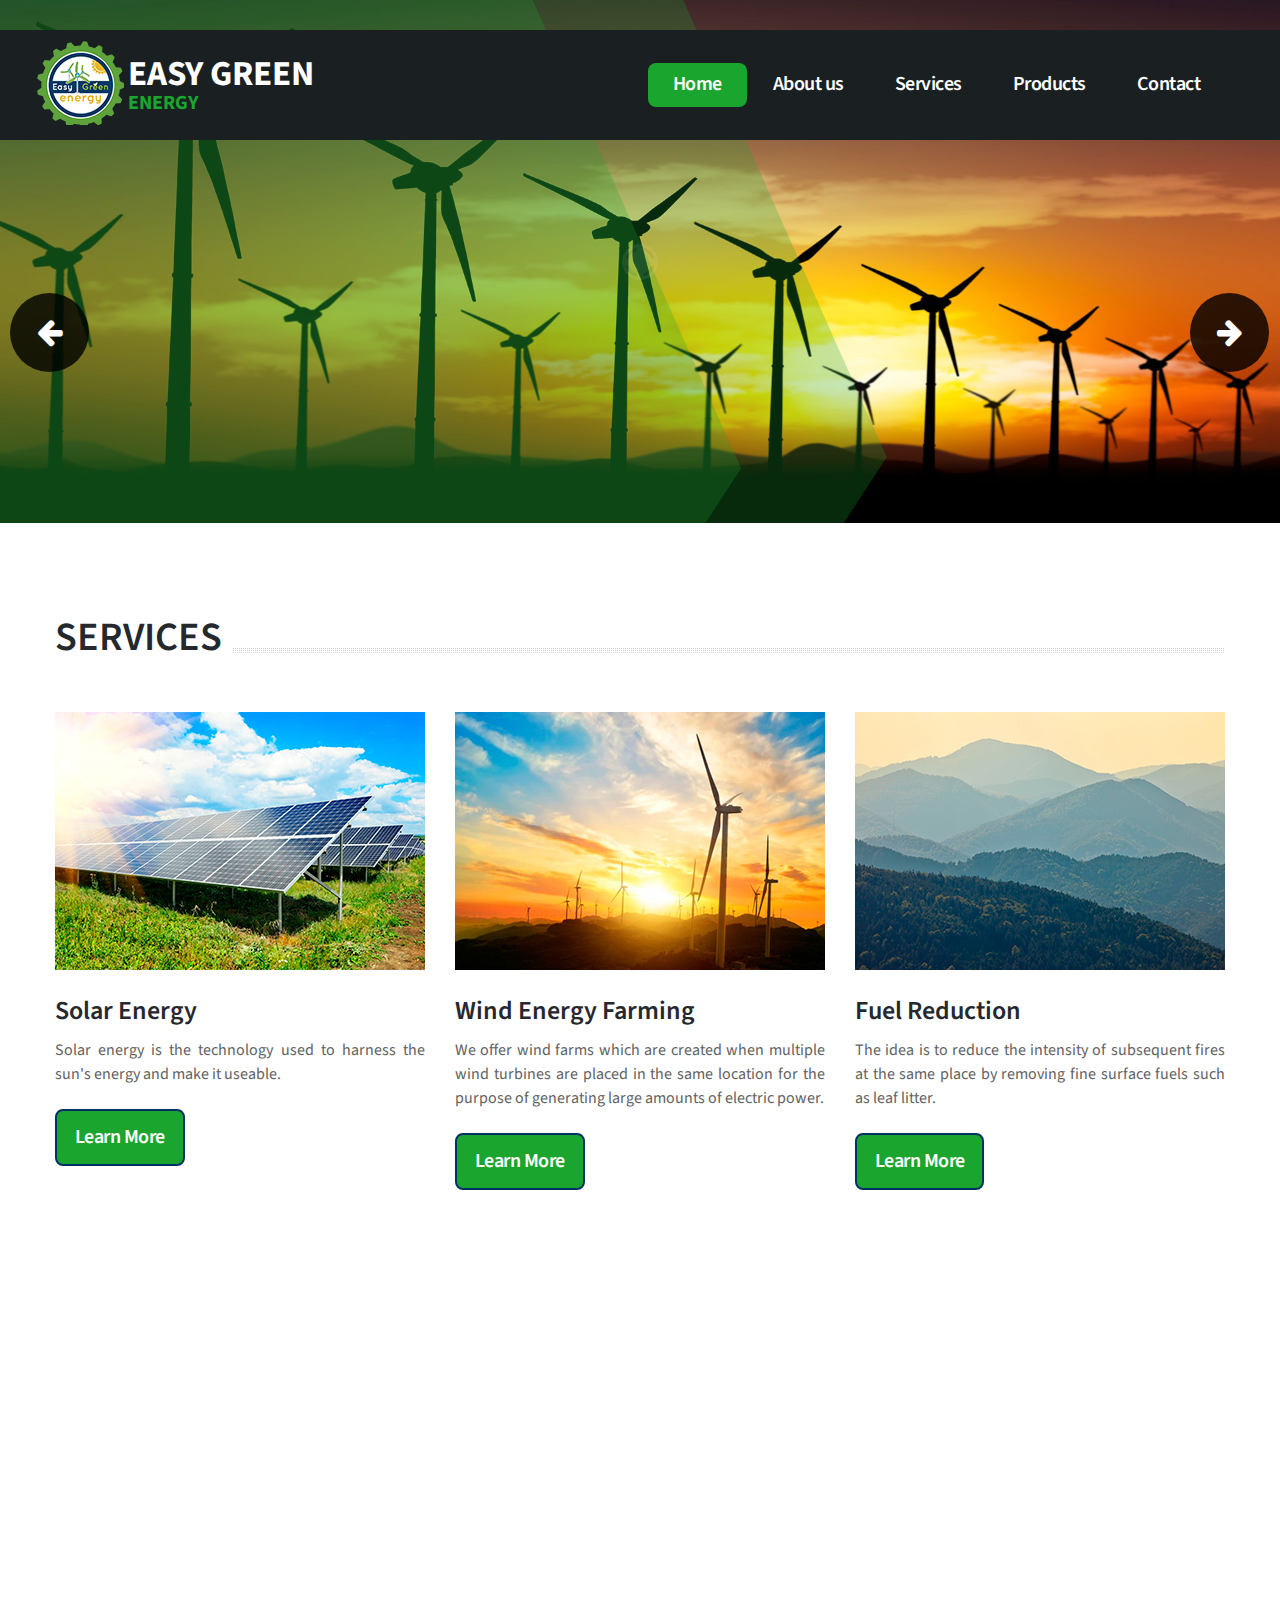
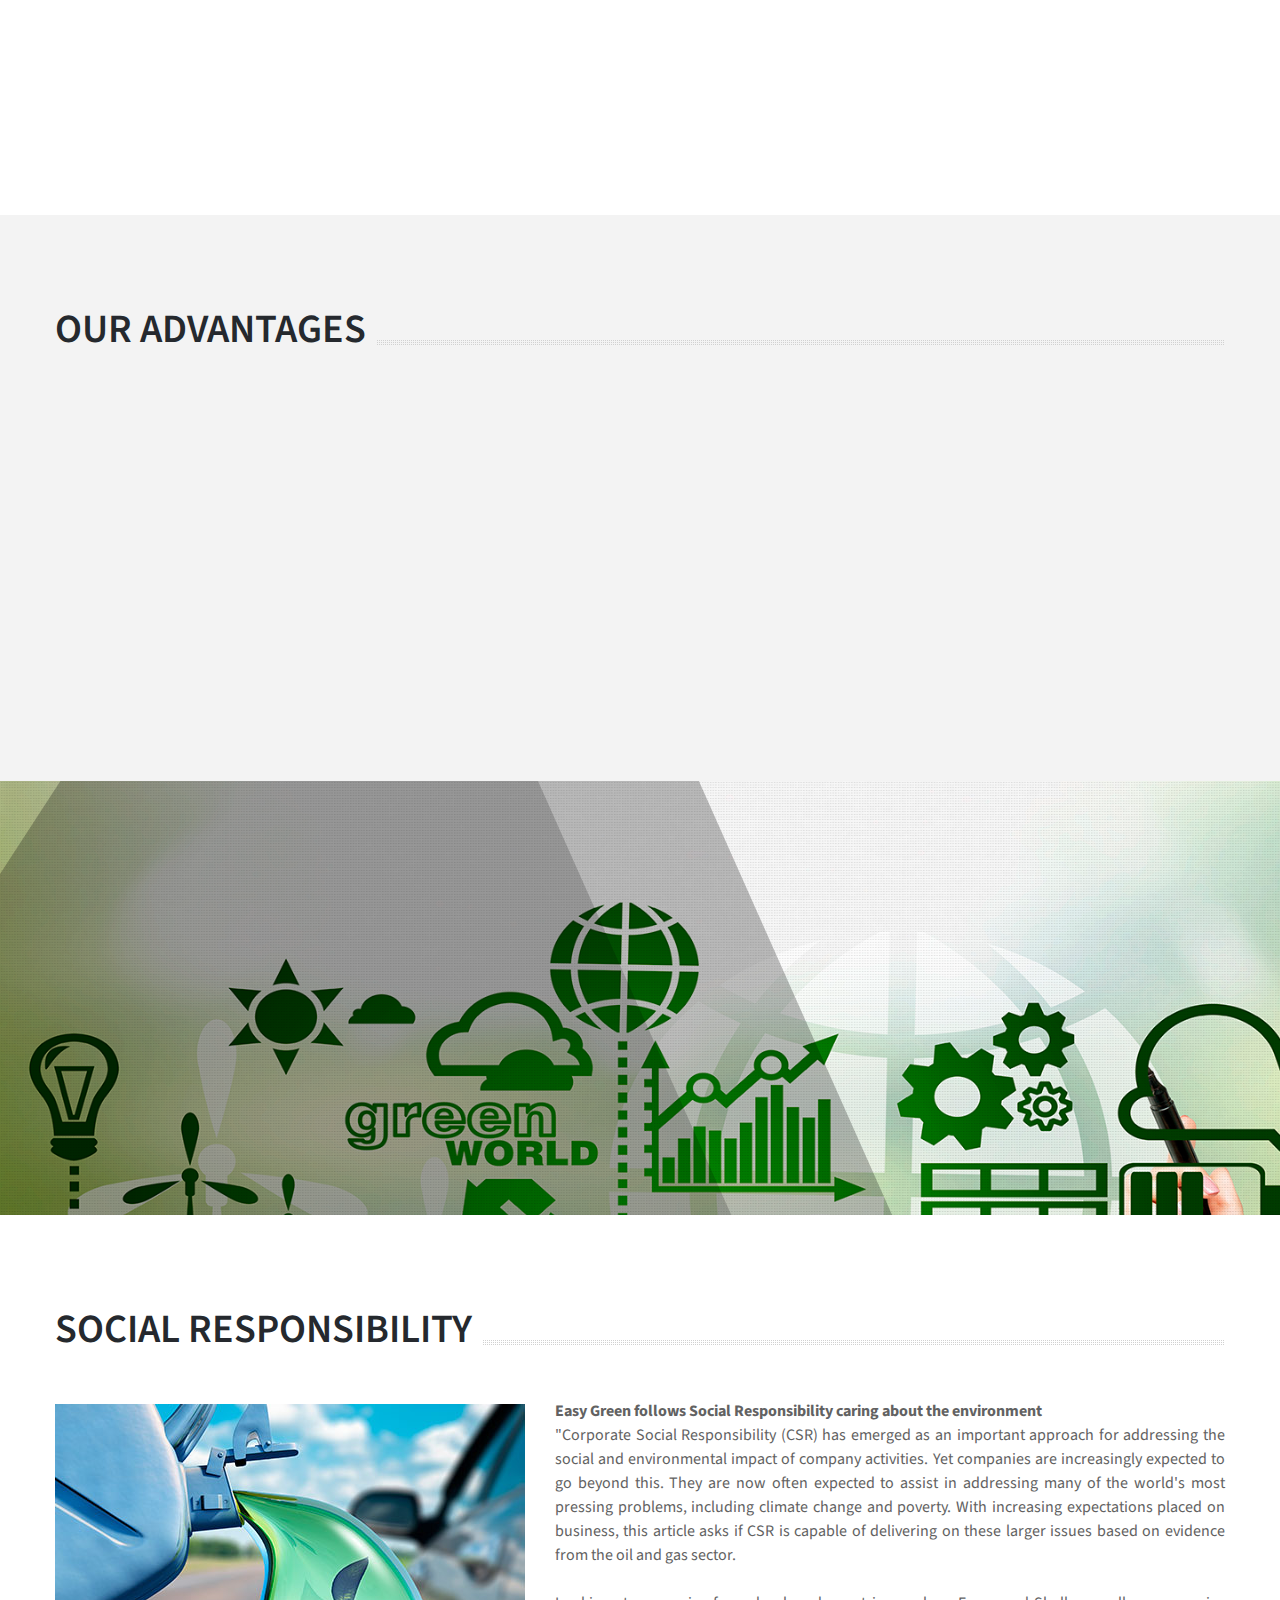
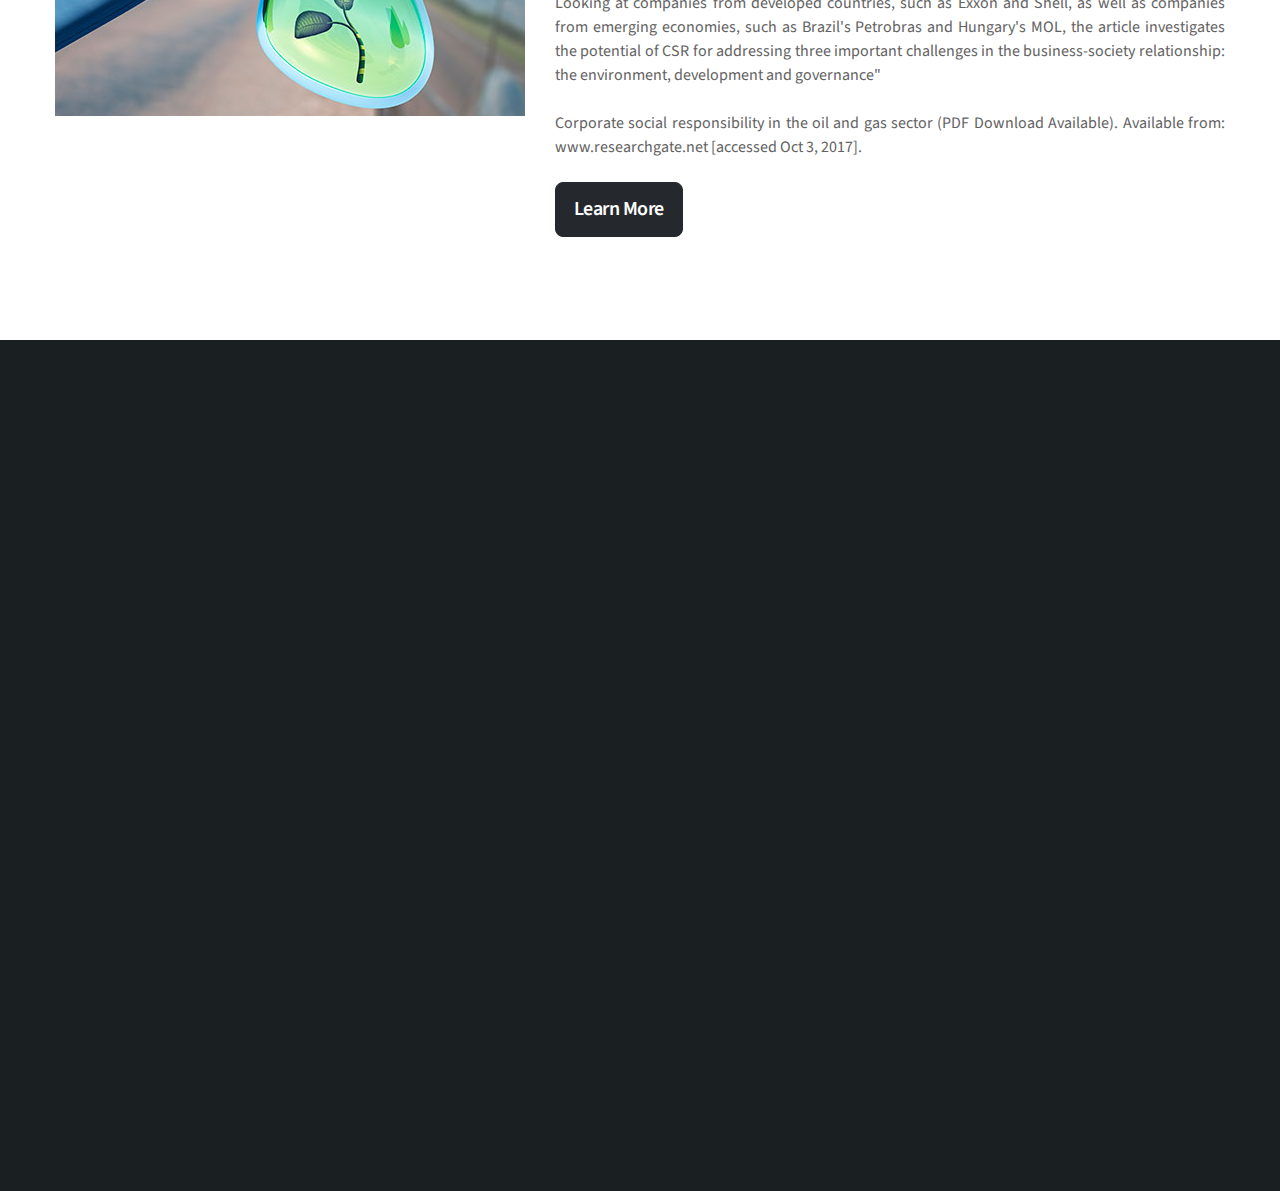
<file: index.html>
﻿<!DOCTYPE html>
<html lang="en">
<head>
    <title>Home</title>
    <meta charset="utf-8">
    <meta name="format-detection" content="telephone=no"/>
    <meta name="description" content="Easy Green is a unique group with a worldwide footprint. We have brought together the finest expertise and resources around the globe to provide our clients with the diversity needed to achieve the best solutions and results on exploration, exportation and financing oil gas and petroleum.">
    <meta name="keywords" content="Easy Green, Easy Green Energy, petroleum, gases, oil, exploration, exportation, financing, home">
    <meta name="author" content="Easy Green Energy">
    <meta name="copyright" content="Easy Green Energy">

     <meta property="og:image" content="http://easygreenenergy.net/images/miniatura.png">
     <meta property="og:type" content="website">
     <meta property="og:site_name" content="www.easygreenenergy.net">
     <meta property="og:title" content="Easy Green Energy">
     <meta property="og:url" content="http://www.easygreenenergy.net">
     <meta property="og:description" content="We set high standards of performance and ethical behaviors. we live up to our core values of honesty, integrity and respect for people.">
     <link rel="canonical" href="http://www.easygreenenergy.net/">


    <link rel="icon" href="images/favicon.ico" type="image/x-icon">
    
    <link rel="stylesheet" href="css/grid.css">
    <link rel="stylesheet" href="css/style.css">
    <link rel="stylesheet" href="css/camera.css">
    <link rel="stylesheet" href="css/google-map.css">

    <script src="js/jquery.js"></script>
    <script src="js/jquery-migrate-1.2.1.js"></script>

    <!--[if lt IE 9]>
    <html class="lt-ie9">
    <div style=' clear: both; text-align:center; position: relative;'>
        <a href="http://windows.microsoft.com/en-US/internet-explorer/..">
            <img src="images/ie8-panel/warning_bar_0000_us.jpg" border="0" height="42" width="820"
                 alt="You are using an outdated browser. For a faster, safer browsing experience, upgrade for free today."/>
        </a>
    </div>
    <script src="js/html5shiv.js"></script>
    <![endif]-->

    <script src='js/device.min.js'></script>
</head>
<body>
<div class="page">
    <!--========================================================
                              HEADER
    =========================================================-->
    <header>
        <div id="stuck_container" class="stuck_container">
            <div class="container">
                <div class="brand">
                    <h1 class="brand_name">
                        <a href="index.html">Easy Green</a>
                    </h1>
                    <p class="brand_slogan">
                        Energy
                    </p>
                </div>

                <nav class="nav">
                    <ul class="sf-menu" data-type="navbar">
                        <li class="active">
                            <a href="index.html">Home</a>
                        </li>
                        <li>
                            <a href="about-us.html">About us</a>
                           
                        </li>
                        <li>
                            <a href="services.html">Services</a>
                        </li>
                        <li>
                            <a href="products.html">Products</a>
                        </li>
                        <li>
                            <a href="contact.html">Contact</a>
                        </li>
                    </ul>
                </nav>
            </div>
        </div>

    </header>
    <!--========================================================
                              CONTENT
    =========================================================-->
    <main>
        <section>
            <div class="camera_container">
                <div id="camera" class="camera_wrap">
                    <div data-src="images/slide-2.jpg">
                        <!--<div class="camera_caption fadeIn">
                            <div class="container">
                                <p class="h6 text-uppercase">Find top construction products in the industry </p>

                                <p class="h1 text-uppercase">quality construction <br> materials</p>

                                <div class="btn-groups">
                                    <a href="#" class="btn btn__mod btn-default">Learn More</a>
                                    <a href="#" class="btn btn__mod btn-primary btn-primary__mod">Shop Now</a>
                                </div>
                            </div>
                        </div>-->
                    </div>
                    <div data-src="images/slide-1.jpg">
                        <!--<div class="camera_caption fadeIn">
                            <div class="container">
                                <p class="h6 text-uppercase">The biggest choice of building supplies</p>

                                <p class="h1 text-uppercase">We meet any taste <br> & budget</p>

                                <div class="btn-groups">
                                    <a href="#" class="btn btn__mod btn-default">Learn More</a>
                                    <a href="#" class="btn btn__mod btn-primary btn-primary__mod">Shop Now</a>
                                </div>
                            </div>
                        </div>-->
                    </div>
                    <div data-src="images/slide-3.jpg">
                        <!--<div class="camera_caption fadeIn">
                            <div class="container">
                                <p class="h6 text-uppercase">Sustainable & reliable building materials</p>

                                <p class="h1 text-uppercase">Find anything you <br> need!</p>

                                <div class="btn-groups">
                                    <a href="#" class="btn btn__mod btn-default">Learn More</a>
                                    <a href="#" class="btn btn__mod btn-primary btn-primary__mod">Shop Now</a>
                                </div>
                            </div>
                        </div>-->
                    </div>
                </div>
            </div>
        </section>

        <!--<section class="well bg-primary clr-default">
            <div class="container">
                <blockquote class="quote text-xs-center">

                    <div class="col-md-3 col-sm-3 quote_img">
                        <img class="img-circle" src="images/page-1_img01.jpg" alt=""/>
                    </div>

                    <div class="col-md-9 col-sm-9 quote_cnt">
                        <h3 class="clr-default">Clients Say</h3>
                        <q>
                            <span class="before">
                                <span class="clr-default">“</span>
                            </span>
                            Lorem ipsum dolor sit amet, coetuer adipiscing elit. Praesent vestibulum molestie lacus.
                            Aenean dis <br/>
                            parturient montes, nascetur ridiculus mus. Nulla dui. Fusce feugiat
                            malesuada odio. Morbi nunc odio, <br/> gravida at, cursus nec, luctus a, lorem.
                            <span class="after">
                                <span class="clr-default">”</span>
                            </span>
                        </q>
                        <cite>Mark Johnson, USA</cite>
                    </div>
                </blockquote>
            </div>
        </section>-->

        <section class="well2">
            <div class="container">
                <h2 class="text-xs-center">Services <span></span></h2>

                <div class="row">
                   <div class="col-md-4 col-sm-4 col-xs-12 text-xs-center wow fadeIn" data-wow-duration="2s" data-wow-delay="0.6s">
                        <article>
                            <img src="images/page-1_img06.jpg" alt=""/>
                            <h4>Solar Energy</h4>

                            <p style="text-align:justify;">Solar energy is the technology used to harness the sun's energy and make it useable. 


                             
</p>


                             <a href="services.html" class="btn btn-primary">Learn More</a>
                        </article>
                    </div>

                    <div class="col-md-4 col-sm-4 col-xs-12 text-xs-center wow fadeIn" data-wow-duration="2s" data-wow-delay="0.4s">
                        <article>
                            <img src="images/page-1_img07.jpg" alt=""/>
                            <h4>Wind Energy Farming</h4>

                            <p style="text-align:justify;">We offer wind farms which are created when multiple wind turbines are placed in the same location for the purpose of generating large amounts of electric power. </p>
                            <a href="services.html" class="btn btn-primary">Learn More</a>
                        </article>
                    </div>

                    <div class="col-md-4 col-sm-4 col-xs-12 text-xs-center wow fadeIn" data-wow-duration="2s" data-wow-delay="0.2s">
                        <article>
                            <img src="images/page-1_img08.jpg" alt=""/>
                            <h4>Fuel Reduction</h4>

                            <p style="text-align:justify;">The idea is to reduce the intensity of subsequent fires at the same place by removing fine surface fuels such as leaf litter. 

                           </p>

                            <a href="services.html" class="btn btn-primary">Learn More</a>
                        </article>
                    </div> 
                </div>
            </div>
        </section>


                <section class="well2" style="margin-top: -150px;">
            <div class="container">
                <div class="row">
                <div class="col-md-4 col-sm-4 col-xs-12 text-xs-center wow fadeIn" data-wow-duration="2s" data-wow-delay="0.6s">
                        <article>
                            <img src="images/page-1_img02.jpg" alt=""/>
                            <h4>Financing</h4>

                            <p style="text-align:justify;">Easy Green provides a full range of project finance solutions
                               designed to help energy companies create value and growth.
                               <!--We provide tailored solutions that answer the complex and 
                               challenging financing needs on large projects.-->
</p>


                            <a href="services.html" class="btn btn-primary">Learn More</a>
                        </article>
                    </div>

                    <div class="col-md-4 col-sm-4 col-xs-12 text-xs-center wow fadeIn" data-wow-duration="2s" data-wow-delay="0.4s">
                        <article>
                            <img src="images/page-1_img03.jpg" alt=""/>
                            <h4>Exportation</h4>

                            <p style="text-align:justify;">Easy Green is a global Export Trading and Logistics
                            Management firm. We plan, direct and coordinate process for Gas and Oil exportation.
                           <!-- Additionally, we oversee the financial transactions related to
                            logistics and help our clients navigate the documentation requirements for export. We work worldwide.--></p>
                            <a href="services.html" class="btn btn-primary">Learn More</a>
                        </article>
                    </div>

                    <div class="col-md-4 col-sm-4 col-xs-12 text-xs-center wow fadeIn" data-wow-duration="2s" data-wow-delay="0.2s">
                        <article>
                            <img src="images/page-1_img04.jpg" alt=""/>
                            <h4>Exploration</h4>

                            <p style="text-align:justify;">Hydrocarbon exploration (or oil and gas exploration) is the search by petroleum geologists and geophysicists for hydrocarbon deposits. <!--beneath the Earth's surface, such as oil and natural gas.<br>
<br>
Oil and gas exploration are grouped under the science of petroleum geology."--></p>

                            <a href="services.html" class="btn btn-primary">Learn More</a>
                        </article>
                    </div>
                
                
                
                    
                </div>
            </div>
        </section>



        <section class="well3 bg-secondary-2">
           <div class="container">
               <h2>our advantages <span></span></h2>

               <div class="row">
                   <div class="col-md-6 col-sm-6 col-xs-12">
                       <div class="icon-box wow fadeInLeft" data-wow-duration="2s" data-wow-delay="0.4s">
                           <div class="icon-box_aside">
                               <span class="icon linecons-pen3"></span>
                           </div>
                           <div class="icon-box_cnt">
                               <h6><a href="products.html">Marketing</a></h6>

                               <p style="text-align:justify;"> Easy Green created a global integrated network of reliable and efficient refineries and distribution centers that provides fuels, lubricants, feed stocks, and other high value products as well as reliable and efficient energy solution producers.
<br>
Our business model works with excellence and integration in order to utilize cost efficiencies and improve margins for all our clients.<!-- <br>
<br>
We plan all marketing strategies needed it to help you during the whole process, Easy green assures that our clients can rely on us.--></p>
<a href="products.html" class="btn btn-primary">Learn More</a>
                           </div>

                       </div>
                       <!--<div class="icon-box wow fadeInLeft"  data-wow-duration="2s" data-wow-delay="0.4s">
                           <div class="icon-box_aside">
                               <span class="icon linecons-settings3"></span>
                           </div>
                           <div class="icon-box_cnt">
                               <h6><a href="#">Responsability</a></h6>

                               <p> Lorem ipsum dolor sit amet, coetuer adipiscing elit. Praesent vestibulum molestie
                                   lacus. Aenean nonummy varius penatibus et magnis.</p>
                           </div>
                       </div>-->
                   </div>
                   <div class="col-md-6 col-sm-6 col-xs-12">
                       <div class="icon-box wow fadeInLeft" data-wow-duration="2s" data-wow-delay="0.4s">
                           <div class="icon-box_aside">
                               <span class="icon linecons-like"></span>
                           </div>
                           <div class="icon-box_cnt">
                               <h6><a href="products.html">Responsability</a></h6>

                               <p style="text-align:justify;"> Easy Green believes in doing the right thing, creating a relationship with our clients is our concerned, we invest in our community to help them grow, we create an environment where people feel comfortable, we care in the development of energy resources that won’t affect health and safety of our environment.<br>
We are truly believe on a win win negotiation, where the most important rule its our clients satisfaction.
<!--<br>
<br>
Easy Green believes in doing the right thing, creating a relationship with our clients is our concerned, we invest in our community to help them grow, we create an environment where people feel comfortable, we care in the development of energy resources that won’t affect health and safety of our environment. We are truly believe on a win win negotiation, where the most important rule its our clients satisfaction.--></p>
<a href="products.html" class="btn btn-primary">Learn More</a>
                           </div>

                       </div>
                       <!--<div class="icon-box wow fadeInLeft" data-wow-duration="2s" data-wow-delay="0.4s">
                           <div class="icon-box_aside" >
                               <span class="icon linecons-user12"></span>
                           </div>
                           <div class="icon-box_cnt">
                               <h6><a href="#">Nunc imperdiet, sapien</a></h6>

                               <p> Lorem ipsum dolor sit amet, coetuer adipiscing elit. Praesent vestibulum molestie
                                   lacus. Aenean nonummy varius penatibus et magnis.</p>
                           </div>
                       </div>-->
                   </div>
               </div>
           </div>
        </section>

        <section class="parallax " data-url="images/parallax1.png" data-mobile="true" data-speed="0.8">
            <div class="parallax parallax-mod well4" data-url="images/bg-img.png" data-mobile="true"
                 data-direction="inverse" data-speed="1">
                <div class="container text-xs-center clr-default wow fadeIn" data-wow-duration="2s" data-wow-delay="0.2s" style="    padding: 85px;">
                <!--<span class="h1">Social Environment  <br/>
                     Responsibility</span>-->

                    <!--<p>Suspendisse potenti. Nulla pretium orci vel massa convallis fermentum. Maecenas in convallis
                       magna.
                       Donec sem enim, congue non risus non, tincidunt viverra mauris. Mauris at dolor tempor, finibus
                       mi
                       sed, feugiat ex. Ut rhoncus velit eget lectus tempor interdum. Sed nec mi eu arcu ultrices
                       scelerisque in dignissim enim. </p>-->
                </div>
            </div>
        </section>

        <section class="well2">
            <div class="container">
                <h2>Social Responsibility <span></span></h2>
                <article class="row text-xs-center">
                    <div class="col-md-5 col-sm-6 col-xs-12">
                        <img src="images/page-1_img05.jpg" alt="">
                    </div>
                    <div class="col-md-7 col-sm-6 col-xs-12 mg-add">
                        <p style="text-align:justify;"> <strong>Easy Green follows Social Responsibility caring about the environment</strong><br>
"Corporate Social Responsibility (CSR) has emerged as an important approach for addressing the social and environmental impact of company activities. Yet companies are increasingly expected to go beyond this. They are now often expected to assist in addressing many of the world's most pressing problems, including climate change and poverty. With increasing expectations placed on business, this article asks if CSR is capable of delivering on these larger issues based on evidence from the oil and gas sector. <br>
<br>
Looking at companies from developed countries, such as Exxon and Shell, as well as companies from emerging economies, such as Brazil's Petrobras and Hungary's MOL, the article investigates the potential of CSR for addressing three important challenges in the business-society relationship: the environment, development and governance"<br>
<br>
Corporate social responsibility in the oil and gas sector (PDF Download Available). Available from: <a href="https://www.researchgate.net/publication/247577729_Corporate_social_responsibility_in_the_oil_and_gas_sector">www.researchgate.net</a> [accessed Oct 3, 2017].
                        </p>
                        <a href="about-us.html" class="btn btn-secondary">Learn More</a>
                    </div>
                </article>
            </div>
        </section>
    </main>

    <!--========================================================
                              FOOTER
    =========================================================-->
    <footer>
        <div class="container text-xs-center">
            <div class="row">
                <div class="col-lg-3 col-md-6 col-sm-6 col-xs-12 wow fadeIn" data-wow-duration="2s" data-wow-delay="0.8s">
                    <h5>Menu</h5>
                    <ul class="footer-menu">
                        <li class="active"><a href="index.html">Home</a></li>
                        <li><a href="about-us.html">About us</a></li>
                        <li><a href="services.html">Services</a></li>
                        <li><a href="products.html">Products</a></li>
                        <li><a href="contact.html">Contact</a></li>
                    </ul>
                </div>

                <div class="col-lg-3 col-md-6 col-sm-6 col-xs-12 wow fadeIn" data-wow-duration="2s" data-wow-delay="0.6s">
                    <h5>Services</h5>
                    <ul class="list">
                        <li><a href="services.html">Solar Energy</a></li>
                        <li><a href="services.html">Wind Energy Farming</a></li>
                        <li><a href="services.html">Fuel Reduction</a></li>
                        <li><a href="services.html">Financing</a></li>
                        <li><a href="services.html">Exportation</a></li>
                        <li><a href="services.html">Exploration</a></li>
                        
                    </ul>
                </div>

                <div class="col-lg-3 col-md-6 col-sm-6 col-xs-12 wow fadeIn" data-wow-duration="2s" data-wow-delay="0.4s">
                    <h5>Contact Us</h5>

                    <div class="contact-info">
                        <address><a href="https://www.google.com.co/maps/place/5030+Broadway+%23618,+New+York,+NY+10034,+EE.+UU./@40.8688503,-73.9188262,17z/data=!3m1!4b1!4m5!3m4!1s0x89c2f3f4778aa6db:0xa574a2ce6b646820!8m2!3d40.8688503!4d-73.9166375?hl=es">
                                 Easy Green Energy LLC<br>
                                 5030 Broadway Suite 618<br>
                                 New York, NY, 10034
                            </a>
                        </address>
                        <dl>
                            <dt>Telephone:</dt>
                            <dd>
                                <a href="tel:9177498886"><br>
                               (917)749-8886</a>
                            </dd>
                            <!--<dt>Telephone:</dt>
                            <dd>
                                <a href="callto:#"> +1 800 603 6035</a>
                            </dd>
                            <dt>FAX:</dt>
                            <dd>
                                <a href="callto:#"> +1 800 889 9898</a>
                            </dd>-->
                        </dl>
                        <dl>
                            <dt>E-mail:</dt>
                            <dd>
                                <a href="mailto:commodities@easygreenenergyllc.com">commodities@easygreenenergyllc.com</a>
                            </dd>
                            <dd>
                                <a href="mailto:easygreenenergyinfo@gmail.com">easygreenenergyinfo@gmail.com</a>
                            </dd>
                        </dl>
                    </div>
                </div>

                <div class="col-lg-3 col-md-6 col-sm-6 col-xs-12 wow fadeIn" data-wow-duration="2s" data-wow-delay="0.2s">
                    <div class="brand">
                    <h1 class="brand_name">
                        <a href="index.html" style="font-size:28px;">Easy Green</a>
                    </h1>
                    <p class="brand_slogan">
                        Energy
                    </p>
                </div>

                    <p class="copyright">
                        &#169; <span id="copyright-year"></span>.<br>
                        <a href="http://ajcreativestudios.com/index.php/en/">AJ Creative Studios</a><br>
                        <a href="http://discoveringnewyorkcity.com/" >Discovering New York City</a>
                    </p>

                    <ul class="inline-list">
                        <li><a class="fa fa-google-plus" href="https://plus.google.com/u/0/103750723561472130067"></a></li>
                        <li><a class="fa fa-linkedin" href="https://www.linkedin.com/company/25173847/"></a></li>
                        <li><a class="fa fa-facebook" href="https://www.facebook.com/Easy-Green-Energy-1986215678281271/"></a></li>
                    </ul>
                </div>
            </div>
        </div>

        <div >
            <iframe src="https://www.google.com/maps/embed?pb=!1m18!1m12!1m3!1d3017.137787908623!2d-73.9188261845902!3d40.86885027931512!2m3!1f0!2f0!3f0!3m2!1i1024!2i768!4f13.1!3m3!1m2!1s0x89c2f3f4778aa6db%3A0xa574a2ce6b646820!2s5030+Broadway+%23618%2C+New+York%2C+NY+10034%2C+EE.+UU.!5e0!3m2!1ses!2sco!4v1511471908894" width="1600" height="450" frameborder="0" style="border:0" allowfullscreen style="max-width: 100%;"></iframe>
    </footer>
</div>

<script src="js/script.js"></script>
</body>
</html>
</file>
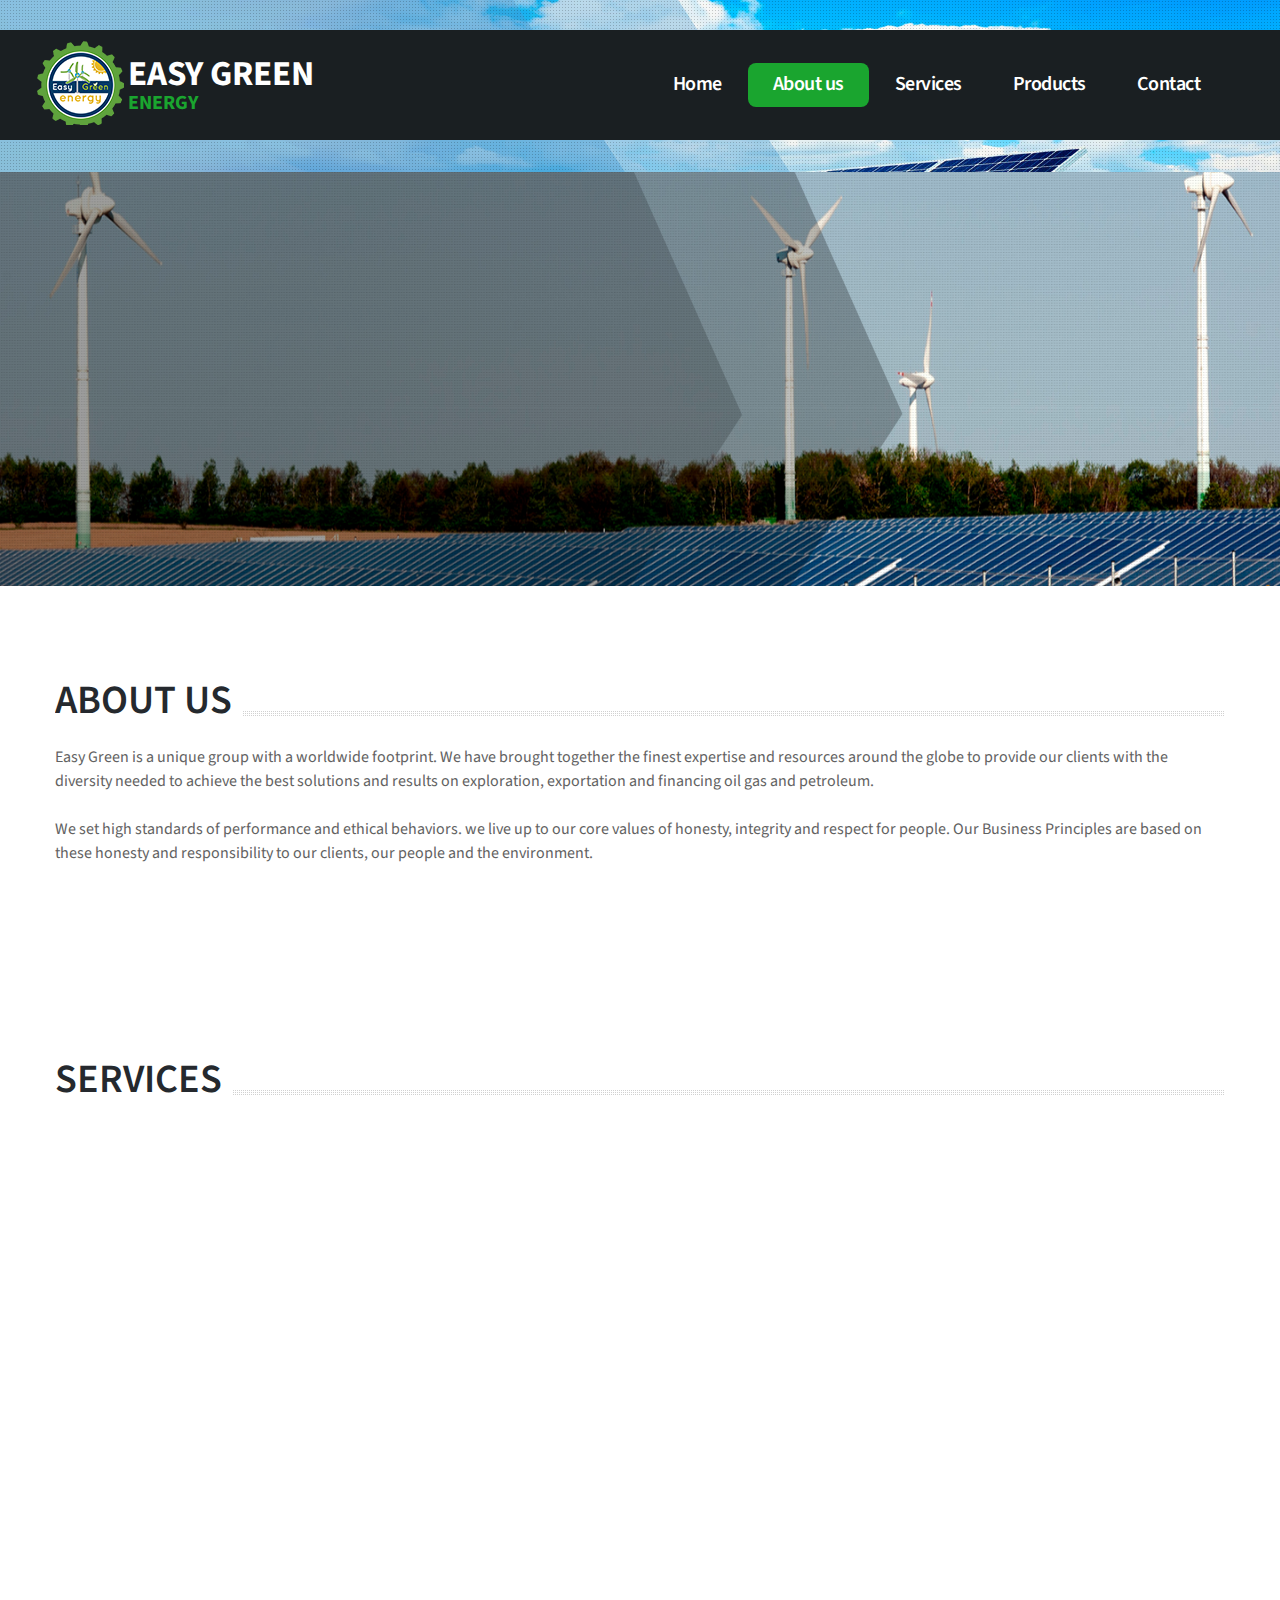
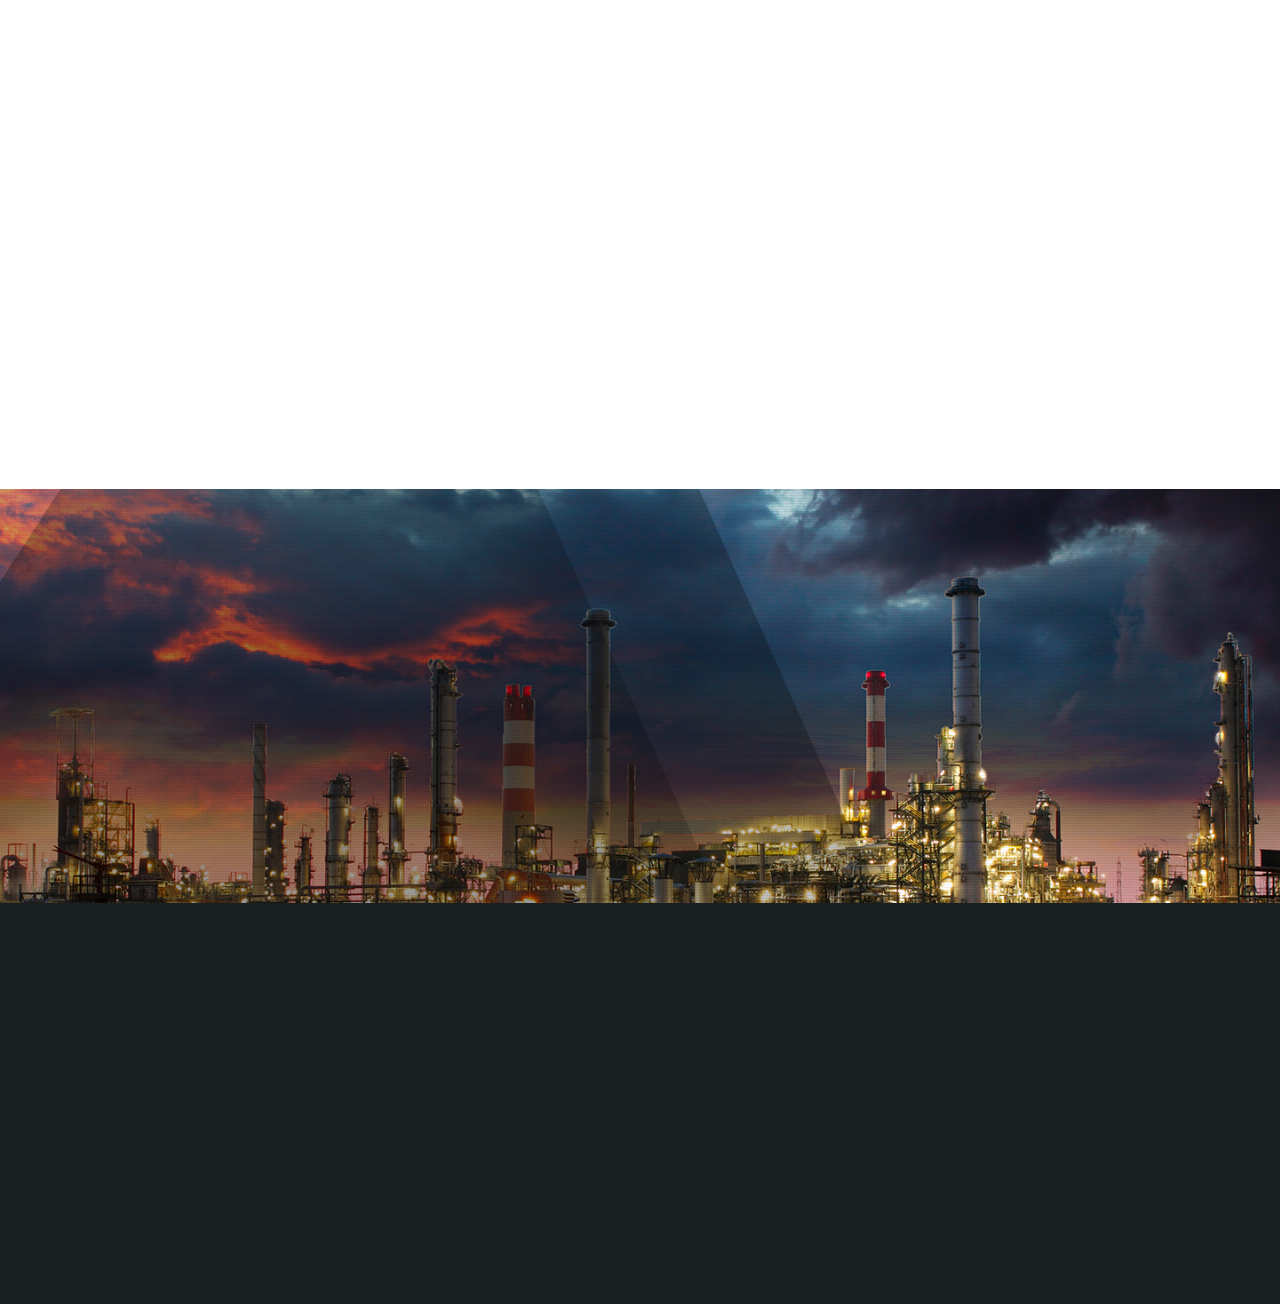
<file: about-us.html>
﻿<!DOCTYPE html>
<html lang="en">
<head>
    <title>About Us</title>
    <meta charset="utf-8">
    <meta name="format-detection" content="telephone=no"/>
    <meta name="description" content="Easy Green is a unique group with a worldwide footprint. We have brought together the finest expertise and resources around the globe to provide our clients with the diversity needed to achieve the best solutions and results on exploration, exportation and financing oil gas and petroleum.">
    <meta name="keywords" content="Easy Green, Easy Green Energy, petroleum, gases, oil, exploration, exportation, financing, about us">
    <meta name="author" content="Easy Green Energy">
    <meta name="copyright" content="Easy Green Energy">

       <meta property="og:image" content="http://easygreenenergy.net/images/miniatura.png">
     <meta property="og:type" content="website">
     <meta property="og:site_name" content="www.easygreenenergy.net">
     <meta property="og:title" content="Easy Green Energy">
     <meta property="og:url" content="http://www.easygreenenergy.net">
     <meta property="og:description" content="We set high standards of performance and ethical behaviors. we live up to our core values of honesty, integrity and respect for people.">
     <link rel="canonical" href="http://www.easygreenenergy.net/">


    <link rel="icon" href="images/favicon.ico" type="image/x-icon">

    <link rel="stylesheet" href="css/grid.css">
    <link rel="stylesheet" href="css/style.css">

    <script src="js/jquery.js"></script>
    <script src="js/jquery-migrate-1.2.1.js"></script>

    <!--[if lt IE 9]>
    <html class="lt-ie9">
    <div style=' clear: both; text-align:center; position: relative;'>
        <a href="http://windows.microsoft.com/en-US/internet-explorer/..">
            <img src="images/ie8-panel/warning_bar_0000_us.jpg" border="0" height="42" width="820"
                 alt="You are using an outdated browser. For a faster, safer browsing experience, upgrade for free today."/>
        </a>
    </div>
    <script src="js/html5shiv.js"></script>
    <![endif]-->

    <script src='js/device.min.js'></script>
</head>
<body>
<div class="page">
    <!--========================================================
                              HEADER
    =========================================================-->
   <header>
        <div id="stuck_container" class="stuck_container">
            <div class="container">
                <div class="brand">
                    <h1 class="brand_name">
                        <a href="index.html">Easy Green</a>
                    </h1>
                    <p class="brand_slogan">
                        Energy
                    </p>
                </div>

                <nav class="nav">
                    <ul class="sf-menu" data-type="navbar">
                        <li>
                            <a href="index.html">Home</a>
                        </li>
                        <li class="active">
                            <a href="about-us.html">About us</a>
                           <!--<ul>
                                <li>
                                    <a href="#">Quisque nulla</a>
                                </li>
                                <li>
                                    <a href="#">Vestibulum libero nis</a>
                                    <ul>
                                        <li>
                                            <a href="#">Vestibulum libero nis</a>
                                        </li>
                                        <li>
                                            <a href="#">Porta vel sceleris</a>
                                        </li>
                                        <li>
                                            <a href="#">Malesuada at neque</a>
                                        </li>
                                        <li>
                                            <a href="#">Etiam cursus leo</a>
                                        </li>
                                    </ul>
                                </li>
                                <li>
                                    <a href="#">Porta vel sceleris</a>
                                </li>
                                <li>
                                    <a href="#">Malesuada at neque</a>
                                </li>
                                <li>
                                    <a href="#">Vivamus eget</a>
                                </li>
                            </ul>-->
                        </li>
                        <li>
                            <a href="services.html">Services</a>
                        </li>
                        <li>
                            <a href="products.html">Products</a>
                        </li>
                        <li>
                            <a href="contact.html">Contact</a>
                        </li>
                    </ul>
                </nav>
            </div>
        </div>

    </header>
    <!--========================================================
                              CONTENT
    =========================================================-->
    <main>
        <section class="bg-subpage-top">
            <div class="overlay"></div>
        </section>
<section class="parallax " data-url="images/parallax2.png" data-mobile="true" data-speed="0.8">
            <div class="parallax parallax-mod well4" data-url="images/bg-img.png" data-mobile="true"
                 data-direction="inverse" data-speed="1">
                <div class="container text-xs-center clr-default wow fadeIn" data-wow-duration="2s" data-wow-delay="0.2s" style="padding-bottom:150px;">
               <!-- <span class="h1">About Us</span>-->

                    <!--<p>Suspendisse potenti. Nulla pretium orci vel massa convallis fermentum. Maecenas in convallis
                       magna.
                       Donec sem enim, congue non risus non, tincidunt viverra mauris. Mauris at dolor tempor, finibus
                       mi
                       sed, feugiat ex. Ut rhoncus velit eget lectus tempor interdum. Sed nec mi eu arcu ultrices
                       scelerisque in dignissim enim. </p>-->
                </div>
            </div>
        </section>
        
        <section class="well3">
            <div class="container">
                <div class="row">
                    <div class="col-md-12 col-sm-12 col-xs-12">
                        <h2>About Us
                            <span></span>
                        </h2>
                       <!-- <img src="images/page-2_img01.jpg" alt="" class="img-style">
                        <h4>
                            Mauris commodo turpis quis felis posuere, a sceleris.
                        </h4>-->


                        <p>
                            Easy Green  is a unique group with a worldwide footprint. We have brought together the finest expertise and resources around the globe to provide our clients with the diversity needed to achieve the best solutions and results on exploration, exportation and financing oil gas and petroleum.<br>
<br>
We set high standards of performance and ethical behaviors. we live up to our core values of honesty, integrity and respect for people. Our Business Principles are based on these honesty and responsibility to our clients, our people and the environment.
                        </p>
                    </div>
                   <!-- <div class="col-md-4 col-sm-6 col-xs-12">
                        <h2>Our History
                            <span></span>
                        </h2>

                        <div class="block">
                            <time datetime="2015-01-01">01.02.2010</time>
                            <h6>Curabitur cursus dui sed felis</h6>

                            <p>Suspendisse tristique, dui non dignissim fringilla, nibh lacus consequat urna, ac
                               tincidunt est nunc eget ligula. Nulla scelerisque consequat velit ac dignissim.</p>
                        </div>

                        <div class="block">
                            <time datetime="2015-01-01">02.03.2012</time>
                            <h6>Cursus dui sed felis aliquet </h6>

                            <p>Suspendisse tristique, dui non dignissim fringilla, nibh lacus consequat urna, ac
                               tincidunt est nunc eget ligula. Nulla scelerisque consequat velit ac dignissim.</p>
                        </div>

                        <div class="block">
                            <time datetime="2015-01-01">03.04.2015</time>
                            <h6>Quisque a quam dictum</h6>

                            <p>Suspendisse tristique, dui non dignissim fringilla, nibh lacus consequat urna, ac
                               tincidunt est nunc eget ligula. Nulla scelerisque consequat velit ac dignissim.</p>
                        </div>

                    </div>
                    <div class="col-md-4 col-sm-6 col-xs-12">
                        <h2>principles
                            <span></span>
                        </h2>

                        <h6>
                            Quis porta ligula porta quis
                        </h6>

                        <p class="p__mod">
                            Lorem ipsum dolor sit amet, coetuer adipiscing elit. Praesent vestibulum molestie lacus.
                            Aenean nonummy varius penatibus et magnis.
                        </p>
                        <ul class="marked-list">
                            <li>
                                <a href="#">Vestibulum placerat</a>
                            </li>
                            <li>
                                <a href="#">Vehicula tortor</a>
                            </li>
                            <li>
                                <a href="#">Fusce sed elit ac nulla</a>
                            </li>
                            <li>
                                <a href="#">Non sit amet nisl integer lobortis</a>
                            </li>
                            <li>
                                <a href="#">Fermentum hendrerit integer nec odio</a>
                            </li>
                            <li>
                                <a href="#">Vivamus pellentesque risus vitae</a>
                            </li>
                            <li>
                                <a href="#">Endrerit ultricies</a>
                            </li>
                            <li>
                                <a href="#">Accumsan leo, a bibendum felis</a>
                            </li>
                            <li>
                                <a href="#">Praesent adipiscing quis sem in lobortis</a>
                            </li>
                        </ul>
                    </div>-->
                </div>
            </div>
        </section>
        <section class="well2">
            <div class="container">
                <h2 class="text-xs-center">Services <span></span></h2>

                <div class="row">
                    <div class="col-md-4 col-sm-4 col-xs-12 text-xs-center wow fadeIn" data-wow-duration="2s" data-wow-delay="0.6s">
                        <article>
                            <img src="images/page-1_img02.jpg" alt=""/>
                            <h4>Financing</h4>

                         <!--   <p style="text-align:justify;">Easy Green provides a full range of project finance solutions
                               designed to help energy companies create value and growth.<br><br>
                               We provide tailored solutions that answer the complex and 
                               challenging financing needs on large projects. </p>  --> 
                           <a href="services.html" class="btn btn-primary">Learn More</a>

                            
                        </article>
                    </div>

                    <div class="col-md-4 col-sm-4 col-xs-12 text-xs-center wow fadeIn" data-wow-duration="2s" data-wow-delay="0.4s">
                        <article>
                            <img src="images/page-1_img03.jpg" alt=""/>
                            <h4>Exportation</h4>

                            <!-- <p style="text-align:justify;">Easy Green is a global Export Trading and Logistics
                            Management firm. We plan, direct and coordinate process for Gas and Oil exportation.<br><br>
                            Additionally, we oversee the financial transactions related to
                            logistics and help our clients navigate the documentation requirements for export. We work worldwide.</p> -->
                            <a href="services.html" class="btn btn-primary">Learn More</a>
                            
                        </article>
                    </div>

                    <div class="col-md-4 col-sm-4 col-xs-12 text-xs-center wow fadeIn" data-wow-duration="2s" data-wow-delay="0.2s">
                        <article>
                            <img src="images/page-1_img04.jpg" alt=""/>
                            <h4>Exploration</h4>

                          <!--    <p style="text-align:justify;">Hydrocarbon exploration (or oil and gas exploration) is the search by petroleum geologists and geophysicists for hydrocarbon deposits beneath the Earth's surface, such as oil and natural gas.<br>-->
                         
                            <a href="services.html" class="btn btn-primary">Learn More</a>
                           <!--Oil and gas exploration are grouped under the science of petroleum geology."</p> --><br>

                            
                        </article>
                    </div>
                </div>
            </div>
        </section>

        <section class="well2" style="margin-top: -150px;">
            <div class="container">
                <div class="row">
                    <div class="col-md-4 col-sm-4 col-xs-12 text-xs-center wow fadeIn" data-wow-duration="2s" data-wow-delay="0.6s">
                        <article>
                            <img src="images/page-1_img06.jpg" alt=""/>
                            <h4>Solar Energy</h4>

                          <!--   <p style="text-align:justify;">Solar energy is the technology used to harness the sun's energy and make it useable. As of 2011, the technology produced less than one tenth of one percent of global energy demand.</p>-->


                             <a href="services.html" class="btn btn-primary">Learn More</a>
                        </article>
                    </div>

                    <div class="col-md-4 col-sm-4 col-xs-12 text-xs-center wow fadeIn" data-wow-duration="2s" data-wow-delay="0.4s">
                        <article>
                            <img src="images/page-1_img07.jpg" alt=""/>
                            <h4>Wind Energy Farming</h4>

                           <!--  <p style="text-align:justify;">We offer wind farms which are created when multiple wind turbines are placed in the same location for the purpose of generating large amounts of electric power. Due to rising energy prices and the resultant search for alternatives, there are now thousands of wind farms in many countries around the world.

                           </p>-->
                             <a href="services.html" class="btn btn-primary">Learn More</a>
                        </article>
                    </div>

                    <div class="col-md-4 col-sm-4 col-xs-12 text-xs-center wow fadeIn" data-wow-duration="2s" data-wow-delay="0.2s">
                        <article>
                            <img src="images/page-1_img08.jpg" alt=""/>
                            <h4>Fuel Reduction</h4>

                            <!-- <p style="text-align:justify;">The idea is to reduce the intensity of subsequent fires at the same place by removing fine surface fuels such as leaf litter. Reducing these hazards increases the window of opportunity for fire fighters to control bushfires.

                            The technique can only be applied to open flammable vegetation. </p>-->

                             <a href="services.html" class="btn btn-primary">Learn More</a>
                        </article>
                    </div>
                </div>
            </div>
        </section>

        <!--<section class="well6 bg-primary">
            <div class="container text-xs-center">
                <h2 class="clr-default">work team
                    <span></span>
                </h2>

                <div class="row  text-center">
                    <div class="col-md-3 col-sm-6 col-xs-12 wow fadeInRight" data-wow-duration="2s" data-wow-delay="0.2s">
                        <img class="img-circle" src="images/page-2_img02.jpg" alt="">
                        <h4 class="clr-default">Eva Adamson</h4>

                        <p class="clr-default">
                            Lorem ipsum dolor sit amet, coetuer adipiscing elit. Praesent vestibulum.
                        </p>
                    </div>
                    <div class="col-md-3 col-sm-6 col-xs-12 wow fadeInRight" data-wow-duration="2s" data-wow-delay="0.4s">
                        <img class="img-circle" src="images/page-2_img03.jpg" alt="">
                        <h4 class="clr-default">
                            David Austin
                        </h4>

                        <p class="clr-default">
                            Lorem ipsum dolor sit amet, coetuer adipiscing elit. Praesent vestibulum.
                        </p>
                    </div>
                    <div class="col-md-3 col-md-release col-sm-6 col-sm-clear col-xs-12 wow fadeInRight" data-wow-duration="2s"
                         data-wow-delay="0.6s">
                        <img class="img-circle" src="images/page-2_img04.jpg" alt="">
                        <h4 class="clr-default">
                            Natalie Barnes
                        </h4>

                        <p class="clr-default">
                            Lorem ipsum dolor sit amet, coetuer adipiscing elit. Praesent vestibulum.
                        </p>
                    </div>
                    <div class="col-md-3 col-sm-6 col-xs-12 wow fadeInRight" data-wow-duration="2s" data-wow-delay="0.8s">
                        <img class="img-circle" src="images/page-2_img05.jpg" alt="">
                        <h4 class="clr-default">
                            Thomas Bishop
                        </h4>

                        <p class="clr-default">
                            Lorem ipsum dolor sit amet, coetuer adipiscing elit. Praesent vestibulum.
                        </p>
                    </div>
                </div>
            </div>
        </section>

        <section class="well6 bg-secondary-2">
            <div class="container">
                <div class="row">
                    <div class="col-md-4 col-sm-12">
                        <h2>our values
                            <span></span>
                        </h2>
                        <ul class="index-list">
                            <li>
                                <h6>
                                    <a href="#">
                                        Maecenas mattis ultric
                                    </a>
                                </h6>

                                <p class="p__mod">
                                    Nam tempus semper, mattis dui quis, sociosqu ad litora torquent per conubia nostra,
                                    per inceptos himenaeos. Aenean arcu ipsum, varius.
                                </p>
                            </li>

                            <li>
                                <h6>
                                    <a href="#">
                                        Ultricies dolor, in dignis
                                    </a>
                                </h6>

                                <p class="p__mod">
                                    Nam tempus semper, mattis dui quis, sociosqu ad litora torquent per conubia nostra,
                                    per inceptos himenaeos. Aenean arcu ipsum, varius.
                                </p>
                            </li>

                            <li>
                                <h6>
                                    <a href="#">
                                        Ultricies dolor, in dig
                                    </a>
                                </h6>

                                <p class="p__mod">
                                    Nam tempus semper, mattis dui quis, sociosqu ad litora torquent per conubia nostra,
                                    per inceptos himenaeos. Aenean arcu ipsum, varius.
                                </p>
                            </li>
                        </ul>
                    </div>

                    <div class="col-md-4 col-sm-6">
                        <h2>standards
                            <span></span>
                        </h2>

                        <h6>
                            Quisque a quam dictum, rutrum
                        </h6>

                        <p class="p__mod">
                            Lorem ipsum dolor sit amet, coetuer adipiscing elit. Praesent vestibulum molestie lacus.
                            Aenean nonummy varius penatibus et magnis.
                        </p>
                        <ul class="marked-list">
                            <li>
                                <a href="#">Fermentum hendrerit integer nec odio</a>
                            </li>
                            <li>
                                <a href="#">Vivamus pellentesque risus vitae</a>
                            </li>
                            <li>
                                <a href="#">Endrerit ultricies</a>
                            </li>
                            <li>
                                <a href="#">Accumsan leo, a bibendum felis</a>
                            </li>
                            <li>
                                <a href="#">Praesent adipiscing quis sem in lobortis</a>
                            </li>
                            <li>
                                <a href="#">Nunc in ornare augue, et lobortis</a>
                            </li>
                            <li>
                                <a href="#">Integer vulputate ligula in elit ultricies</a>
                            </li>
                            <li>
                                <a href="#">Non sit amet nisl integer lobortis</a>
                            </li>
                        </ul>
                    </div>


                    <div class="col-md-4 col-sm-6">
                        <h2>testimonials

                            <span></span>
                        </h2>
                        <blockquote class="quote">
                            <div class="quote_cnt">
                                <q>
                                    <span class="before">
                                        <span>“</span>
                                    </span>
                                    Lorem ipsum dolor sit amet, coetuer adipiscing elit. Praesent
                                    vestibulum
                                    molestie lacus. Aenean dis parturient montes, nascetur malesuada odio. Morbi
                                    nunc odio, gravida at, cursus nec, luctus a, lorem.
                                    <span class="after">
                                        <span>”</span>
                                    </span>
                                </q>

                                <cite class="clr-secondary">
                                    Monica Higgins, Client
                                </cite>
                            </div>
                        </blockquote>
                        <blockquote class="quote">
                            <div class="quote_cnt">
                                <q>
                                    <span class="before">
                                        <span>“</span>
                                    </span>
                                    Lorem ipsum dolor sit amet, coetuer adipiscing elit. Praesent
                                    vestibulum
                                    molestie lacus. Aenean dis parturient montes, nascetur malesuada odio. Morbi
                                    nunc odio, gravida at, cursus nec, luctus a, lorem.
                                    <span class="after">
                                        <span>”</span>
                                    </span>
                                </q>

                                <cite class="clr-secondary">
                                    Olivia Grosh, Client
                                </cite>
                            </div>
                        </blockquote>
                    </div>
                </div>
            </div>
        </section>-->
        <section class="parallax " data-url="images/parallax6.png" data-mobile="true" data-speed="0.8">
            <div class="parallax parallax-mod well4" data-url="images/bg-img.png" data-mobile="true"
                 data-direction="inverse" data-speed="1">
                <div class="container text-xs-center clr-default wow fadeIn" data-wow-duration="2s" data-wow-delay="0.2s" style="padding-top: 150px;">
                <!--<span class="h1">About Us</span>

                    <p>Suspendisse potenti. Nulla pretium orci vel massa convallis fermentum. Maecenas in convallis
                       magna.
                       Donec sem enim, congue non risus non, tincidunt viverra mauris. Mauris at dolor tempor, finibus
                       mi
                       sed, feugiat ex. Ut rhoncus velit eget lectus tempor interdum. Sed nec mi eu arcu ultrices
                       scelerisque in dignissim enim. </p>-->
                </div>
            </div>
        </section>
    </main>

    <!--========================================================
                              FOOTER
    =========================================================-->
    <footer>
        <div class="container text-xs-center">
            <div class="row">
                <div class="col-lg-3 col-md-6 col-sm-6 col-xs-12 wow fadeIn" data-wow-duration="2s" data-wow-delay="0.8s">
                    <h5>Menu</h5>
                    <ul class="footer-menu">
                        <li><a href="index.html">Home</a></li>
                        <li class="active"><a href="about-us.html">About us</a></li>
                        <li><a href="services.html">Services</a></li>
                        <li><a href="products.html">Products</a></li>
                        <li><a href="contact.html">Contact</a></li>
                    </ul>
                </div>

                <div class="col-lg-3 col-md-6 col-sm-6 col-xs-12 wow fadeIn" data-wow-duration="2s" data-wow-delay="0.6s">
                    <h5>Services</h5>
                    <ul class="list">
                        <li><a href="services.html">Solar Energy</a></li>
                        <li><a href="services.html">Wind Energy Farming</a></li>
                        <li><a href="services.html">Fuel Reduction</a></li>
                        <li><a href="services.html">Financing</a></li>
                        <li><a href="services.html">Exportation</a></li>
                        <li><a href="services.html">Exploration</a></li>
                        
                    </ul>
                </div>

                <div class="col-lg-3 col-md-6 col-sm-6 col-xs-12 wow fadeIn" data-wow-duration="2s" data-wow-delay="0.4s">
                    <h5>Contact Us</h5>

                    <div class="contact-info">
                        <address><a href="https://www.google.com.co/maps/place/5030+Broadway+%23618,+New+York,+NY+10034,+EE.+UU./@40.8688503,-73.9188262,17z/data=!3m1!4b1!4m5!3m4!1s0x89c2f3f4778aa6db:0xa574a2ce6b646820!8m2!3d40.8688503!4d-73.9166375?hl=es">
                                 Easy Green Energy LLC<br>
                                 5030 Broadway Suite 618<br>
                                 New York, NY, 10034
                            </a>
                        </address>
                        <dl>
                            <dt>Telephone:</dt>
                            <dd>
                                <a href="tel:9177498886"><br>
                               (917)749-8886</a>
                            </dd>
                            <!--<dt>Telephone:</dt>
                            <dd>
                                <a href="callto:#"> +1 800 603 6035</a>
                            </dd>
                            <dt>FAX:</dt>
                            <dd>
                                <a href="callto:#"> +1 800 889 9898</a>
                            </dd>-->
                        </dl>
                        <dl>
                            <dt>E-mail:</dt>
                            <dd>
                                <a href="mailto:commodities@easygreenenergyllc.com">commodities@easygreenenergyllc.com</a>
                            </dd>
                            <dd>
                                <a href="mailto:easygreenenergyinfo@gmail.com">easygreenenergyinfo@gmail.com</a>
                            </dd>
                        </dl>
                    </div>
                </div>

                <div class="col-lg-3 col-md-6 col-sm-6 col-xs-12 wow fadeIn" data-wow-duration="2s" data-wow-delay="0.2s">
                    <div class="brand">
                    <h1 class="brand_name">
                        <a href="index.html" style="font-size:28px;">Easy Green</a>
                    </h1>
                    <p class="brand_slogan">
                        Energy
                    </p>
                </div>

                    <p class="copyright">
                        &#169; <span id="copyright-year"></span>.<br>
                        <a href="http://ajcreativestudios.com/index.php/en/">AJ Creative Studios</a><br>
                        <a href="http://discoveringnewyorkcity.com/" >Discovering New York City</a>
                    </p>

                    <ul class="inline-list">
                        <li><a class="fa fa-google-plus" href="https://plus.google.com/u/0/103750723561472130067"></a></li>
                        <li><a class="fa fa-linkedin" href="https://www.linkedin.com/company/25173847/"></a></li>
                        <li><a class="fa fa-facebook" href="https://www.facebook.com/Easy-Green-Energy-1986215678281271/"></a></li>
                    </ul>
                </div>
            </div>
        </div>

        
    </footer>
</div>

<script src="js/script.js"></script>
</body>
</html>
</file>
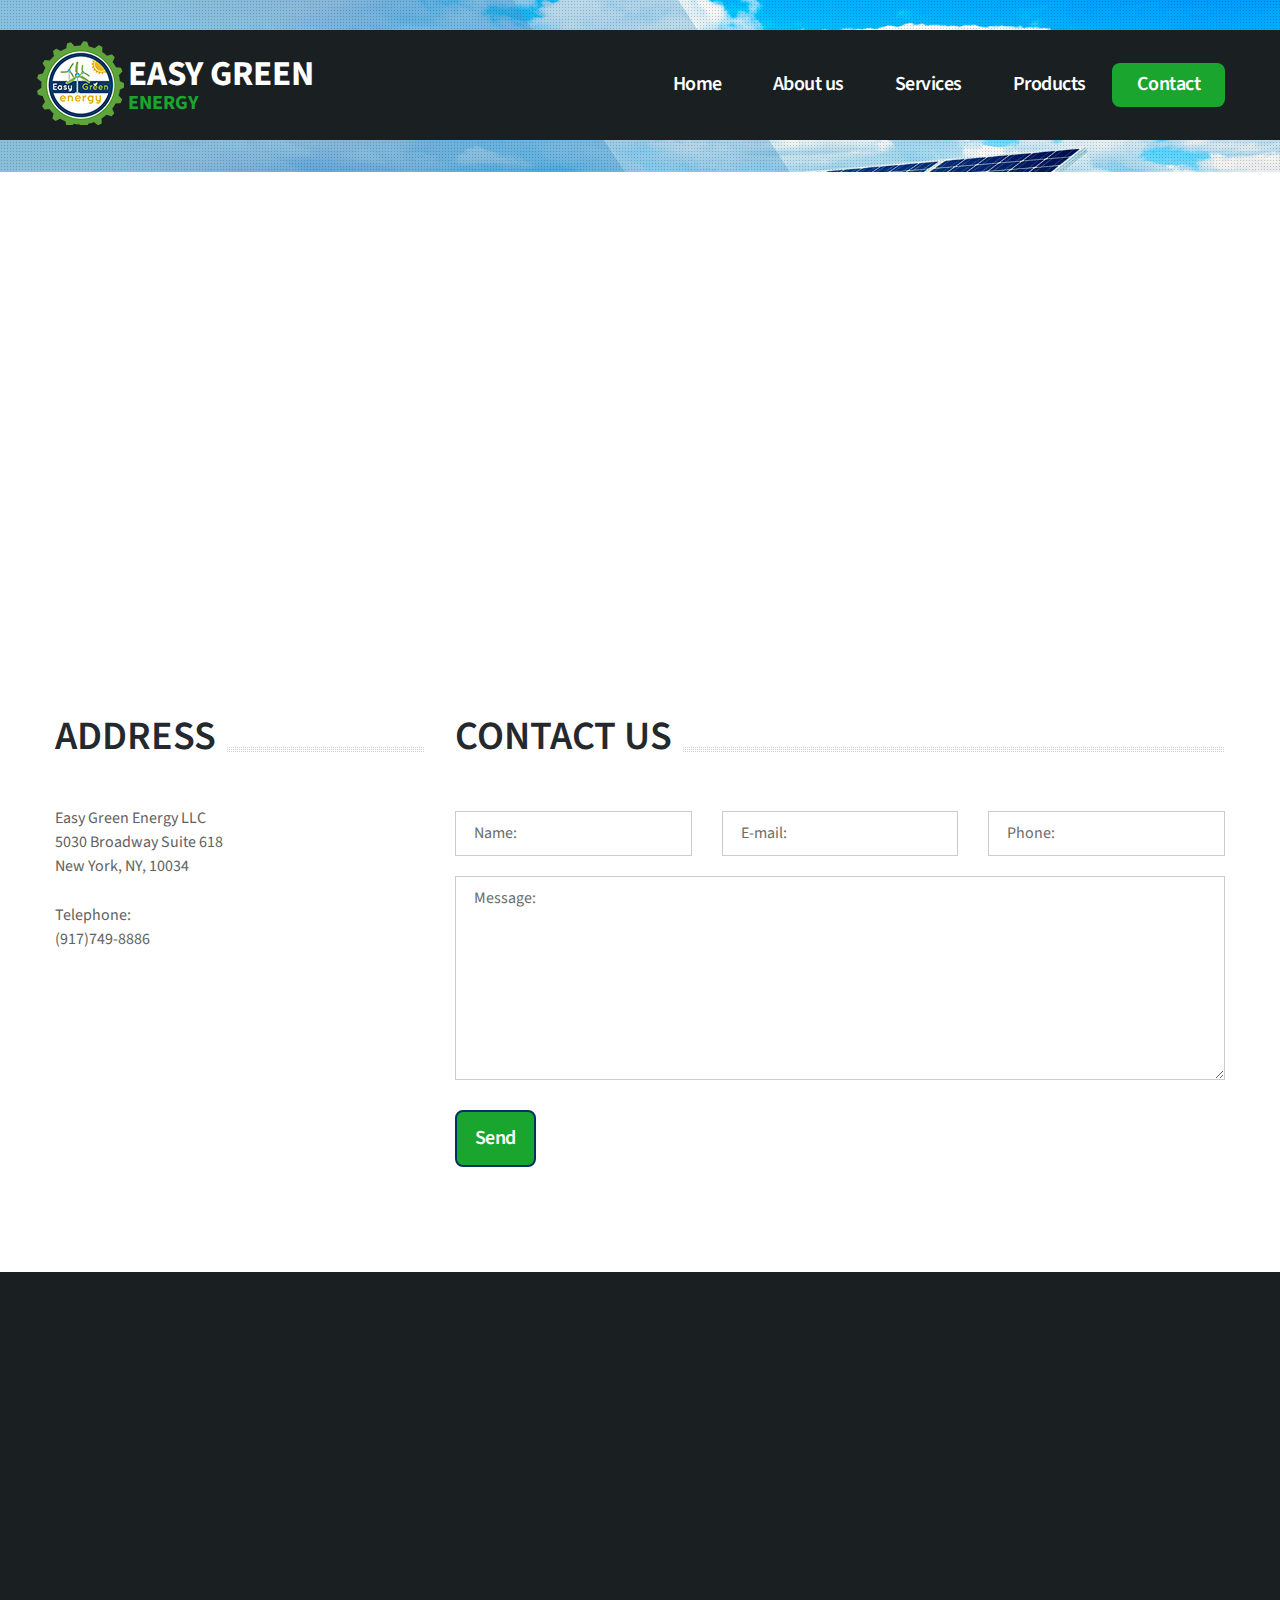
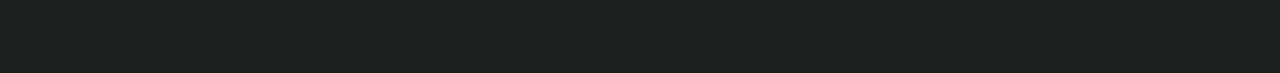
<file: contact.html>
﻿<!DOCTYPE html>
<html lang="en">
<head>
    <title>Contact</title>
    <meta charset="utf-8">
    <meta name="format-detection" content="telephone=no"/>
    <meta name="description" content="Easy Green is a unique group with a worldwide footprint. We have brought together the finest expertise and resources around the globe to provide our clients with the diversity needed to achieve the best solutions and results on exploration, exportation and financing oil gas and petroleum.">
    <meta name="keywords" content="Easy Green, Easy Green Energy, petroleum, gases, oil, exploration, exportation, financing, contact">
    <meta name="author" content="Easy Green Energy">
    <meta name="copyright" content="Easy Green Energy">

     <meta property="og:image" content="http://easygreenenergy.net/images/miniatura.png">
     <meta property="og:type" content="website">
     <meta property="og:site_name" content="www.easygreenenergy.net">
     <meta property="og:title" content="Easy Green Energy">
     <meta property="og:url" content="http://www.easygreenenergy.net">
     <meta property="og:description" content="We set high standards of performance and ethical behaviors. we live up to our core values of honesty, integrity and respect for people.">
     <link rel="canonical" href="http://www.easygreenenergy.net/">

    <link rel="icon" href="images/favicon.ico" type="image/x-icon">

    <link rel="stylesheet" href="css/grid.css">
    <link rel="stylesheet" href="css/style.css">
    <link rel="stylesheet" href="css/google-map.css">
    <link rel="stylesheet" href="css/mailform.css">

    <script src="js/jquery.js"></script>
    <script src="js/jquery-migrate-1.2.1.js"></script>

    <!--[if lt IE 9]>
    <html class="lt-ie9">
    <div style=' clear: both; text-align:center; position: relative;'>
        <a href="http://windows.microsoft.com/en-US/internet-explorer/..">
            <img src="images/ie8-panel/warning_bar_0000_us.jpg" border="0" height="42" width="820"
                 alt="You are using an outdated browser. For a faster, safer browsing experience, upgrade for free today."/>
        </a>
    </div>
    <script src="js/html5shiv.js"></script>
    <![endif]-->

    <script src='js/device.min.js'></script>
</head>
<body>
<div class="page">
    <!--========================================================
                              HEADER
    =========================================================-->
    <header>
        <div id="stuck_container" class="stuck_container">
            <div class="container">
                <div class="brand">
                    <h1 class="brand_name">
                        <a href="index.html">Easy Green</a>
                    </h1>
                    <p class="brand_slogan">
                        Energy
                    </p>
                </div>

                <nav class="nav">
                    <ul class="sf-menu" data-type="navbar">
                        <li>
                            <a href="index.html">Home</a>
                        </li>
                        <li>
                            <a href="about-us.html">About us</a>
                           
                        </li>
                        <li>
                            <a href="services.html">Services</a>
                        </li>
                        <li>
                            <a href="products.html">Products</a>
                        </li>
                        <li class="active">
                            <a href="contact.html">Contact</a>
                        </li>
                    </ul>
                </nav>
            </div>
        </div>

    </header>
    <!--========================================================
                              CONTENT
    =========================================================-->
    <main>
        <section class="bg-subpage-top">
            <div class="overlay"></div>
        </section>

        <section>
            <iframe src="https://www.google.com/maps/embed?pb=!1m18!1m12!1m3!1d3017.137787908623!2d-73.9188261845902!3d40.86885027931512!2m3!1f0!2f0!3f0!3m2!1i1024!2i768!4f13.1!3m3!1m2!1s0x89c2f3f4778aa6db%3A0xa574a2ce6b646820!2s5030+Broadway+%23618%2C+New+York%2C+NY+10034%2C+EE.+UU.!5e0!3m2!1ses!2sco!4v1511471908894" width="1600" height="450" frameborder="0" style="border:0" allowfullscreen style="max-width: 100%;"></iframe>
        </section>

        <section class="well3 text-xs-center">
            <div class="container">
                <div class="row">
                    <div class="col-md-4 col-sm-4 col-xs-12 wow fadeInLeft" data-wow-duration="2s" data-wow-delay="0.2s">
                        <h2>Address <span></span></h2>

                        <div class="contact-info2">
                           

                            <address> 
                            	<a href="https://www.google.com/maps/place/39-26+218th+St,+Bayside,+NY+11361,+EE.+UU./@40.765455,-73.765289,18z/data=!4m5!3m4!1s0x89c28a098113bb11:0x38c3d31330c8322d!8m2!3d40.7654437!4d-73.7653596?hl=es-ES">
                        	     Easy Green Energy LLC<br>
                                 5030 Broadway Suite 618<br>
                                 New York, NY, 10034
                                </a>
                            </address>

                            <dl class="phone">
                                <dt>Telephone:</dt>
                                    <dd><a href="tel:9177498886">(917)749-8886</a></dd>
                                    
                            </dl>                            

                        </div>

                    </div>

                    <div class="col-md-8 col-sm-8 col-xs-12">
                        <h2>
                            Contact Us
                            <span></span>
                        </h2>

                        <form class='mailform' method="post" action="bat/rd-mailform.php">
                            <input type="hidden" name="form-type" value="contact"/>
                            <fieldset>
                                <div class="row">
                                    <div class="col-lg-4 col-md-12 col-sm-12">
                                        <label data-add-placeholder="">
                                            <input type="text"
                                                   name="name"
                                                   placeholder="Name:"
                                                   data-constraints="@LettersOnly @NotEmpty"/>
                                        </label>
                                    </div>
                                    <div class="col-lg-4 col-md-12 col-sm-12">
                                        <label data-add-placeholder="">
                                            <input type="text"
                                                   name="email"
                                                   placeholder="E-mail:"
                                                   data-constraints="@Email @NotEmpty"/>
                                        </label>
                                    </div>
                                    <div class="col-lg-4 col-md-12 col-sm-12">
                                        <label data-add-placeholder="">
                                            <input type="text"
                                                   name="phone"
                                                   placeholder="Phone:"
                                                   data-constraints="@Phone"/>
                                        </label>
                                    </div>
                                    <div class="col-lg-12 col-md-12 col-sm-12">
                                        <label class="textarea" data-add-placeholder="">
                                            <textarea name="message" placeholder="Message:"
                                                      data-constraints="@NotEmpty"></textarea>
                                        </label>
                                    </div>
                                    <div class="col-lg-12 col-md-12 col-sm-12">
                                        <div class="mfControls">
                                            <button class="btn btn-primary" type="submit">Send</button>
                                            <!--<button class="btn btn-secondary" type="reset">Reset</button>-->
                                        </div>
                                    </div>
                                </div>
                            </fieldset>
                        </form>
                    </div>
                </div>
            </div>
        </section>
    </main>

    <!--========================================================
                              FOOTER
    =========================================================-->
    <footer>
        <div class="container text-xs-center">
            <div class="row">
                <div class="col-lg-3 col-md-6 col-sm-6 col-xs-12 wow fadeIn" data-wow-duration="2s" data-wow-delay="0.8s">
                    <h5>Menu</h5>
                    <ul class="footer-menu">
                        <li><a href="index.html">Home</a></li>
                        <li><a href="about-us.html">About us</a></li>
                        <li><a href="services.html">Services</a></li>
                        <li><a href="products.html">Products</a></li>
                        <li class="active"><a href="contact.html">Contact</a></li>
                    </ul>
                </div>

                <div class="col-lg-3 col-md-6 col-sm-6 col-xs-12 wow fadeIn" data-wow-duration="2s" data-wow-delay="0.6s">
                    <h5>Services</h5>
                    <ul class="list">
                        <li><a href="services.html">Solar Energy</a></li>
                        <li><a href="services.html">Wind Energy Farming</a></li>
                        <li><a href="services.html">Fuel Reduction</a></li>
                        <li><a href="services.html">Financing</a></li>
                        <li><a href="services.html">Exportation</a></li>
                        <li><a href="services.html">Exploration</a></li>
                        
                    </ul>
                </div>

                <div class="col-lg-3 col-md-6 col-sm-6 col-xs-12 wow fadeIn" data-wow-duration="2s" data-wow-delay="0.4s">
                    <h5>Contact Us</h5>

                    <div class="contact-info">
                        <address>
                        	<a href="https://www.google.com.co/maps/place/5030+Broadway+%23618,+New+York,+NY+10034,+EE.+UU./@40.8688503,-73.9188262,17z/data=!3m1!4b1!4m5!3m4!1s0x89c2f3f4778aa6db:0xa574a2ce6b646820!8m2!3d40.8688503!4d-73.9166375?hl=es">
                        	     Easy Green Energy LLC<br>
                                 5030 Broadway Suite 618<br>
                                 New York, NY, 10034
                            </a>
                        </address>
                        <dl>
                            <dt>Telephone:</dt>
                            <dd>
                                <a href="tel:9177498886"><br>
                               (917)749-8886</a>
                            </dd>
                            <!--<dt>Telephone:</dt>
                            <dd>
                                <a href="callto:#"> +1 800 603 6035</a>
                            </dd>
                            <dt>FAX:</dt>
                            <dd>
                                <a href="callto:#"> +1 800 889 9898</a>
                            </dd>-->
                        </dl>
                        <dl>
                            <dt>E-mail:</dt>
                            <dd>
                                <a href="mailto:commodities@easygreenenergyllc.com">commodities@easygreenenergyllc.com</a>
                            </dd>
                            <dd>
                                <a href="mailto:easygreenenergyinfo@gmail.com">easygreenenergyinfo@gmail.com</a>
                            </dd>
                        </dl>
                    </div>
                </div>

                <div class="col-lg-3 col-md-6 col-sm-6 col-xs-12 wow fadeIn" data-wow-duration="2s" data-wow-delay="0.2s">
                    <div class="brand">
                    <h1 class="brand_name">
                        <a href="index.html" style="font-size:28px;">Easy Green</a>
                    </h1>
                    <p class="brand_slogan">
                        Energy
                    </p>
                </div>

                    <p class="copyright">
                        &#169; <span id="copyright-year"></span>.<br>
                        <a href="http://ajcreativestudios.com/index.php/en/">AJ Creative Studios</a><br>
                        <a href="http://discoveringnewyorkcity.com/" >Discovering New York City</a>
                    </p>

                    <ul class="inline-list">
                        <li><a class="fa fa-google-plus" href="https://plus.google.com/u/0/103750723561472130067"></a></li>
                        <li><a class="fa fa-linkedin" href="https://www.linkedin.com/company/25173847/"></a></li>
                        <li><a class="fa fa-facebook" href="https://www.facebook.com/Easy-Green-Energy-1986215678281271/"></a></li>
                    </ul>
                </div>
            </div>
        </div>

        
    </footer>
</div>

<script src="js/script.js"></script>
</body>
</html>
</file>
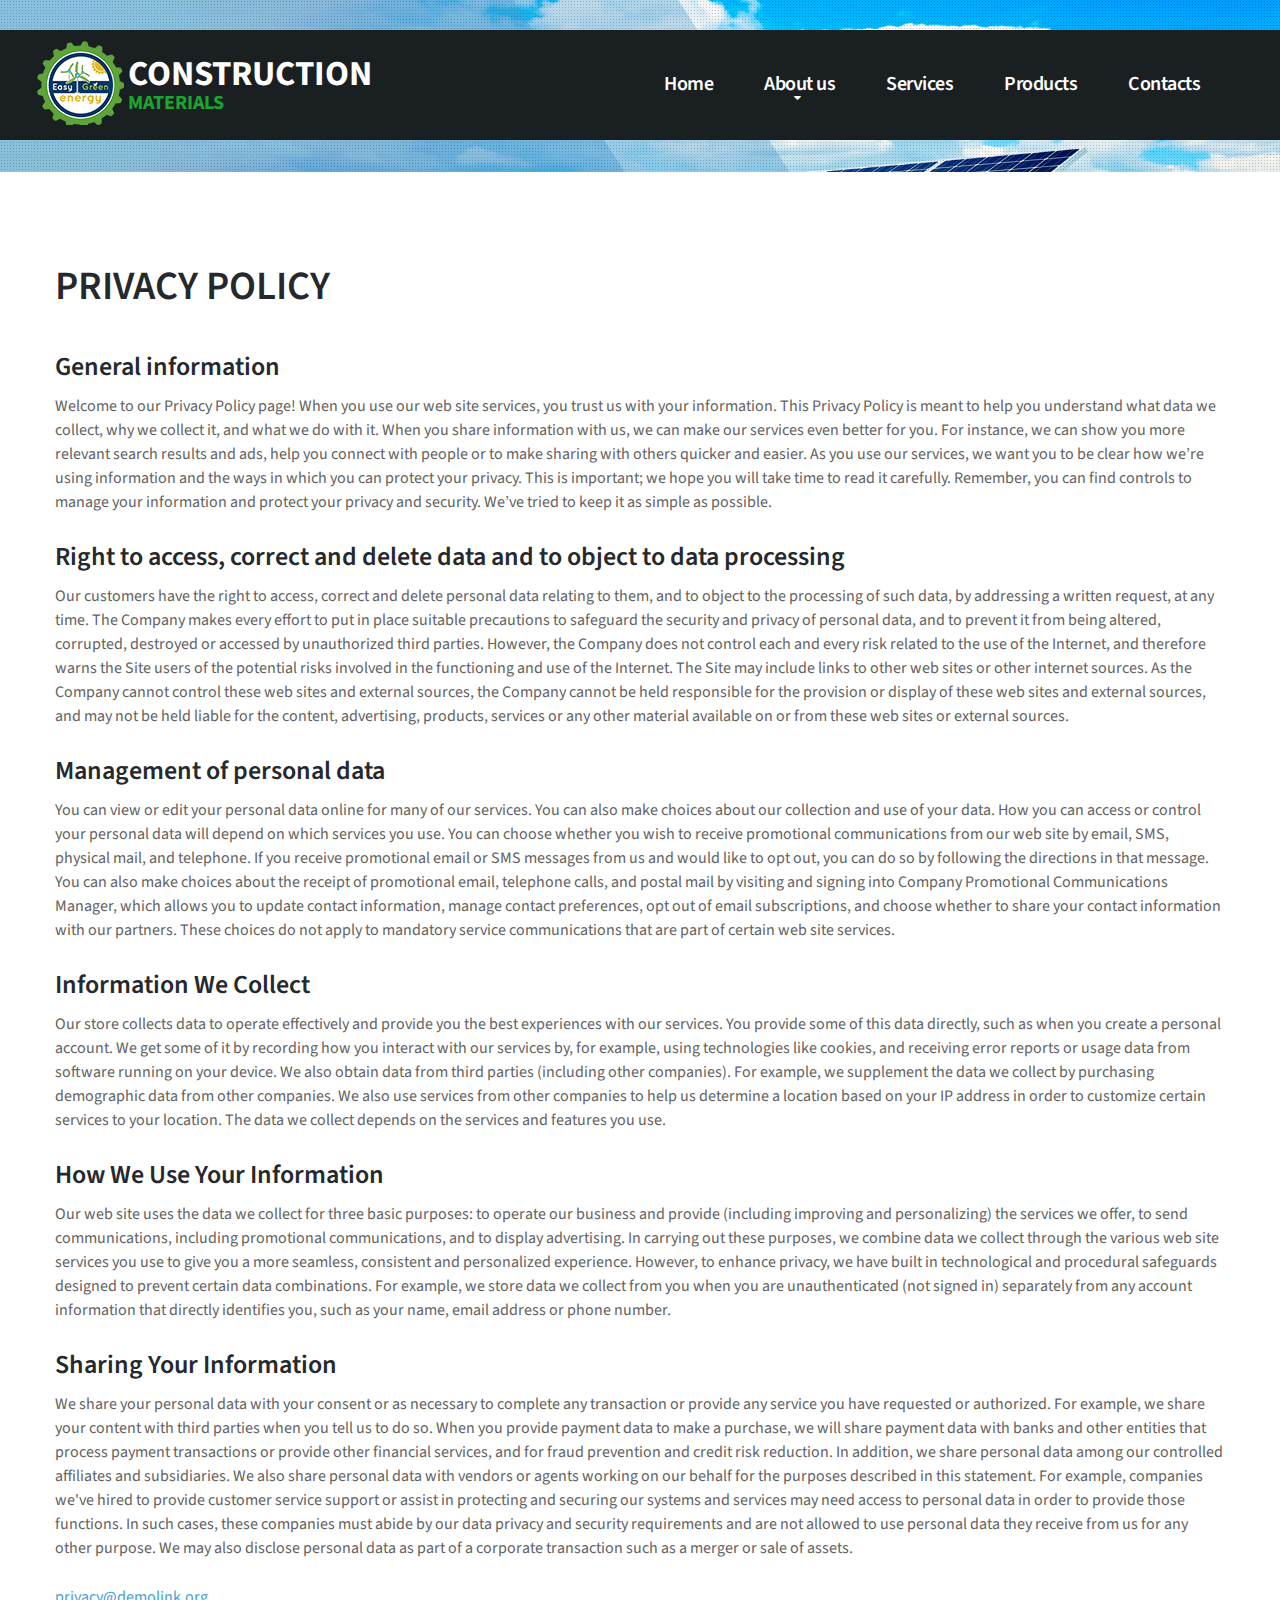
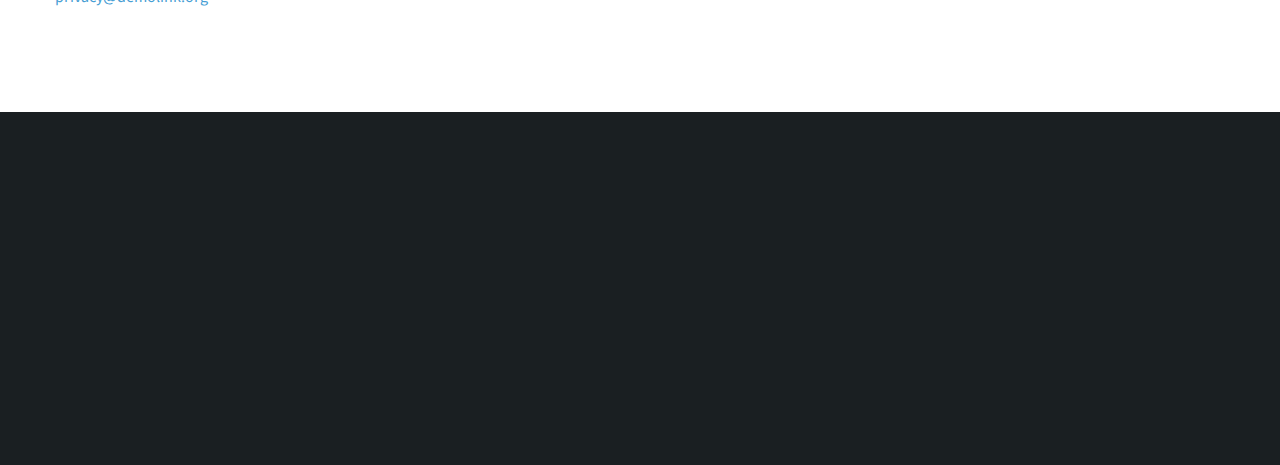
<file: policy.html>
﻿<!DOCTYPE html>
<html lang="en">
<head>
    <title>Privacy policy</title>
    <meta charset="utf-8">
    <meta name="format-detection" content="telephone=no"/>
    <link rel="icon" href="images/favicon.ico" type="image/x-icon">

    <link rel="stylesheet" href="css/grid.css">
    <link rel="stylesheet" href="css/style.css">

    <script src="js/jquery.js"></script>
    <script src="js/jquery-migrate-1.2.1.js"></script>

    <!--[if lt IE 9]>
    <html class="lt-ie9">
    <div style=' clear: both; text-align:center; position: relative;'>
        <a href="http://windows.microsoft.com/en-US/internet-explorer/..">
            <img src="images/ie8-panel/warning_bar_0000_us.jpg" border="0" height="42" width="820"
                 alt="You are using an outdated browser. For a faster, safer browsing experience, upgrade for free today."/>
        </a>
    </div>
    <script src="js/html5shiv.js"></script>
    <![endif]-->

    <script src='js/device.min.js'></script>
</head>
<body>
<div class="page">
    <!--========================================================
                              HEADER
    =========================================================-->
    <header>
        <div id="stuck_container" class="stuck_container">
            <div class="container">
                <div class="brand">
                    <h1 class="brand_name">
                        <a href="./">Construction</a>
                    </h1>

                    <p class="brand_slogan">
                        Materials
                    </p>
                </div>

                <nav class="nav">
                    <ul class="sf-menu" data-type="navbar">
                        <li>
                            <a href="./">Home</a>
                        </li>
                        <li>
                            <a href="index-1.html">About us</a>
                            <ul>
                                <li>
                                    <a href="#">Quisque nulla</a>
                                </li>
                                <li>
                                    <a href="#">Vestibulum libero nis</a>
                                    <ul>
                                        <li>
                                            <a href="#">Vestibulum libero nis</a>
                                        </li>
                                        <li>
                                            <a href="#">Porta vel sceleris</a>
                                        </li>
                                        <li>
                                            <a href="#">Malesuada at neque</a>
                                        </li>
                                        <li>
                                            <a href="#">Etiam cursus leo</a>
                                        </li>
                                    </ul>
                                </li>
                                <li>
                                    <a href="#">Porta vel sceleris</a>
                                </li>
                                <li>
                                    <a href="#">Malesuada at neque</a>
                                </li>
                                <li>
                                    <a href="#">Vivamus eget</a>
                                </li>
                            </ul>
                        </li>
                        <li>
                            <a href="index-2.html">Services</a>
                        </li>
                        <li>
                            <a href="index-3.html">Products</a>
                        </li>
                        <li>
                            <a href="index-4.html">Contacts</a>
                        </li>
                    </ul>
                </nav>
            </div>
        </div>

    </header>
    <!--========================================================
                              CONTENT
    =========================================================-->
    <main>
        <section class="bg-subpage-top">
            <div class="overlay"></div>
        </section>

        <section class="well2">
            <div class="container">

                <h2>Privacy policy</h2>

                <div class="terms-list">
                    <dl>
                        <dt class="h4">General information</dt>

                        <dd>Welcome to our Privacy Policy page! When you use our web site services, you trust us with your
                            information. This Privacy Policy is meant to help you understand what data we collect, why we
                            collect it, and what we do with it. When you share information with us, we can make our services
                            even better for you. For instance, we can show you more relevant search results and ads, help
                            you connect with people or to make sharing with others quicker and easier. As you use our
                            services, we want you to be clear how we’re using information and the ways in which you can
                            protect your privacy. This is important; we hope you will take time to read it carefully.
                            Remember, you can find controls to manage your information and protect your privacy and
                            security. We’ve tried
                            to keep it as simple as possible.
                        </dd>

                        <dt class="h4">Right to access, correct and delete data and to object to data processing</dt>

                        <dd>Our customers have the right to access, correct and delete personal data relating to them, and
                            to object to the processing of such data, by addressing a written request, at any time. The
                            Company makes every effort to put in place suitable precautions to safeguard the security and
                            privacy of personal data, and to prevent it from being altered, corrupted, destroyed or accessed
                            by unauthorized third parties. However, the Company does not control each and every risk related
                            to the use of the Internet, and therefore warns the Site users of the potential risks involved
                            in the functioning and use of the Internet. The Site may include links to other web sites or
                            other internet sources. As the Company cannot control these web sites and external sources, the
                            Company cannot be held responsible for the provision or display of these web sites and external
                            sources, and may not be held liable for the content, advertising, products, services or any
                            other material available on or from these web sites or external sources.
                        </dd>

                        <dt class="h4">Management of personal data</dt>

                        <dd>You can view or edit your personal data online for many of our services. You can also make
                            choices about our collection and use of your data. How you can access or control your personal
                            data will depend on which services you use. You can choose whether you wish to receive
                            promotional communications from our web site by email, SMS, physical mail, and telephone. If you
                            receive promotional email or SMS messages from us and would like to opt out, you can do so by
                            following the directions in that message. You can also make choices about the receipt of
                            promotional email, telephone calls, and postal mail by visiting and signing into Company
                            Promotional Communications Manager, which allows you to update contact information, manage
                            contact preferences, opt out of email subscriptions, and choose whether to share your contact
                            information with our partners. These choices do not apply to mandatory service communications
                            that are part of certain web site services.
                        </dd>

                        <dt class="h4">Information We Collect</dt>

                        <dd>Our store collects data to operate effectively and provide you the best experiences with our
                            services. You provide some of this data directly, such as when you create a personal account.
                            We get some of it by recording how you interact with our services by, for example, using
                            technologies like cookies, and receiving error reports or usage data from software running on
                            your device. We also obtain data from third parties (including other companies). For example, we
                            supplement the data we collect by purchasing demographic data from other companies. We also use
                            services from other companies to help us determine a location based on your IP address in order
                            to customize certain services to your location. The data we collect depends on the services
                            and features you use.
                        </dd>

                        <dt class="h4">How We Use Your Information</dt>

                        <dd>Our web site uses the data we collect for three basic purposes: to operate our business and
                            provide (including improving and personalizing) the services we offer, to send communications,
                            including promotional communications, and to display advertising. In carrying out these
                            purposes, we combine data we collect through the various web site services you use to give you a
                            more seamless, consistent and personalized experience. However, to enhance privacy, we have
                            built in technological and procedural safeguards designed to prevent certain data combinations.
                            For example, we store data we collect from you when you are unauthenticated (not signed in)
                            separately from any account information that directly identifies you, such as your name, email
                            address or phone number.
                        </dd>

                        <dt class="h4">Sharing Your Information</dt>

                        <dd>We share your personal data with your consent or as necessary to complete any transaction or
                            provide any service you have requested or authorized. For example, we share your content with
                            third parties when you tell us to do so. When you provide payment data to make a purchase, we
                            will share payment data with banks and other entities that process payment transactions or
                            provide other financial services, and for fraud prevention and credit risk reduction. In
                            addition, we share personal data among our controlled affiliates and subsidiaries. We also share
                            personal data with vendors or agents working on our behalf for the purposes described in this
                            statement. For example, companies we've hired to provide customer service support or assist in
                            protecting and securing our systems and services may need access to personal data in order to
                            provide those functions. In such cases, these companies must abide by our data privacy and
                            security requirements and are not allowed to use personal data they receive from us for any
                            other purpose. We may also disclose personal data as part of a corporate transaction such as a
                            merger
                            or sale of assets.
                        </dd>
                    </dl>
                    <a href="mailto:#">privacy@demolink.org</a>
                </div>

            </div>

        </section>

    </main>

    <!--========================================================
                              FOOTER
    =========================================================-->
    <footer>
        <div class="container text-xs-center">
            <div class="row">
                <div class="col-lg-3 col-md-6 col-sm-6 col-xs-12 wow fadeIn" data-wow-duration="2s"
                     data-wow-delay="0.8s">
                    <h5>Menu</h5>
                    <ul class="footer-menu">
                        <li>
                            <a href="./">Home</a>
                        </li>
                        <li>
                            <a href="index-1.html">About us</a>
                        </li>
                        <li>
                            <a href="index-2.html">Services</a>
                        </li>
                        <li>
                            <a href="index-3.html">Products</a>
                        </li>
                        <li>
                            <a href="index-4.html">Contacts</a>
                        </li>
                    </ul>
                </div>

                <div class="col-lg-3 col-md-6 col-sm-6 col-xs-12 wow fadeIn" data-wow-duration="2s"
                     data-wow-delay="0.6s">
                    <h5>Industry Links</h5>
                    <ul class="list">
                        <li>
                            <a href="#">Vestibulum placerat</a>
                        </li>
                        <li>
                            <a href="#">Ehicula tortor quis</a>
                        </li>
                        <li>
                            <a href="#">Fusce sed elit ac nulla</a>
                        </li>
                        <li>
                            <a href="#">Convallis fringilla</a>
                        </li>
                        <li>
                            <a href="#">Non sit amet nisl integer</a>
                        </li>
                    </ul>
                </div>

                <div class="col-lg-3 col-md-6 col-sm-6 col-xs-12 wow fadeIn" data-wow-duration="2s"
                     data-wow-delay="0.4s">
                    <h5>Get in Touch</h5>

                    <div class="contact-info">
                        <address>8901 Marmora Road, <br/>
                            Glasgow, D04 89GR.
                        </address>
                        <dl>
                            <dt>Freephone:</dt>
                            <dd>
                                <a href="callto:#"> +1 800 559 6580</a>
                            </dd>
                            <dt>Telephone:</dt>
                            <dd>
                                <a href="callto:#"> +1 800 603 6035</a>
                            </dd>
                            <dt>FAX:</dt>
                            <dd>
                                <a href="callto:#"> +1 800 889 9898</a>
                            </dd>
                        </dl>
                        <dl>
                            <dt>E-mail:</dt>
                            <dd>
                                <a href="mailto:#"> mail@demolink.org</a>
                            </dd>
                        </dl>
                    </div>
                </div>

                <div class="col-lg-3 col-md-6 col-sm-6 col-xs-12 wow fadeIn" data-wow-duration="2s"
                     data-wow-delay="0.2s">
                    <div class="brand brand__footer">
                        <h1 class="brand_name">
                            <a href="./">Construction</a>
                        </h1>

                        <p class="brand_slogan">
                            Materials
                        </p>
                    </div>

                    <p class="copyright">
                        &#169; <span id="copyright-year"></span> All Rights Reserved.
                        <a href="index-5.html">Privacy policy</a>
                    </p>

                    <ul class="inline-list">
                        <li>
                            <a class="fa fa-google-plus" href="#"></a>
                        </li>
                        <li>
                            <a class="fa fa-twitter" href="#"></a>
                        </li>
                        <li>
                            <a class="fa fa-facebook" href="#"></a>
                        </li>
                    </ul>
                </div>
            </div>
        </div>
    </footer>
</div>

<script src="js/script.js"></script>
<!--coded by photon-->
</body>
</html>
</file>
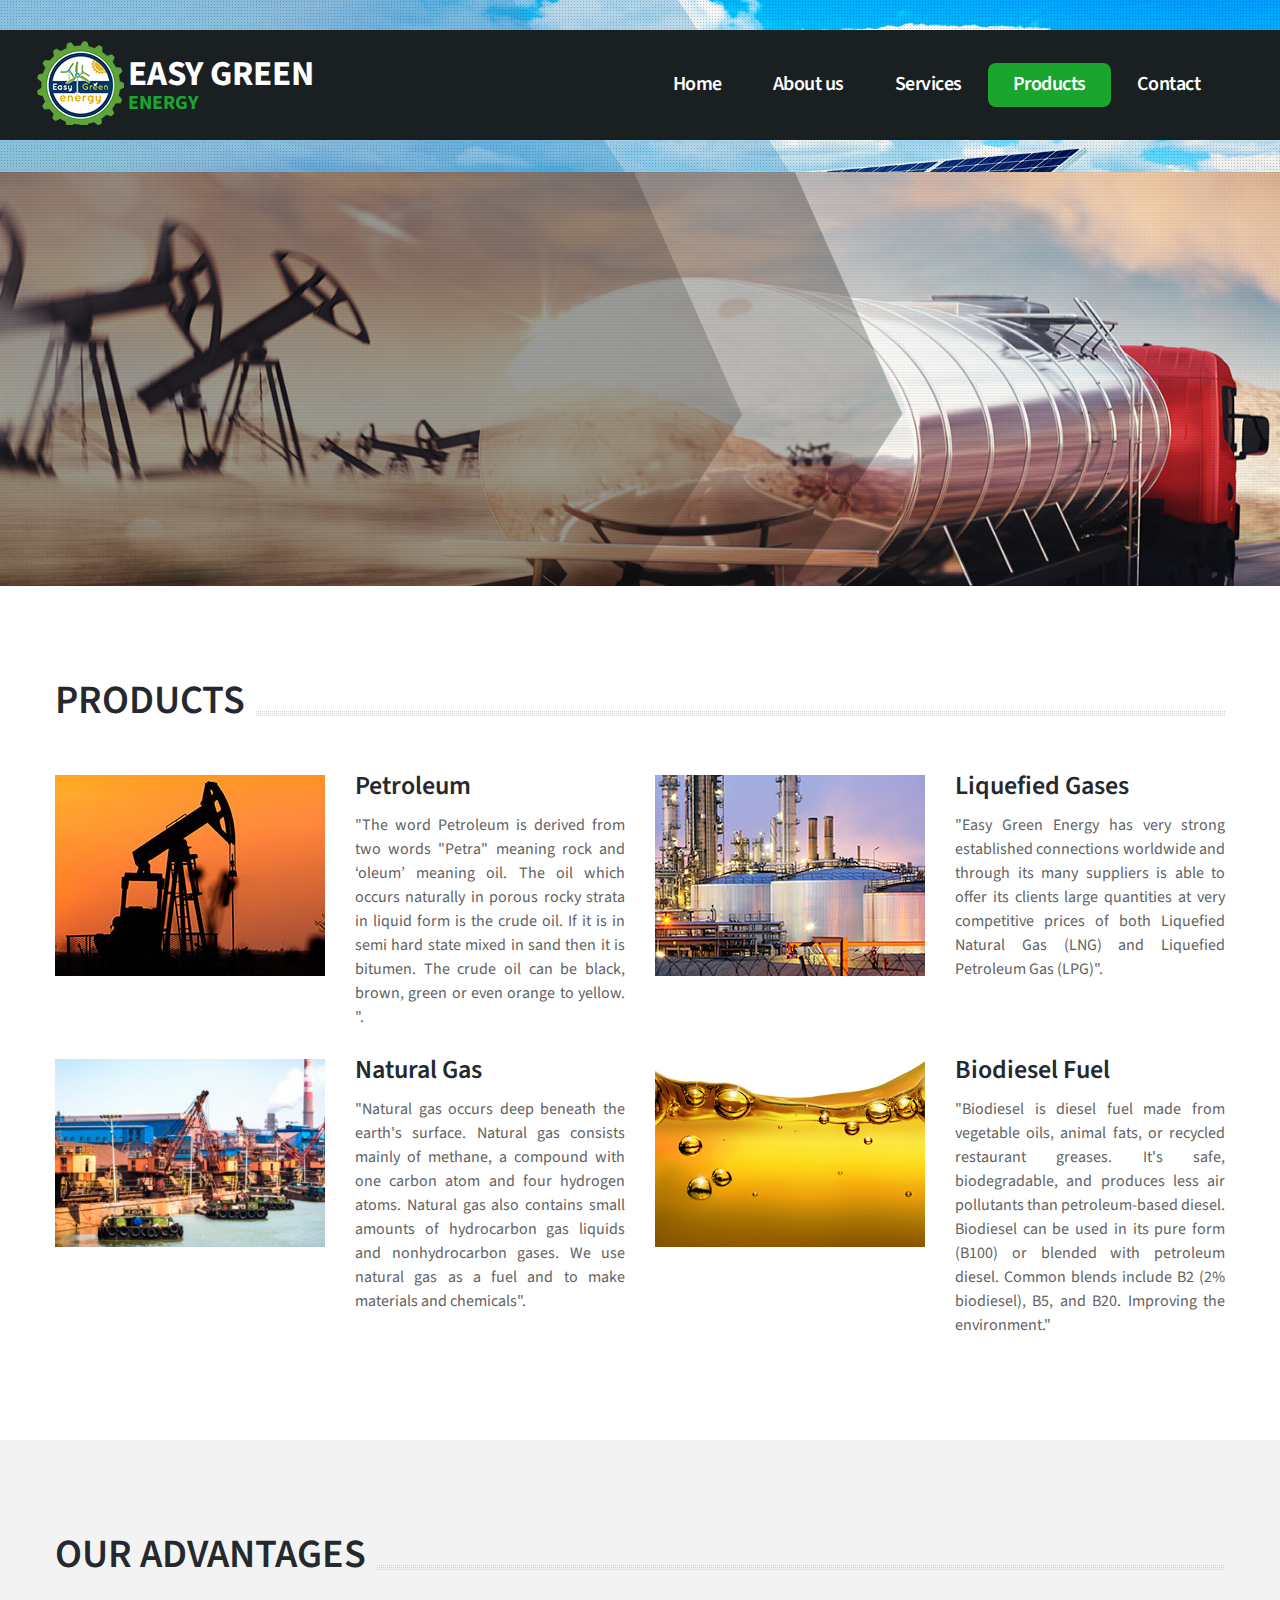
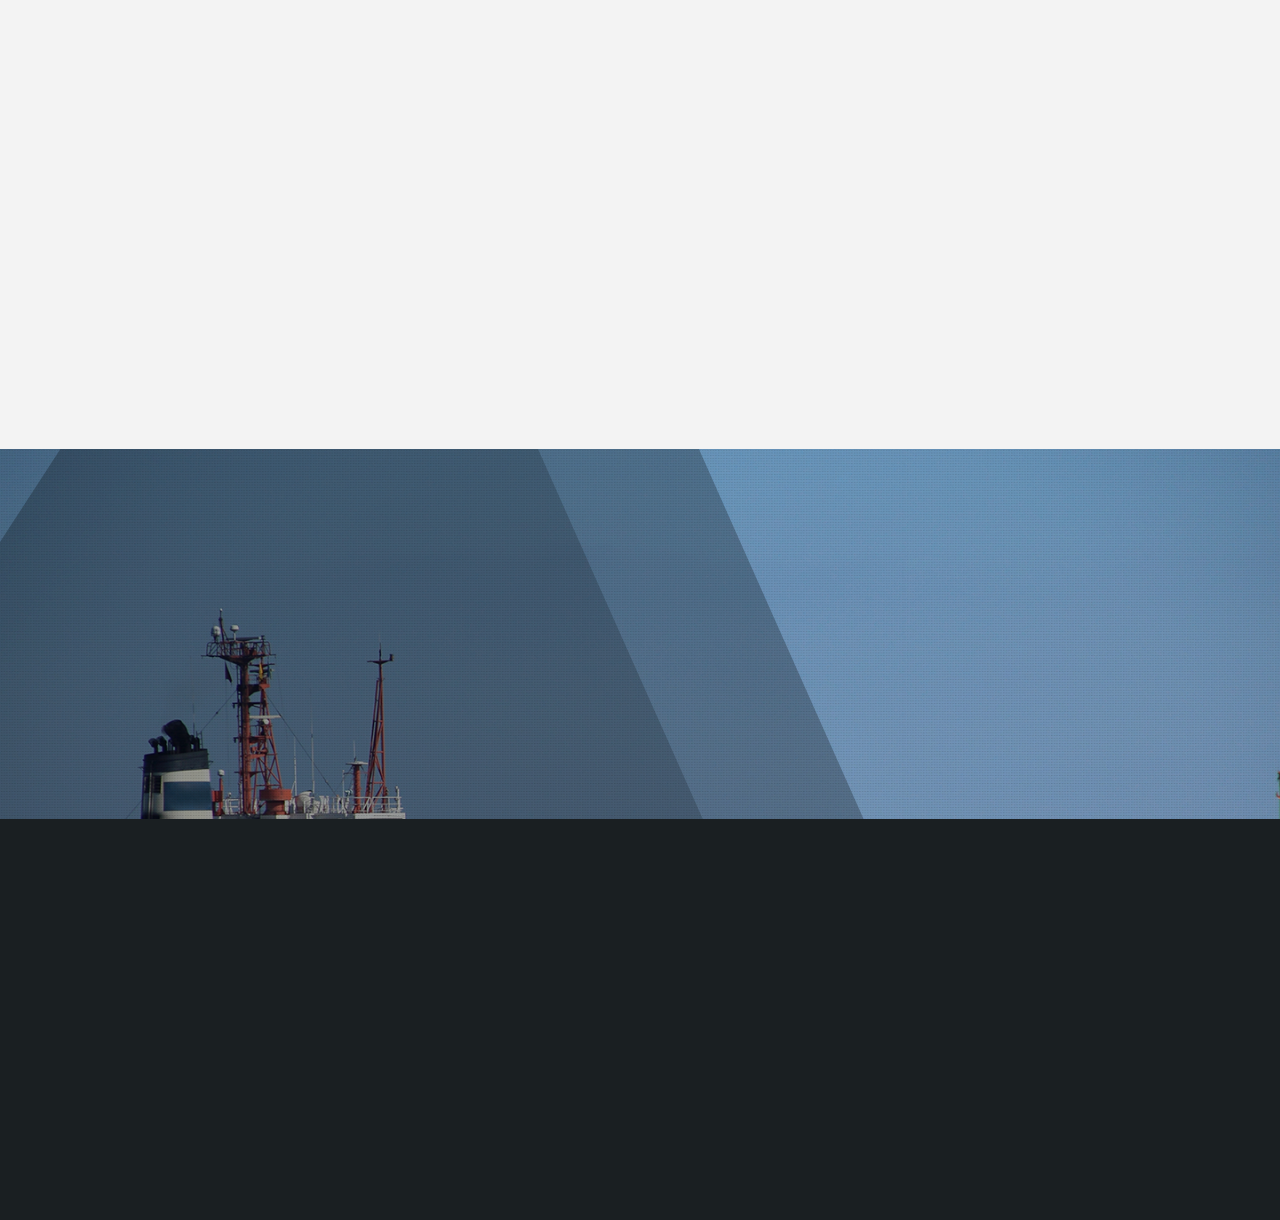
<file: products.html>
﻿<!DOCTYPE html>
<html lang="en">
<head>
    <title>Products</title>
    <meta charset="utf-8">
    <meta name="format-detection" content="telephone=no"/>
    <meta name="description" content="Easy Green is a unique group with a worldwide footprint. We have brought together the finest expertise and resources around the globe to provide our clients with the diversity needed to achieve the best solutions and results on exploration, exportation and financing oil gas and petroleum.">
    <meta name="keywords" content="Easy Green, Easy Green Energy, petroleum, gases, oil, exploration, exportation, financing, prodcuts">
    <meta name="author" content="Easy Green Energy">
    <meta name="copyright" content="Easy Green Energy">

       <meta property="og:image" content="http://easygreenenergy.net/images/miniatura.png">
     <meta property="og:type" content="website">
     <meta property="og:site_name" content="www.easygreenenergy.net">
     <meta property="og:title" content="Easy Green Energy">
     <meta property="og:url" content="http://www.easygreenenergy.net">
     <meta property="og:description" content="We set high standards of performance and ethical behaviors. we live up to our core values of honesty, integrity and respect for people.">
     <link rel="canonical" href="http://www.easygreenenergy.net/">


    <link rel="icon" href="images/favicon.ico" type="image/x-icon">

    <link rel="stylesheet" href="css/grid.css">
    <link rel="stylesheet" href="css/style.css">
    <link rel="stylesheet" href="css/touch-touch.css">

    <script src="js/jquery.js"></script>
    <script src="js/jquery-migrate-1.2.1.js"></script>

    <!--[if lt IE 9]>
    <html class="lt-ie9">
    <div style=' clear: both; text-align:center; position: relative;'>
        <a href="http://windows.microsoft.com/en-US/internet-explorer/..">
            <img src="images/ie8-panel/warning_bar_0000_us.jpg" border="0" height="42" width="820"
                 alt="You are using an outdated browser. For a faster, safer browsing experience, upgrade for free today."/>
        </a>
    </div>
    <script src="js/html5shiv.js"></script>
    <![endif]-->

    <script src='js/device.min.js'></script>
</head>
<body>
<div class="page">
    <!--========================================================
                              HEADER
    =========================================================-->
    <header>
        <div id="stuck_container" class="stuck_container">
            <div class="container">
                <div class="brand">
                    <h1 class="brand_name">
                        <a href="index.html">Easy Green</a>
                    </h1>
                    <p class="brand_slogan">
                        Energy
                    </p>
                </div>

                <nav class="nav">
                    <ul class="sf-menu" data-type="navbar">
                        <li>
                            <a href="index.html">Home</a>
                        </li>
                        <li>
                            <a href="about-us.html">About us</a>                          
                        </li>
                        <li>
                            <a href="services.html">Services</a>
                        </li>
                        <li class="active">
                            <a href="products.html">Products</a>
                        </li>
                        <li>
                            <a href="contact.html">Contact</a>
                        </li>
                    </ul>
                </nav>
            </div>
        </div>

    </header>
    <!--========================================================
                              CONTENT
    =========================================================-->
    <main>
        <section class="bg-subpage-top">
            <div class="overlay"></div>
        </section>
        <section class="parallax " data-url="images/parallax4.png" data-mobile="true" data-speed="0.8">
            <div class="parallax parallax-mod well4" data-url="images/bg-img.png" data-mobile="true"
                 data-direction="inverse" data-speed="1">
                <div class="container text-xs-center clr-default wow fadeIn" data-wow-duration="2s" data-wow-delay="0.2s" style="padding-bottom: 150px;">
                <!--<span class="h1">About Us</span>

                    <p>Suspendisse potenti. Nulla pretium orci vel massa convallis fermentum. Maecenas in convallis
                       magna.
                       Donec sem enim, congue non risus non, tincidunt viverra mauris. Mauris at dolor tempor, finibus
                       mi
                       sed, feugiat ex. Ut rhoncus velit eget lectus tempor interdum. Sed nec mi eu arcu ultrices
                       scelerisque in dignissim enim. </p>-->
                </div>
            </div>
        </section>
        <section class="well2">
            <div class="container text-xs-center">
                <h2>Products <span></span></h2>

                <div class="row">
                    <article class="col-md-6 col-sm-12 col-xs-12">
                        <div class="row">
                            <div class="col-md-6 col-sm-5 col-xs-12">
                                <img src="images/page-3_img01.jpg" alt=""/>
                            </div>
                            <div class="col-md-6 col-sm-7 col-xs-12 mg-add">
                                <h4>
                                    Petroleum
                                </h4>

                                <p style="text-align:justify;">"The word Petroleum is derived from two words "Petra" meaning rock and ‘oleum’ meaning oil. The oil which occurs naturally in porous rocky strata in liquid form is the crude oil. If it is in semi hard state mixed in sand then it is bitumen. The crude oil can be black, brown, green or even orange to yellow. ".</p>
                            </div>
                        </div>
                    </article>

                    <article class="col-md-6 col-sm-12 col-xs-12">
                        <div class="row">
                            <div class="col-md-6 col-sm-5 col-xs-12">
                                <img src="images/page-3_img02.jpg" alt=""/>
                            </div>
                            <div class="col-md-6 col-sm-7 col-xs-12 mg-add">
                                <h4>
                                    Liquefied Gases
                                </h4>

                                <p style="text-align:justify;">"Easy Green Energy has very strong established connections worldwide and through its many suppliers is able to offer its clients large quantities at very competitive prices of both Liquefied Natural Gas (LNG) and Liquefied Petroleum Gas (LPG)".</p>
                            </div>
                        </div>
                    </article>

                   </div>








                    <div class="row">
                    <article class="col-md-6 col-sm-12 col-xs-12">
                        <div class="row">
                            <div class="col-md-6 col-sm-5 col-xs-12">
                                <img src="images/page-1_img033.jpg" alt=""/>
                            </div>
                            <div class="col-md-6 col-sm-7 col-xs-12 mg-add">
                                <h4>
                                    Natural Gas
                                </h4>

                                <p style="text-align:justify;">"Natural gas occurs deep beneath the earth's surface. Natural gas consists mainly of methane, a compound with one carbon atom and four hydrogen atoms. Natural gas also contains small amounts of hydrocarbon gas liquids and nonhydrocarbon gases. We use natural gas as a fuel and to make materials and chemicals".</p>
                            </div>
                        </div>
                    </article>

                    <article class="col-md-6 col-sm-12 col-xs-12">
                        <div class="row">
                            <div class="col-md-6 col-sm-5 col-xs-12">
                                <img src="images/page-1_img34.jpg" alt=""/>
                            </div>
                            <div class="col-md-6 col-sm-7 col-xs-12 mg-add">
                                <h4>
                                    Biodiesel Fuel
                                </h4>

                                <p style="text-align:justify;">"Biodiesel is diesel fuel made from vegetable oils, animal fats, or recycled restaurant greases. It's safe, biodegradable, and produces less air pollutants than petroleum-based diesel.

                                 Biodiesel can be used in its pure form (B100) or blended with petroleum diesel. Common blends include B2 (2% biodiesel), B5, and B20. Improving the environment."</p>
                            </div>
                        </div>
                    </article>

                   </div>

                    

               <!-- <div class="row offs2">
                    <article class="col-md-6 col-sm-12 col-xs-12">
                        <div class="row">
                            <div class="col-md-6 col-sm-5 col-xs-12">
                                <img src="images/page-3_img03.jpg" alt=""/>
                            </div>
                            <div class="col-md-6 col-sm-7 col-xs-12 mg-add">
                                <h4>
                                    <a href="#">Maecenas non libero
                                        semper, mattis.</a>
                                </h4>

                                <p>Lorem ipsum dolor sit amet, coetuer
                                    ridiculus mus. Nulla dui. Fusce feugiat amet eros. Lorem ipsum dolor sit amet,
                                    fermentum dictum magna. Sed laoreet aliquam leo. </p>
                            </div>
                        </div>

                    </article>

                    <article class="col-md-6 col-sm-12 col-xs-12">
                        <div class="row">
                            <div class="col-md-6 col-sm-5 col-xs-12">
                                <img src="images/page-3_img04.jpg" alt=""/>
                            </div>
                            <div class="col-md-6 col-sm-7 col-xs-12 mg-add">
                                <h4>
                                    <a href="#">Curabitur cursus dui sed
                                        aliquet placerat.</a>
                                </h4>

                                <p>Lorem ipsum dolor sit amet, coetuer
                                    ridiculus mus. Nulla dui. Fusce feugiat amet eros. Lorem ipsum dolor sit amet,
                                    fermentum dictum magna. Sed laoreet aliquam leo. </p>
                            </div>
                        </div>
                    </article>
                </div>-->
            </div>
        </section>
         <section class="well3 bg-secondary-2">
           <div class="container">
               <h2>our advantages <span></span></h2>

               <div class="row">
                   <div class="col-md-6 col-sm-6 col-xs-12">
                       <div class="icon-box wow fadeInLeft" data-wow-duration="2s" data-wow-delay="0.4s">
                           <div class="icon-box_aside">
                               <span class="icon linecons-pen3"></span>
                           </div>
                           <div class="icon-box_cnt">
                               <h6>Marketing</h6>

                               <p style="text-align:justify;"> Easy Green created a global integrated network of reliable and efficient refineries and distribution centers that provides fuels, lubricants, feed stocks, and other high value products as well as reliable and efficient energy solution producers.<br>
                                  <br>
                                Our business model works with excellence and integration in order to utilize cost efficiencies and improve margins for all our clients. <br>
                                <br>
                                We plan all marketing strategies needed it to help you during the whole process, Easy green assures that our clients can rely on us.</p>
                           </div>

                       </div>
                       <!--<div class="icon-box wow fadeInLeft"  data-wow-duration="2s" data-wow-delay="0.4s">
                           <div class="icon-box_aside">
                               <span class="icon linecons-settings3"></span>
                           </div>
                           <div class="icon-box_cnt">
                               <h6><a href="#">Responsability</a></h6>

                               <p> Lorem ipsum dolor sit amet, coetuer adipiscing elit. Praesent vestibulum molestie
                                   lacus. Aenean nonummy varius penatibus et magnis.</p>
                           </div>
                       </div>-->
                   </div>
                   <div class="col-md-6 col-sm-6 col-xs-12">
                       <div class="icon-box wow fadeInLeft" data-wow-duration="2s" data-wow-delay="0.4s">
                           <div class="icon-box_aside">
                               <span class="icon linecons-like"></span>
                           </div>
                           <div class="icon-box_cnt">
                               <h6>Responsability</h6>

                               <p style="text-align:justify;"> Easy Green believes in doing the right thing, creating a relationship with our clients is our concerned, we invest in our community to help them grow, we create an environment where people feel comfortable, we care in the development of energy resources that won’t affect health and safety of our environment.<br>
We are truly believe on a win win negotiation, where the most important rule its our clients satisfaction.
<br>
<br>
Easy Green believes in doing the right thing, creating a relationship with our clients is our concerned, we invest in our community to help them grow, we create an environment where people feel comfortable, we care in the development of energy resources that won’t affect health and safety of our environment. We are truly believe on a win win negotiation, where the most important rule its our clients satisfaction.</p>
                           </div>

                       </div>
                       <!--<div class="icon-box wow fadeInLeft" data-wow-duration="2s" data-wow-delay="0.4s">
                           <div class="icon-box_aside" >
                               <span class="icon linecons-user12"></span>
                           </div>
                           <div class="icon-box_cnt">
                               <h6><a href="#">Nunc imperdiet, sapien</a></h6>

                               <p> Lorem ipsum dolor sit amet, coetuer adipiscing elit. Praesent vestibulum molestie
                                   lacus. Aenean nonummy varius penatibus et magnis.</p>
                           </div>
                       </div>-->
                   </div>
               </div>
           </div>
        </section>

        <!--<section class="well2">
            <div class="container">
                <h2>our products<span></span></h2>

                <div class="row">
                    <article class="col-md-4 col-sm-4 col-xs-12 wow fadeInLeft" data-wow-duration="2s" data-wow-delay="0.6s">
                        <a class="thumb" data-fancybox-group="1" href="images/page-4_img01_original.jpg">
                            <img src="images/page-4_img01.jpg" alt=""/>

                            <span class="thumb_overlay"></span>
                        </a>
                        <div class="thumb_caption">
                            <h6><a href="#">Petroleum</a> </h6>

                            <p class="p__mod">Lorem ipsum dolor sit amet, coetuer adipiscing elit. Praesent
                                vestibulum molestie nonummy varius. </p>
                        </div>
                    </article>

                    <article class="col-md-4 col-sm-4 col-xs-12 wow fadeInLeft" data-wow-duration="2s" data-wow-delay="0.4s">
                        <a class="thumb" data-fancybox-group="1" href="images/page-4_img02_original.jpg">
                            <img src="images/page-4_img02.jpg" alt=""/>

                            <span class="thumb_overlay"></span>
                        </a>
                        <div class="thumb_caption">
                            <h6><a href="#">Liquified Gases</a> </h6>

                            <p class="p__mod">Lorem ipsum dolor sit amet, coetuer adipiscing elit. Praesent
                                vestibulum molestie nonummy varius. </p>
                        </div>
                    </article>

                    <article class="col-md-4 col-sm-4 col-xs-12 wow fadeInLeft" data-wow-duration="2s" data-wow-delay="0.2s">
                        <a class="thumb" data-fancybox-group="1" href="images/page-4_img03_original.jpg">
                            <img src="images/page-4_img03.jpg" alt=""/>

                            <span class="thumb_overlay"></span>
                        </a>
                        <div class="thumb_caption">
                            <h6><a href="#">In velit tortor, varius vel varius</a></h6>

                            <p class="p__mod">Lorem ipsum dolor sit amet, coetuer adipiscing elit. Praesent
                                vestibulum molestie nonummy varius. </p>
                        </div>
                    </article>
                </div>

                <div class="row">
                    <article class="col-md-4 col-sm-4 col-xs-12 wow fadeInRight" data-wow-duration="2s" data-wow-delay="0.2s">
                        <a class="thumb" data-fancybox-group="1" href="images/page-4_img04_original.jpg">
                            <img src="images/page-4_img04.jpg" alt=""/>

                            <span class="thumb_overlay"></span>
                        </a>
                        <div class="thumb_caption">
                            <h6><a href="#">Varius vel varius vel, dapibus</a> </h6>

                            <p class="p__mod">Lorem ipsum dolor sit amet, coetuer adipiscing elit. Praesent
                                vestibulum molestie nonummy varius. </p>
                        </div>
                    </article>

                    <article class="col-md-4 col-sm-4 col-xs-12 wow fadeInRight" data-wow-duration="2s" data-wow-delay="0.4s">
                        <a class="thumb" data-fancybox-group="1" href="images/page-4_img05_original.jpg">
                            <img src="images/page-4_img05.jpg" alt=""/>

                            <span class="thumb_overlay"></span>
                        </a>
                        <div class="thumb_caption">
                            <h6><a href="#">Maecenas non libero semper</a></h6>

                            <p class="p__mod">Lorem ipsum dolor sit amet, coetuer adipiscing elit. Praesent
                                vestibulum molestie nonummy varius. </p>
                        </div>
                    </article>

                    <article class="col-md-4 col-sm-4 col-xs-12 wow fadeInRight" data-wow-duration="2s" data-wow-delay="0.6s">
                        <a class="thumb" data-fancybox-group="1" href="images/page-4_img06_original.jpg">
                            <img src="images/page-4_img06.jpg" alt=""/>

                            <span class="thumb_overlay"></span>
                        </a>
                        <div class="thumb_caption">
                            <h6><a href="#">Semper, mattis dui quis, males</a></h6>

                            <p class="p__mod">Lorem ipsum dolor sit amet, coetuer adipiscing elit. Praesent
                                vestibulum molestie nonummy varius. </p>
                        </div>
                    </article>
                </div>

                <div class="row">
                    <article class="col-md-4 col-sm-4 col-xs-12 wow fadeInLeft" data-wow-duration="2s" data-wow-delay="0.6s">
                        <a class="thumb" data-fancybox-group="1" href="images/page-4_img07_original.jpg">
                            <img src="images/page-4_img07.jpg" alt=""/>

                            <span class="thumb_overlay"></span>
                        </a>
                        <div class="thumb_caption">
                            <h6><a href="#">Nostra, per inceptos himenaeos</a></h6>

                            <p class="p__mod">Lorem ipsum dolor sit amet, coetuer adipiscing elit. Praesent
                                vestibulum molestie nonummy varius. </p>
                        </div>
                    </article>

                    <article class="col-md-4 col-sm-4 col-xs-12 wow fadeInLeft" data-wow-duration="2s" data-wow-delay="0.4s">
                        <a class="thumb" data-fancybox-group="1" href="images/page-4_img08_original.jpg">
                            <img src="images/page-4_img08.jpg" alt=""/>

                            <span class="thumb_overlay"></span>
                        </a>
                        <div class="thumb_caption">
                            <h6><a href="#">Sociosqu ad litora torquent per</a> </h6>

                            <p class="p__mod">Lorem ipsum dolor sit amet, coetuer adipiscing elit. Praesent
                                vestibulum molestie nonummy varius. </p>
                        </div>
                    </article>

                    <article class="col-md-4 col-sm-4 col-xs-12 wow fadeInLeft" data-wow-duration="2s" data-wow-delay="0.2s">
                        <a class="thumb" data-fancybox-group="1" href="images/page-4_img09_original.jpg">
                            <img src="images/page-4_img09.jpg" alt=""/>

                            <span class="thumb_overlay"></span>
                        </a>
                        <div class="thumb_caption">
                            <h6><a href="#">Class aptent taciti sociosqu ad</a> </h6>

                            <p class="p__mod">Lorem ipsum dolor sit amet, coetuer adipiscing elit. Praesent
                                vestibulum molestie nonummy varius. </p>
                        </div>
                    </article>
                </div>
            </div>
        </section>-->

        <section class="parallax" data-url="images/parallax5.png" data-mobile="true" data-speed="0.8">
            <div class="parallax parallax-mod well4" data-url="images/bg-img.png" data-mobile="true"
                 data-direction="inverse" data-speed="1" style="padding-bottom:250px;">
                <div class="container text-xs-center">
                   <!-- <span class="h1">We work hard  <br/> for your satisfaction!</span>

                    <p>Suspendisse potenti. Nulla pretium orci vel massa convallis fermentum. Maecenas in convallis
                        magna.
                        Donec sem enim, congue non risus non, tincidunt viverra mauris. Mauris at dolor tempor, finibus
                        mi
                        sed, feugiat ex. Ut rhoncus velit eget lectus tempor interdum. Sed nec mi eu arcu ultrices
                        scelerisque in dignissim enim. </p>-->
                </div>
            </div>
        </section>

    </main>

    <!--========================================================
                              FOOTER
    =========================================================-->
    <footer>
        <div class="container text-xs-center">
            <div class="row">
                <div class="col-lg-3 col-md-6 col-sm-6 col-xs-12 wow fadeIn" data-wow-duration="2s" data-wow-delay="0.8s">
                    <h5>Menu</h5>
                    <ul class="footer-menu">
                        <li><a href="index.html">Home</a></li>
                        <li><a href="about-us.html">About us</a></li>
                        <li><a href="services.html">Services</a></li>
                        <li class="active"><a href="products.html">Products</a></li>
                        <li><a href="contact.html">Contact</a></li>
                    </ul>
                </div>

                <div class="col-lg-3 col-md-6 col-sm-6 col-xs-12 wow fadeIn" data-wow-duration="2s" data-wow-delay="0.6s">
                    <h5>Services</h5>
                    <ul class="list">
                        <li><a href="services.html">Solar Energy</a></li>
                        <li><a href="services.html">Wind Energy Farming</a></li>
                        <li><a href="services.html">Fuel Reduction</a></li>
                        <li><a href="services.html">Financing</a></li>
                        <li><a href="services.html">Exportation</a></li>
                        <li><a href="services.html">Exploration</a></li>
                        
                    </ul>
                </div>

                <div class="col-lg-3 col-md-6 col-sm-6 col-xs-12 wow fadeIn" data-wow-duration="2s" data-wow-delay="0.4s">
                    <h5>Contact Us</h5>

                    <div class="contact-info">
                        <address><a href="https://www.google.com.co/maps/place/5030+Broadway+%23618,+New+York,+NY+10034,+EE.+UU./@40.8688503,-73.9188262,17z/data=!3m1!4b1!4m5!3m4!1s0x89c2f3f4778aa6db:0xa574a2ce6b646820!8m2!3d40.8688503!4d-73.9166375?hl=es">
                               Easy Green Energy LLC<br>
                                 5030 Broadway Suite 618<br>
                                 New York, NY, 10034
                            </a>
                        </address>
                        <dl>
                            <dt>Telephone:</dt>
                            <dd>
                                <a href="tel:9177498886"><br>
                               (917)749-8886</a>
                            </dd>
                            <!--<dt>Telephone:</dt>
                            <dd>
                                <a href="callto:#"> +1 800 603 6035</a>
                            </dd>
                            <dt>FAX:</dt>
                            <dd>
                                <a href="callto:#"> +1 800 889 9898</a>
                            </dd>-->
                        </dl>
                        <dl>
                            <dt>E-mail:</dt>
                            <dd>
                                <a href="mailto:commodities@easygreenenergyllc.com">commodities@easygreenenergyllc.com</a>
                            </dd>
                            <dd>
                                <a href="mailto:easygreenenergyinfo@gmail.com">easygreenenergyinfo@gmail.com</a>
                            </dd>
                        </dl>
                    </div>
                </div>

                <div class="col-lg-3 col-md-6 col-sm-6 col-xs-12 wow fadeIn" data-wow-duration="2s" data-wow-delay="0.2s">
                    <div class="brand">
                    <h1 class="brand_name">
                        <a href="index.html" style="font-size:28px;">Easy Green</a>
                    </h1>
                    <p class="brand_slogan">
                        Energy
                    </p>
                </div>

                    <p class="copyright">
                        &#169; <span id="copyright-year"></span>.<br>
                        <a href="http://ajcreativestudios.com/index.php/en/">AJ Creative Studios</a><br>
                        <a href="http://discoveringnewyorkcity.com/" >Discovering New York City</a>
                    </p>

                    <ul class="inline-list">
                        <li><a class="fa fa-google-plus" href="https://plus.google.com/u/0/103750723561472130067"></a></li>
                        <li><a class="fa fa-linkedin" href="https://www.linkedin.com/company/25173847/"></a></li>
                        <li><a class="fa fa-facebook" href="https://www.facebook.com/Easy-Green-Energy-1986215678281271/"></a></li>
                    </ul>
                </div>
            </div>
        </div>

        
    </footer>
</div>

<script src="js/script.js"></script>
</body>
</html>
</file>
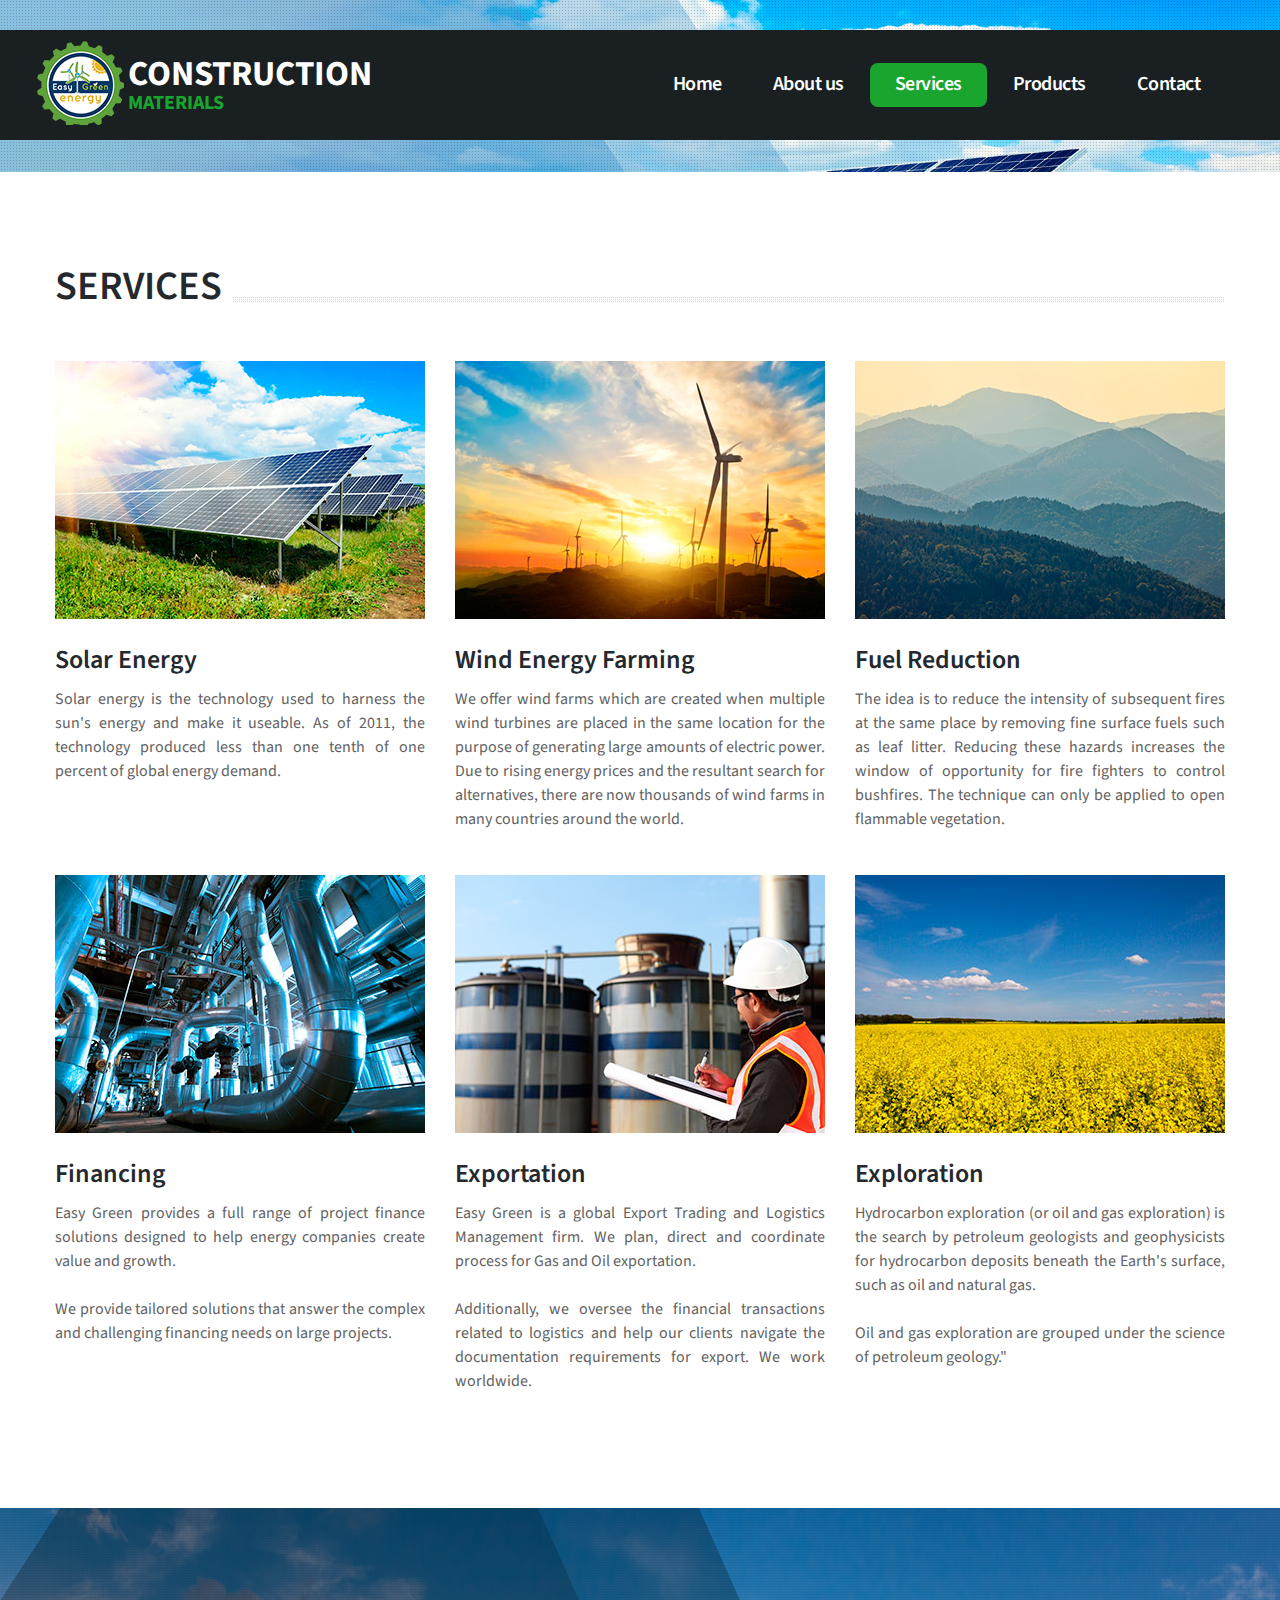
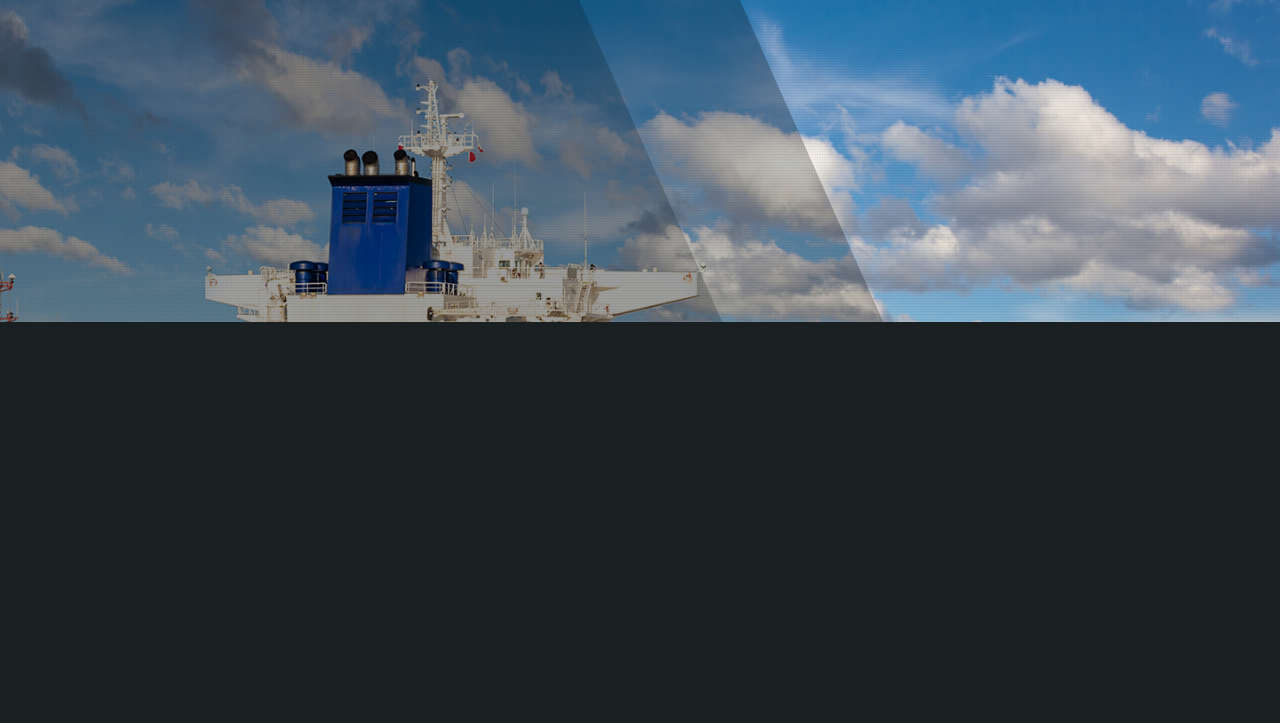
<file: services.html>
﻿<!DOCTYPE html>
<html lang="en">
<head>
    <title>Services</title>
    <meta charset="utf-8">
    <meta name="format-detection" content="telephone=no"/>
    <meta name="description" content="Easy Green is a unique group with a worldwide footprint. We have brought together the finest expertise and resources around the globe to provide our clients with the diversity needed to achieve the best solutions and results on exploration, exportation and financing oil gas and petroleum.">
    <meta name="keywords" content="Easy Green, Easy Green Energy, petroleum, gases, oil, exploration, exportation, financing, services">
    <meta name="author" content="Easy Green Energy">
    <meta name="copyright" content="Easy Green Energy">

       <meta property="og:image" content="http://easygreenenergy.net/images/miniatura.png">
     <meta property="og:type" content="website">
     <meta property="og:site_name" content="www.easygreenenergy.net">
     <meta property="og:title" content="Easy Green Energy">
     <meta property="og:url" content="http://www.easygreenenergy.net">
     <meta property="og:description" content="We set high standards of performance and ethical behaviors. we live up to our core values of honesty, integrity and respect for people.">
     <link rel="canonical" href="http://www.easygreenenergy.net/">


    <link rel="icon" href="images/favicon.ico" type="image/x-icon">

    <link rel="stylesheet" href="css/grid.css">
    <link rel="stylesheet" href="css/style.css">

    <script src="js/jquery.js"></script>
    <script src="js/jquery-migrate-1.2.1.js"></script>

    <!--[if lt IE 9]>
    <html class="lt-ie9">
    <div style=' clear: both; text-align:center; position: relative;'>
        <a href="http://windows.microsoft.com/en-US/internet-explorer/..">
            <img src="images/ie8-panel/warning_bar_0000_us.jpg" border="0" height="42" width="820"
                 alt="You are using an outdated browser. For a faster, safer browsing experience, upgrade for free today."/>
        </a>
    </div>
    <script src="js/html5shiv.js"></script>
    <![endif]-->

    <script src='js/device.min.js'></script>
</head>
<body>
<div class="page">
    <!--========================================================
                              HEADER
    =========================================================-->
    <header>
        <div id="stuck_container" class="stuck_container">
            <div class="container">
                <div class="brand">
                    <h1 class="brand_name">
                        <a href="./">Construction</a>
                    </h1>

                    <p class="brand_slogan">
                        Materials
                    </p>
                </div>

                <nav class="nav">
                    <ul class="sf-menu" data-type="navbar">
                        <li>
                            <a href="index.html">Home</a>
                        </li>

                        <li>
                            <a href="about-us.html">About us</a>
                       </li>
                        <li class="active">
                            <a href="services.html">Services</a>
                        </li>
                        <li>
                            <a href="products.html">Products</a>
                        </li>
                        <li>
                            <a href="contact.html">Contact</a>
                        </li>
                    </ul>
                </nav>
            </div>
        </div>

    </header>
    <!--========================================================
                              CONTENT
    =========================================================-->
    <main>
        <section class="bg-subpage-top">
            <div class="overlay"></div>
        </section>

        <section class="well2">
            <div class="container">
                <h2 class="text-xs-center">Services <span></span></h2>

                <div class="row">
                    
                    
                    
                    <div class="col-md-4 col-sm-4 col-xs-12 text-xs-center wow fadeIn" data-wow-duration="2s" data-wow-delay="0.6s">
                        <article>
                            <img src="images/page-1_img06.jpg" alt=""/>
                            <h4>Solar Energy</h4>

                            <p style="text-align:justify;">Solar energy is the technology used to harness the sun's energy and make it useable. As of 2011, the technology produced less than one tenth of one percent of global energy demand.


                               <!--We provide tailored solutions that answer the complex and 
                               challenging financing needs on large projects.-->
</p>


                            <!-- <a href="index-1.html" class="btn btn-primary">Learn More</a>-->
                        </article>
                    </div>

                    <div class="col-md-4 col-sm-4 col-xs-12 text-xs-center wow fadeIn" data-wow-duration="2s" data-wow-delay="0.4s">
                        <article>
                            <img src="images/page-1_img07.jpg" alt=""/>
                            <h4>Wind Energy Farming</h4>

                            <p style="text-align:justify;">We offer wind farms which are created when multiple wind turbines are placed in the same location for the purpose of generating large amounts of electric power. Due to rising energy prices and the resultant search for alternatives, there are now thousands of wind farms in many countries around the world.

                           <!-- Additionally, we oversee the financial transactions related to
                            logistics and help our clients navigate the documentation requirements for export. We work worldwide.--></p>
                            <!-- <a href="index-1.html" class="btn btn-primary">Learn More</a>-->
                        </article>
                    </div>

                    <div class="col-md-4 col-sm-4 col-xs-12 text-xs-center wow fadeIn" data-wow-duration="2s" data-wow-delay="0.2s">
                        <article>
                            <img src="images/page-1_img08.jpg" alt=""/>
                            <h4>Fuel Reduction</h4>

                            <p style="text-align:justify;">The idea is to reduce the intensity of subsequent fires at the same place by removing fine surface fuels such as leaf litter. Reducing these hazards increases the window of opportunity for fire fighters to control bushfires.

                            The technique can only be applied to open flammable vegetation. <!--beneath the Earth's surface, such as oil and natural gas.<br>
<br>
Oil and gas exploration are grouped under the science of petroleum geology."--></p>

                            <!-- <a href="index-1.html" class="btn btn-primary">Learn More</a>-->
                        </article>
                    </div>
                    
                    
                </div>
            </div>
        </section>


        <section class="well2" style="margin-top: -150px;">
            <div class="container">
                <div class="row">
                   <div class="col-md-4 col-sm-4 col-xs-12 text-xs-center wow fadeIn" data-wow-duration="2s" data-wow-delay="0.6s">
                        <article>
                            <img src="images/page-1_img02.jpg" alt=""/>
                            <h4>Financing</h4>

                            <p style="text-align:justify;">Easy Green provides a full range of project finance solutions
                               designed to help energy companies create value and growth.<br><br>
                               We provide tailored solutions that answer the complex and 
                               challenging financing needs on large projects.
                               <!--We provide tailored solutions that answer the complex and 
                               challenging financing needs on large projects.-->
</p>


                           <!-- <a href="index-1.html" class="btn btn-primary">Learn More</a>-->
                        </article>
                    </div>

                    <div class="col-md-4 col-sm-4 col-xs-12 text-xs-center wow fadeIn" data-wow-duration="2s" data-wow-delay="0.4s">
                        <article>
                            <img src="images/page-1_img03.jpg" alt=""/>
                            <h4>Exportation</h4>

                            <p style="text-align:justify;">Easy Green is a global Export Trading and Logistics
                            Management firm. We plan, direct and coordinate process for Gas and Oil exportation.<br><br>
                            Additionally, we oversee the financial transactions related to
                            logistics and help our clients navigate the documentation requirements for export. We work worldwide.</p>
                           <!-- Additionally, we oversee the financial transactions related to
                            logistics and help our clients navigate the documentation requirements for export. We work worldwide.--></p>
                            <!-- <a href="index-1.html" class="btn btn-primary">Learn More</a>-->
                        </article>
                    </div>

                    <div class="col-md-4 col-sm-4 col-xs-12 text-xs-center wow fadeIn" data-wow-duration="2s" data-wow-delay="0.2s">
                        <article>
                            <img src="images/page-1_img04.jpg" alt=""/>
                            <h4>Exploration</h4>

                            <p style="text-align:justify;">Hydrocarbon exploration (or oil and gas exploration) is the search by petroleum geologists and geophysicists for hydrocarbon deposits beneath the Earth's surface, such as oil and natural gas.<br>
                            <br>
                            Oil and gas exploration are grouped under the science of petroleum geology."</p>
<!--beneath the Earth's surface, such as oil and natural gas.<br>
<br>
Oil and gas exploration are grouped under the science of petroleum geology."--></p>

                           <!-- <a href="index-1.html" class="btn btn-primary">Learn More</a>-->
                        </article>
                    </div> 
                </div>
            </div>
        </section>

        <!--<section class="well2 bg-primary">
            <div class="container text-xs-center">
                <h2 class="clr-default">Services List <span></span></h2>

                <div class="row offs2">
                    <div class="col-md-4 col-sm-4 col-xs-12 wow fadeInUp" data-wow-duration="2s" data-wow-delay="0.2s">
                        <ul class="marked-list marked-list__mod text-xs-center">
                            <li><a href="#">Vestibulum placerat</a></li>
                            <li><a href="#">Vehicula tortor</a></li>
                            <li><a href="#">Fusce sed elit ac nulla</a></li>
                            <li><a href="#">Non sit amet nisl integer lobortis</a></li>
                            <li><a href="#">Fermentum hendrerit integer nec odio</a></li>
                            <li><a href="#">Vivamus pellentesque risus vitae</a></li>
                        </ul>
                    </div>

                    <div class="col-md-4 col-sm-4 col-xs-12 wow fadeInUp" data-wow-duration="2s" data-wow-delay="0.4s">
                        <ul class="marked-list marked-list__mod text-xs-center">
                            <li><a href="#">Aliquam quis fringilla lacus</a></li>
                            <li><a href="#">Curabitur placerat condimentum</a></li>
                            <li><a href="#">Mauris sit amet lacus eget erat</a></li>
                            <li><a href="#">Incidunt sodales non</a></li>
                            <li><a href="#">Cras ornare erat nec iaculis porttitor</a></li>
                            <li><a href="#">Vestibulum molestie condimentum</a></li>
                        </ul>
                    </div>

                    <div class="col-md-4 col-sm-4 col-xs-12 wow fadeInUp" data-wow-duration="2s" data-wow-delay="0.6s">
                        <ul class="marked-list marked-list__mod text-xs-center">
                            <li><a href="#">Endrerit ultricies</a></li>
                            <li><a href="#">Accumsan leo, a bibendum felis</a></li>
                            <li><a href="#">Praesent adipiscing quis sem in lobortis</a></li>
                            <li><a href="#">Nunc in ornare augue, et lobortis</a></li>
                            <li><a href="#">Integer vulputate ligula in elit ultricies</a></li>
                            <li><a href="#">Aliquam quis fringilla lacus</a></li>
                        </ul>
                    </div>
                </div>
            </div>
        </section>

        <section class="well3  bg-secondary-2">
            <div class="container">
                <h2>featured services <span></span></h2>

                <div class="row offs2">
                    <div class="col-md-4 col-sm-12 col-xs-12 wow fadeInLeft" data-wow-duration="2s"
                         data-wow-delay="0.6s">
                        <div class="icon-box icon-box__mod">
                            <div class="icon-box_aside">
                                <span class="icon linecons-like "></span>
                            </div>
                            <div class="icon-box_cnt">
                                <h6><a href="#">Aliquam quis fringilla lacus,
                                    sit amet tempor</a></h6>

                                <p> Nam tempus semper, mattis dui quis, sociosqu ad litora torquent per conubia nostra,
                                    per inceptos himenaeos. Aenean
                                    Suspendisse ut elit imperdiet, imperdiet dis parturient montes, nascetur ridiculus
                                    nec, luctus a, lorem.</p>
                            </div>

                        </div>
                    </div>

                    <div class="col-md-4 col-sm-12 col-xs-12 wow fadeInLeft" data-wow-duration="2s"
                         data-wow-delay="0.4s">
                        <div class="icon-box icon-box__mod">
                            <div class="icon-box_aside">
                                <span class="icon linecons-data3 "></span>
                            </div>
                            <div class="icon-box_cnt">
                                <h6><a href="#">Curabitur cursus dui sed
                                    felis aliquet placerat</a></h6>

                                <p>Nam tempus semper, mattis dui quis, sociosqu ad litora torquent per conubia nostra,
                                    per inceptos himenaeos. Aenean
                                    Suspendisse ut elit imperdiet, imperdiet dis parturient montes, nascetur ridiculus
                                    nec, luctus a, lorem.</p>
                            </div>

                        </div>
                    </div>

                    <div class="col-md-4 col-sm-12 col-xs-12 wow fadeInLeft" data-wow-duration="2s"
                         data-wow-delay="0.2s">
                        <div class="icon-box icon-box__mod">
                            <div class="icon-box_aside">
                                <span class="icon linecons-bubble1 "></span>
                            </div>
                            <div class="icon-box_cnt">
                                <h6><a href="#">Fusce hendrerit mauris risus,
                                    quis porta ligula porta</a></h6>

                                <p> Nam tempus semper, mattis dui quis, sociosqu ad litora torquent per conubia nostra,
                                    per inceptos himenaeos. Aenean
                                    Suspendisse ut elit imperdiet, imperdiet dis parturient montes, nascetur ridiculus
                                    nec, luctus a, lorem.</p>
                            </div>

                        </div>
                    </div>
                </div>
            </div>
        </section>


        <section class="parallax " data-url="images/parallax2.jpg" data-mobile="true" data-speed="0.8">
            <div class="parallax parallax-mod well4" data-url="images/bg-img.png" data-mobile="true"
                 data-direction="inverse" data-speed="1">
                <div class="container text-xs-center wow fadeIn" data-wow-duration="2s" data-wow-delay="0.2s">
                <span class="h1">We take pride <br/>
                    in service we provide!</span>

                    <p>Suspendisse potenti. Nulla pretium orci vel massa convallis fermentum. Maecenas in convallis
                        magna.
                        Donec sem enim, congue non risus non, tincidunt viverra mauris. Mauris at dolor tempor, finibus
                        mi
                        sed, feugiat ex. Ut rhoncus velit eget lectus tempor interdum. Sed nec mi eu arcu ultrices
                        scelerisque in dignissim enim. </p>
                </div>
            </div>
        </section>-->
        <section class="parallax " data-url="images/parallax7.png" data-mobile="true" data-speed="0.8">
            <div class="parallax parallax-mod well4" data-url="images/bg-img.png" data-mobile="true"
                 data-direction="inverse" data-speed="1">
                <div class="container text-xs-center clr-default wow fadeIn" data-wow-duration="2s" data-wow-delay="0.2s" style="padding-top: 150px;">
                <!--<span class="h1">About Us</span>

                    <p>Suspendisse potenti. Nulla pretium orci vel massa convallis fermentum. Maecenas in convallis
                       magna.
                       Donec sem enim, congue non risus non, tincidunt viverra mauris. Mauris at dolor tempor, finibus
                       mi
                       sed, feugiat ex. Ut rhoncus velit eget lectus tempor interdum. Sed nec mi eu arcu ultrices
                       scelerisque in dignissim enim. </p>-->
                </div>
            </div>
        </section>

    </main>

    <!--========================================================
                              FOOTER
    =========================================================-->
    <footer>
        <div class="container text-xs-center">
            <div class="row">
                <div class="col-lg-3 col-md-6 col-sm-6 col-xs-12 wow fadeIn" data-wow-duration="2s" data-wow-delay="0.8s">
                    <h5>Menu</h5>
                    <ul class="footer-menu">
                        <li><a href="index.html">Home</a></li>
                        <li><a href="about-us.html">About us</a></li>
                        <li class="active"><a href="services.html">Services</a></li>
                        <li><a href="products.html">Products</a></li>
                        <li><a href="contact.html">Contact</a></li>
                    </ul>
                </div>

                <div class="col-lg-3 col-md-6 col-sm-6 col-xs-12 wow fadeIn" data-wow-duration="2s" data-wow-delay="0.6s">
                    <h5>Services</h5>
                    <ul class="list">
                        <li><a href="services.html">Solar Energy</a></li>
                        <li><a href="services.html">Wind Energy Farming</a></li>
                        <li><a href="services.html">Fuel Reduction</a></li>
                        <li><a href="services.html">Financing</a></li>
                        <li><a href="services.html">Exportation</a></li>
                        <li><a href="services.html">Exploration</a></li>
                        
                    </ul>
                </div>

                <div class="col-lg-3 col-md-6 col-sm-6 col-xs-12 wow fadeIn" data-wow-duration="2s" data-wow-delay="0.4s">
                    <h5>Contact Us</h5>

                    <div class="contact-info">
                        <address><a href="https://www.google.com.co/maps/place/5030+Broadway+%23618,+New+York,+NY+10034,+EE.+UU./@40.8688503,-73.9188262,17z/data=!3m1!4b1!4m5!3m4!1s0x89c2f3f4778aa6db:0xa574a2ce6b646820!8m2!3d40.8688503!4d-73.9166375?hl=es">
                                 Easy Green Energy LLC<br>
                                 5030 Broadway Suite 618<br>
                                 New York, NY, 10034
                            </a>
                        </address>
                        <dl>
                            <dt>Telephone:</dt>
                            <dd>
                                <a href="tel:9177498886"><br>
                               (917)749-8886</a>
                            </dd>
                            <!--<dt>Telephone:</dt>
                            <dd>
                                <a href="callto:#"> +1 800 603 6035</a>
                            </dd>
                            <dt>FAX:</dt>
                            <dd>
                                <a href="callto:#"> +1 800 889 9898</a>
                            </dd>-->
                        </dl>
                        <dl>
                            <dt>E-mail:</dt>
                            <dd>
                                <a href="mailto:commodities@easygreenenergyllc.com">commodities@easygreenenergyllc.com</a>
                            </dd>
                            <dd>
                                <a href="mailto:easygreenenergyinfo@gmail.com">easygreenenergyinfo@gmail.com</a>
                            </dd>
                        </dl>
                    </div>
                </div>

                <div class="col-lg-3 col-md-6 col-sm-6 col-xs-12 wow fadeIn" data-wow-duration="2s" data-wow-delay="0.2s">
                    <div class="brand">
                    <h1 class="brand_name">
                        <a href="index.html" style="font-size:28px;">Easy Green</a>
                    </h1>
                    <p class="brand_slogan">
                        Energy
                    </p>
                </div>

                    <p class="copyright">
                        &#169; <span id="copyright-year"></span>.<br>
                        <a href="http://ajcreativestudios.com/index.php/en/">AJ Creative Studios</a><br>
                        <a href="http://discoveringnewyorkcity.com/" >Discovering New York City</a>
                    </p>

                    <ul class="inline-list">
                        <li><a class="fa fa-google-plus" href="https://plus.google.com/u/0/103750723561472130067"></a></li>
                        <li><a class="fa fa-linkedin" href="https://www.linkedin.com/company/25173847/"></a></li>
                        <li><a class="fa fa-facebook" href="https://www.facebook.com/Easy-Green-Energy-1986215678281271/"></a></li>
                    </ul>
                </div>
            </div>
        </div>

        
    </footer>
</div>

<script src="js/script.js"></script>
</body>
</html>
</file>
<file: css/camera.css>
/*========================================================
                        Camera
=========================================================*/
.camera_container {
  position: relative;
  padding-bottom: 40.88542%;
}

@media (max-width: 978.34395px) {
  .camera_container {
    padding-bottom: 400px;
  }
}
.camera_wrap {
  display: none;
  position: absolute;
  left: 0;
  top: 0;
  width: 100%;
  margin-bottom: 0 !important;
  height: 100%;
  background: #fff;
  z-index: 0;
}

.camera_wrap img {
  max-width: none !important;
}

.camera_fakehover {
  height: 100%;
  min-height: 60px;
  position: relative;
  width: 100%;
}

.camera_src {
  display: none;
}

.cameraCont, .cameraContents {
  height: 100%;
  position: relative;
  width: 100%;
  z-index: 1;
}

.cameraSlide {
  position: absolute;
  left: 0;
  right: 0;
  top: 0;
  bottom: 0;
}

.cameraContent {
  position: absolute;
  left: 0;
  right: 0;
  top: 0;
  bottom: 0;
  display: none;
}

.camera_target {
  background: url("../images/bg-img.png") repeat;
  position: relative;
  position: absolute;
  left: 0;
  right: 0;
  top: 0;
  bottom: 0;
  overflow: hidden;
  text-align: left;
  z-index: 0;
}
.camera_target:before, .camera_target:after {
  content: "";
  position: absolute;
  width: 1196px;
  height: 905px;
  display: block;
  -moz-transform: scale(1) rotate(66deg) skewX(33deg);
  -ms-transform: scale(1) rotate(66deg) skewX(33deg);
  -o-transform: scale(1) rotate(66deg) skewX(33deg);
  -webkit-transform: scale(1) rotate(66deg) skewX(33deg);
  transform: scale(1) rotate(66deg) skewX(33deg);
  -moz-transition: 0.3s;
  -o-transition: 0.3s;
  -webkit-transition: 0.3s;
  transition: 0.3s;
}
.camera_target:before {
  left: -394px;
  top: -78px;
  background: rgba(26, 165, 47, 0.25);
  z-index: 2;
}
.camera_target:after {
  width: 1202px;
  height: 1045px;
  left: -298px;
  top: -92px;
  background: rgba(26, 165, 47, 0.25);
  z-index: 2;
}
@media (max-width: 991px) {
  .camera_target:before, .camera_target:after {
    display: none;
  }
}

.camera_overlayer {
  position: absolute;
  left: 0;
  right: 0;
  top: 0;
  bottom: 0;
  overflow: hidden;
  z-index: 0;
}

.camera_target_content {
  position: absolute;
  left: 0;
  right: 0;
  top: 0;
  bottom: 0;
  overflow: hidden;
  z-index: 2;
}

.camera_loader {
  background: #fff url(../images/camera-loader.gif) no-repeat center;
  border: 1px solid #ffffff;
  border-radius: 18px;
  height: 36px;
  left: 50%;
  overflow: hidden;
  position: absolute;
  margin: -18px 0 0 -18px;
  top: 50%;
  width: 36px;
  z-index: 3;
}

.camera_nav_cont {
  height: 65px;
  overflow: hidden;
  position: absolute;
  right: 9px;
  top: 15px;
  width: 120px;
  z-index: 4;
}

.camerarelative {
  overflow: hidden;
  position: relative;
}

.imgFake {
  cursor: pointer;
}

.camera_command_wrap .hideNav {
  display: none;
}

.camera_command_wrap {
  left: 0;
  position: relative;
  right: 0;
  z-index: 4;
}

.showIt {
  display: none;
}

.camera_clear {
  clear: both;
  display: block;
  height: 1px;
  margin: -1px 0 25px;
  position: relative;
}

.camera_caption {
  display: none;
}

.cameraContent .camera_caption {
  display: block;
}

/*================   Custom Layout&Styles   =====================*/
.camera_caption {
  color: #FFF;
  padding-top: 320px;
}
@media (max-width: 1699px) {
  .camera_caption {
    padding-top: 180px;
    text-align: center;
  }
}
@media (max-width: 1199px) {
  .camera_caption {
    padding-top: 80px;
  }
}
@media (max-width: 767px) {
  .camera_caption {
    padding-top: 10%;
  }
}
.camera_caption > div {
  height: 100%;
  position: relative;
  z-index: 10;
}
.camera_caption .h6 + .h1 {
  margin-top: 5px;
}
@media (max-width: 767px) {
  .camera_caption .container {
    padding-left: 60px;
    padding-right: 60px;
  }
}
@media (max-width: 1199px) {
  .camera_caption .h1 {
    font-size: 60px;
    line-height: 50px;
  }
}
@media (max-width: 767px) {
  .camera_caption .h1 {
    font-size: 40px;
    line-height: 40px;
  }
}
@media (max-width: 479px) {
  .camera_caption .h6 {
    font-size: 15px;
    line-height: 15px;
  }
  .camera_caption .h1 {
    font-size: 30px;
    line-height: 30px;
  }
  .camera_caption .h6 + .h1 {
    margin-top: 25px;
  }
  .camera_caption .btn {
    margin: 5px 0;
  }
}

.camera_pag_ul {
  text-align: center;
}
.camera_pag_ul li {
  display: inline-block;
  width: 8px;
  height: 8px;
  line-height: 8px;
  text-align: center;
  cursor: pointer;
  -webkit-border-radius: 50%;
  -moz-border-radius: 50%;
  border-radius: 50%;
  background: #888;
  -moz-transition: 0.3s all ease;
  -o-transition: 0.3s all ease;
  -webkit-transition: 0.3s all ease;
  transition: 0.3s all ease;
}
.camera_pag_ul li.cameracurrent, .camera_pag_ul li:hover {
  background: #333;
}
.camera_pag_ul li + li {
  margin-left: 4px;
}
.camera_pag_ul li > span {
  display: none;
}

.camera_nav {
  position: absolute;
  left: 0;
  right: 0;
  top: 50%;
  margin-top: 31px;
  z-index: 10;
}
@media (max-width: 1199px) {
  .camera_nav {
    top: 40%;
  }
}

.camera_next, .camera_prev {
  text-align: center;
  position: absolute;
  cursor: pointer;
}
.camera_next:before, .camera_prev:before {
  display: inline-block;
  position: absolute;
  font-family: "FontAwesome";
  font-size: 30px;
  color: #FFF;
  z-index: 10;
  width: 79px;
  height: 79px;
  top: 0;
  line-height: 79px;
  background: rgba(0, 0, 0, 0.8);
  -webkit-border-radius: 50%;
  -moz-border-radius: 50%;
  border-radius: 50%;
  -moz-transition: 0.3s;
  -o-transition: 0.3s;
  -webkit-transition: 0.3s;
  transition: 0.3s;
}
@media (max-width: 1199px) {
  .camera_next:before, .camera_prev:before {
    font-size: 22px;
    width: 50px;
    height: 50px;
    line-height: 50px;
  }
}

.camera_next {
  right: 13.8%;
}
@media (max-width: 1499px) {
  .camera_next {
    right: 90px;
  }
}
@media (max-width: 1199px) {
  .camera_next {
    right: 60px;
  }
}
@media (max-width: 479px) {
  .camera_next {
    right: 55px;
  }
}
.camera_next:before {
  content: '\f061';
}

.camera_prev {
  left: 8%;
}
.camera_prev:before {
  content: '\f060';
}
@media (max-width: 1499px) {
  .camera_prev {
    left: 10px;
  }
}
@media (max-width: 479px) {
  .camera_prev {
    left: 5px;
  }
}

.camera_next:hover:before,
.camera_prev:hover:before {
  background: rgba(26, 165, 47, 0.79);
}
</file>
<file: css/google-map.css>
/*==================  GOOGLE MAP  ======================*/
.map_model {
  height: 446px;
}
.map_model img {
  max-width: none !important;
}
@media (max-width: 767px) {
  .map_model {
    height: 250px;
  }
}
@media (max-width: 479px) {
  .map_model {
    height: 200px;
  }
}
.map_locations {
  display: none;
}
</file>
<file: css/mailform.css>
/*========================================================
                      Contact Form
=========================================================*/
/* MF
========================================================*/
.mailform {
  position: relative;
  text-align: left;
  margin-left: auto;
  margin-right: auto;
}
.mailform fieldset {
  border: none;
}
.mailform * {
  -moz-box-sizing: border-box;
  -webkit-box-sizing: border-box;
  box-sizing: border-box;
}

.mailform label {
  position: relative;
  display: block;
  width: 100%;
}
.mailform label input, .mailform label select, .mailform label textarea {
  display: block;
  width: 100%;
  margin: 0;
  -webkit-appearance: none;
  outline: none;
  font-family: "Source Sans Pro", sans-serif;
  font-size: 16px;
  padding: 11.5px 19px;
  line-height: 20px;
  color: #6c6c6c;
  background: transparent;
  border: 1px solid #cccccc;
  -webkit-border-radius: 0px;
  -moz-border-radius: 0px;
  border-radius: 0px;
}
.mailform label input:-moz-placeholder, .mailform label select:-moz-placeholder, .mailform label textarea:-moz-placeholder {
  color: #6c6c6c;
  opacity: 1;
}
.mailform label input::-webkit-input-placeholder, .mailform label select::-webkit-input-placeholder, .mailform label textarea::-webkit-input-placeholder {
  color: #6c6c6c;
  opacity: 1;
}
.mailform label input::-moz-placeholder, .mailform label select::-moz-placeholder, .mailform label textarea::-moz-placeholder {
  color: #6c6c6c;
  opacity: 1;
}
.mailform label input:-ms-input-placeholder, .mailform label select:-ms-input-placeholder, .mailform label textarea:-ms-input-placeholder {
  color: #6c6c6c;
  opacity: 1;
}
.mailform label textarea {
  margin-top: 20px;
  resize: vertical;
  overflow: auto;
  height: 204px;
}
@media (max-width: 1199px) {
  .mailform label textarea {
    margin-top: 0;
  }
}

@-ms-keyframes fout {
  0% {
    transform: scale(1) translateX(0);
  }
  100% {
    transform: scale(0) translateX(0);
  }
}
@-o-keyframes fout {
  0% {
    transform: scale(1) translateX(0);
  }
  100% {
    transform: scale(0) translateX(0);
  }
}
@-webkit-keyframes fout {
  0% {
    transform: scale(1) translateX(0);
  }
  100% {
    transform: scale(0) translateX(0);
  }
}
@-moz-keyframes fout {
  0% {
    transform: scale(1) translateX(0);
  }
  100% {
    transform: scale(0) translateX(0);
  }
}
@keyframes fout {
  0% {
    transform: scale(1) translateX(0);
  }
  100% {
    transform: scale(0) translateX(0);
  }
}
/* Mail Form PlaceHolder
========================================================*/
.mfPlaceHolder {
  font: inherit;
  cursor: text;
  position: absolute;
  left: 0;
  top: 0;
  padding: 11.5px 19px;
  line-height: 20px;
  color: #6c6c6c;
  opacity: 1;
  -moz-transition: 0.3s all ease;
  -o-transition: 0.3s all ease;
  -webkit-transition: 0.3s all ease;
  transition: 0.3s all ease;
}
*:-webkit-autofill ~ .mfPlaceHolder {
  opacity: .4;
  -moz-transform: translateY(-33%);
  -ms-transform: translateY(-33%);
  -o-transform: translateY(-33%);
  -webkit-transform: translateY(-33%);
  transform: translateY(-33%);
}
.mfPlaceHolder.state-1 {
  opacity: .4;
  -moz-transform: translateY(-33%);
  -ms-transform: translateY(-33%);
  -o-transform: translateY(-33%);
  -webkit-transform: translateY(-33%);
  transform: translateY(-33%);
}

/* Mail Form Validation
  ========================================================*/
.mfValidation {
  -moz-transform-origin: 0% 50%;
  -ms-transform-origin: 0% 50%;
  -o-transform-origin: 0% 50%;
  -webkit-transform-origin: 0% 50%;
  transform-origin: 0% 50%;
  -moz-transition: 0.3s all ease;
  -o-transition: 0.3s all ease;
  -webkit-transition: 0.3s all ease;
  transition: 0.3s all ease;
  -webkit-box-shadow: 2px 2px 2px 0 rgba(0, 0, 0, 0.5);
  -moz-box-shadow: 2px 2px 2px 0 rgba(0, 0, 0, 0.5);
  box-shadow: 2px 2px 2px 0 rgba(0, 0, 0, 0.5);
  -webkit-border-radius: 5px;
  -moz-border-radius: 5px;
  border-radius: 5px;
  position: absolute;
  top: -3px;
  right: 1%;
  width: 210px;
  margin-top: -20px;
  margin-left: 10px;
  padding: 4px 10px;
  height: 20px;
  font-weight: 300;
  font-size: 12px;
  line-height: 12px;
  background: #111;
  color: #FFF;
  opacity: 0;
  visibility: hidden;
  cursor: pointer;
  z-index: 998;
}
.mfValidation:hover {
  background: #231634;
}
.mfValidation:before {
  content: '';
  position: absolute;
  right: 90%;
  top: 108%;
  -moz-transform: translateY(-50%);
  -ms-transform: translateY(-50%);
  -o-transform: translateY(-50%);
  -webkit-transform: translateY(-50%);
  transform: translateY(-50%);
  width: 0;
  height: 0;
  border-style: solid;
  border-width: 8px 4px 0 4px;
  border-color: #111 transparent transparent transparent;
  -moz-transition: 0.3s all ease;
  -o-transition: 0.3s all ease;
  -webkit-transition: 0.3s all ease;
  transition: 0.3s all ease;
}
.mfValidation:hover:before {
  width: 0;
  height: 0;
  border-style: solid;
  border-width: 8px 4px 0 4px;
  border-color: #231634 transparent transparent transparent;
}
.mfValidation.show {
  -moz-transform: scale(1);
  -ms-transform: scale(1);
  -o-transform: scale(1);
  -webkit-transform: scale(1);
  transform: scale(1);
  opacity: 1;
  visibility: visible;
  -webkit-animation: notifanim 0.4s cubic-bezier(0.55, 0, 0.1, 1) forwards;
  -moz-animation: notifanim 0.4s cubic-bezier(0.55, 0, 0.1, 1) forwards;
  -ms-animation: notifanim 0.4s cubic-bezier(0.55, 0, 0.1, 1) forwards;
  -o-animation: notifanim 0.4s cubic-bezier(0.55, 0, 0.1, 1) forwards;
  animation: notifanim 0.4s cubic-bezier(0.55, 0, 0.1, 1) forwards;
}
.mfValidation.hide {
  -webkit-animation: notifanim-fo 0.4s cubic-bezier(0.55, 0, 0.1, 1) forwards;
  -moz-animation: notifanim-fo 0.4s cubic-bezier(0.55, 0, 0.1, 1) forwards;
  -ms-animation: notifanim-fo 0.4s cubic-bezier(0.55, 0, 0.1, 1) forwards;
  -o-animation: notifanim-fo 0.4s cubic-bezier(0.55, 0, 0.1, 1) forwards;
  animation: notifanim-fo 0.4s cubic-bezier(0.55, 0, 0.1, 1) forwards;
}
.mfValidation.valid {
  opacity: 0;
  visibility: hidden;
}
@media (max-width: 767px) {
  .mfValidation {
    text-align: right;
    top: 0;
    left: auto;
    right: 1%;
    background: none;
    padding: 0;
    margin: 0 0 3px;
    min-height: 0;
    color: #DB0800;
    -webkit-box-shadow: none;
    -moz-box-shadow: none;
    box-shadow: none;
  }
  .mfValidation:before {
    display: none;
  }
  .mfValidation:hover {
    background: none;
    right: 5px;
  }
}

@-ms-keyframes notifanim-fo {
  0% {
    opacity: 1;
    visibility: visible;
    transform: scale(1);
  }
  20% {
    opacity: 1;
    transform: scale(1.1);
  }
  99% {
    visibility: hidden;
  }
  100% {
    visibility: hidden;
    transform: scale(0.3);
    opacity: 0;
  }
}
@-o-keyframes notifanim-fo {
  0% {
    opacity: 1;
    visibility: visible;
    transform: scale(1);
  }
  20% {
    opacity: 1;
    transform: scale(1.1);
  }
  99% {
    visibility: hidden;
  }
  100% {
    visibility: hidden;
    transform: scale(0.3);
    opacity: 0;
  }
}
@-webkit-keyframes notifanim-fo {
  0% {
    opacity: 1;
    visibility: visible;
    transform: scale(1);
  }
  20% {
    opacity: 1;
    transform: scale(1.1);
  }
  99% {
    visibility: hidden;
  }
  100% {
    visibility: hidden;
    transform: scale(0.3);
    opacity: 0;
  }
}
@-moz-keyframes notifanim-fo {
  0% {
    opacity: 1;
    visibility: visible;
    transform: scale(1);
  }
  20% {
    opacity: 1;
    transform: scale(1.1);
  }
  99% {
    visibility: hidden;
  }
  100% {
    visibility: hidden;
    transform: scale(0.3);
    opacity: 0;
  }
}
@keyframes notifanim-fo {
  0% {
    opacity: 1;
    visibility: visible;
    transform: scale(1);
  }
  20% {
    opacity: 1;
    transform: scale(1.1);
  }
  99% {
    visibility: hidden;
  }
  100% {
    visibility: hidden;
    transform: scale(0.3);
    opacity: 0;
  }
}
@-ms-keyframes notifanim {
  0% {
    opacity: 0;
    visibility: hidden;
    transform: scale(0.3);
  }
  1% {
    visibility: visible;
  }
  50% {
    transform: scale(1);
  }
  75% {
    transform: scale(0.9);
  }
  100% {
    transform: scale(1);
    opacity: 1;
  }
}
@-o-keyframes notifanim {
  0% {
    opacity: 0;
    visibility: hidden;
    transform: scale(0.3);
  }
  1% {
    visibility: visible;
  }
  50% {
    transform: scale(1);
  }
  75% {
    transform: scale(0.9);
  }
  100% {
    transform: scale(1);
    opacity: 1;
  }
}
@-webkit-keyframes notifanim {
  0% {
    opacity: 0;
    visibility: hidden;
    transform: scale(0.3);
  }
  1% {
    visibility: visible;
  }
  50% {
    transform: scale(1);
  }
  75% {
    transform: scale(0.9);
  }
  100% {
    transform: scale(1);
    opacity: 1;
  }
}
@-moz-keyframes notifanim {
  0% {
    opacity: 0;
    visibility: hidden;
    transform: scale(0.3);
  }
  1% {
    visibility: visible;
  }
  50% {
    transform: scale(1);
  }
  75% {
    transform: scale(0.9);
  }
  100% {
    transform: scale(1);
    opacity: 1;
  }
}
@keyframes notifanim {
  0% {
    opacity: 0;
    visibility: hidden;
    transform: scale(0.3);
  }
  1% {
    visibility: visible;
  }
  50% {
    transform: scale(1);
  }
  75% {
    transform: scale(0.9);
  }
  100% {
    transform: scale(1);
    opacity: 1;
  }
}
/* MF Controls
========================================================*/
.mfControls {
  margin-top: 30px;
  word-spacing: 10px;
  text-align: left;
}
@media (max-width: 767px) {
  .mfControls {
    text-align: center;
  }
}
.mfControls > * {
  word-spacing: normal;
  margin-bottom: 5px;
  font-family: "Source Sans Pro", sans-serif;
}

/* Mail Form Submit
========================================================*/
.mfProgress {
  position: relative;
}
.mfProgress .cnt, .mfProgress .loader {
  -moz-transition: 0.4s all ease-in-out;
  -o-transition: 0.4s all ease-in-out;
  -webkit-transition: 0.4s all ease-in-out;
  transition: 0.4s all ease-in-out;
}
.mfProgress .loader {
  opacity: 0;
  text-align: center;
  letter-spacing: 10px;
  -moz-transform: scale(1.2);
  -ms-transform: scale(1.2);
  -o-transform: scale(1.2);
  -webkit-transform: scale(1.2);
  transform: scale(1.2);
}
.mfProgress .loader, .mfProgress .loader:before, .mfProgress .loader:after {
  position: absolute;
  left: 0;
  bottom: 0;
  top: 0;
  right: 0;
  margin: auto;
}
.mfProgress .loader:before {
  content: '';
  width: 20px;
  height: 20px;
  background-color: #fff;
  border-radius: 50%;
}
.mfProgress .loader:after {
  content: '';
  width: 30px;
  height: 30px;
  color: #fff;
  font: 400 30px "FontAwesome";
  line-height: inherit;
  -moz-transition: 0.4s all ease-in-out;
  -o-transition: 0.4s all ease-in-out;
  -webkit-transition: 0.4s all ease-in-out;
  transition: 0.4s all ease-in-out;
  -moz-transform: scale(0) rotate(-60deg);
  -ms-transform: scale(0) rotate(-60deg);
  -o-transform: scale(0) rotate(-60deg);
  -webkit-transform: scale(0) rotate(-60deg);
  transform: scale(0) rotate(-60deg);
}

.mfProgress .msg {
  -moz-transform-origin: 0% 50%;
  -ms-transform-origin: 0% 50%;
  -o-transform-origin: 0% 50%;
  -webkit-transform-origin: 0% 50%;
  transform-origin: 0% 50%;
  -moz-transition: 0.3s all ease;
  -o-transition: 0.3s all ease;
  -webkit-transition: 0.3s all ease;
  transition: 0.3s all ease;
  -webkit-animation: notifanim-fo 0.4s ease-in-out forwards;
  -moz-animation: notifanim-fo 0.4s ease-in-out forwards;
  -ms-animation: notifanim-fo 0.4s ease-in-out forwards;
  -o-animation: notifanim-fo 0.4s ease-in-out forwards;
  animation: notifanim-fo 0.4s ease-in-out forwards;
  -moz-box-sizing: border-box;
  -webkit-box-sizing: border-box;
  box-sizing: border-box;
  -webkit-box-shadow: 2px 2px 2px 0 rgba(0, 0, 0, 0.5);
  -moz-box-shadow: 2px 2px 2px 0 rgba(0, 0, 0, 0.5);
  box-shadow: 2px 2px 2px 0 rgba(0, 0, 0, 0.5);
  position: absolute;
  padding: 10px;
  border-radius: 0px;
  font-size: 16px;
  line-height: 20px;
  opacity: 0;
  visibility: hidden;
  top: 100%;
  left: 50%;
  width: 230px;
  margin-left: -115px;
  margin-top: 20px;
  color: #fff;
  -moz-transform-origin: 50% 100%;
  -ms-transform-origin: 50% 100%;
  -o-transform-origin: 50% 100%;
  -webkit-transform-origin: 50% 100%;
  transform-origin: 50% 100%;
}
.mfProgress .msg:before {
  content: '';
  position: absolute;
  bottom: 100%;
  right: 50%;
  transform: translate(50%, 0%);
  width: 0;
  height: 0;
  border-style: solid;
  border-width: 0 6px 6px 6px;
  border-color: transparent transparent #111 transparent;
  -moz-transition: 0.4s all ease-in-out;
  -o-transition: 0.4s all ease-in-out;
  -webkit-transition: 0.4s all ease-in-out;
  transition: 0.4s all ease-in-out;
}
.mfProgress.fail .msg, .mfProgress.success .msg {
  transform: scale(1);
  opacity: 1;
  visibility: visible;
  -webkit-animation: notifanim 0.4s ease-in-out forwards;
  -moz-animation: notifanim 0.4s ease-in-out forwards;
  -ms-animation: notifanim 0.4s ease-in-out forwards;
  -o-animation: notifanim 0.4s ease-in-out forwards;
  animation: notifanim 0.4s ease-in-out forwards;
}
.mfProgress.fail .msg {
  background: #F44336;
}
.mfProgress.fail .msg:before {
  width: 0;
  height: 0;
  border-style: solid;
  border-width: 0 6px 6px 6px;
  border-color: transparent transparent #F44336 transparent;
}
.mfProgress.success .msg {
  background: #2E7D32;
}
.mfProgress.success .msg:before {
  width: 0;
  height: 0;
  border-style: solid;
  border-width: 0 6px 6px 6px;
  border-color: transparent transparent #2E7D32 transparent;
}

@-ms-keyframes motion {
  0% {
    transform: translateX(0) scale(1);
  }
  25% {
    transform: translateX(-50px) scale(0.3);
  }
  50% {
    transform: translateX(0) scale(1);
  }
  75% {
    transform: translateX(50px) scale(0.3);
  }
  100% {
    transform: translateX(0) scale(1);
  }
}
@-o-keyframes motion {
  0% {
    transform: translateX(0) scale(1);
  }
  25% {
    transform: translateX(-50px) scale(0.3);
  }
  50% {
    transform: translateX(0) scale(1);
  }
  75% {
    transform: translateX(50px) scale(0.3);
  }
  100% {
    transform: translateX(0) scale(1);
  }
}
@-webkit-keyframes motion {
  0% {
    transform: translateX(0) scale(1);
  }
  25% {
    transform: translateX(-50px) scale(0.3);
  }
  50% {
    transform: translateX(0) scale(1);
  }
  75% {
    transform: translateX(50px) scale(0.3);
  }
  100% {
    transform: translateX(0) scale(1);
  }
}
@-moz-keyframes motion {
  0% {
    transform: translateX(0) scale(1);
  }
  25% {
    transform: translateX(-50px) scale(0.3);
  }
  50% {
    transform: translateX(0) scale(1);
  }
  75% {
    transform: translateX(50px) scale(0.3);
  }
  100% {
    transform: translateX(0) scale(1);
  }
}
@keyframes motion {
  0% {
    transform: translateX(0) scale(1);
  }
  25% {
    transform: translateX(-50px) scale(0.3);
  }
  50% {
    transform: translateX(0) scale(1);
  }
  75% {
    transform: translateX(50px) scale(0.3);
  }
  100% {
    transform: translateX(0) scale(1);
  }
}
</file>
<file: css/touch-touch.css>
/* The gallery overlay */
#galleryOverlay {
  width: 100%;
  height: 100%;
  position: fixed;
  top: 0;
  left: 0;
  opacity: 0;
  z-index: 100000;
  background-color: #222;
  background-color: rgba(0, 0, 0, 0.8);
  overflow: hidden;
  display: none;
  -moz-transition: opacity 1s ease;
  -webkit-transition: opacity 1s ease;
  transition: opacity 1s ease;
}

/* This class will trigger the animation */
#galleryOverlay.visible {
  opacity: 1;
}

#gallerySlider {
  height: 100%;
  left: 0;
  top: 0;
  width: 100%;
  white-space: nowrap;
  position: absolute;
  -moz-transition: left 0.4s ease;
  -webkit-transition: left 0.4s ease;
  transition: left 0.4s ease;
}

#gallerySlider .placeholder {
  background: url("../images/preloader.gif") no-repeat center center;
  height: 100%;
  line-height: 1px;
  text-align: center;
  width: 100%;
  display: inline-block;
}

/* The before element moves the
 * image halfway from the top */
#gallerySlider .placeholder:before {
  content: "";
  display: inline-block;
  height: 50%;
  width: 1px;
  margin-right: -1px;
}

#gallerySlider .placeholder .iframe-wrap, #gallerySlider .placeholder img {
  display: inline-block;
  max-height: 100%;
  max-width: 100%;
  vertical-align: middle;
}
#gallerySlider .placeholder .iframe-wrap {
  width: 1280px;
}
#gallerySlider .placeholder .iframe-wrap .iframe {
  position: relative;
  width: 100%;
  padding-bottom: 56.25%;
}
#gallerySlider .placeholder .iframe-wrap .iframe iframe {
  position: absolute;
  top: 0;
  left: 0;
  width: 100%;
  height: 100%;
}

#gallerySlider.rightSpring {
  -moz-animation: rightSpring 0.3s;
  -webkit-animation: rightSpring 0.3s;
}

#gallerySlider.leftSpring {
  -moz-animation: leftSpring 0.3s;
  -webkit-animation: leftSpring 0.3s;
}

/* Firefox Keyframe Animations */
@-moz-keyframes rightSpring {
  0% {
    margin-left: 0px;
  }
  50% {
    margin-left: -30px;
  }
  100% {
    margin-left: 0px;
  }
}
@-moz-keyframes leftSpring {
  0% {
    margin-left: 0px;
  }
  50% {
    margin-left: 30px;
  }
  100% {
    margin-left: 0px;
  }
}
/* Safari and Chrome Keyframe Animations */
@-webkit-keyframes rightSpring {
  0% {
    margin-left: 0px;
  }
  50% {
    margin-left: -30px;
  }
  100% {
    margin-left: 0px;
  }
}
@-webkit-keyframes leftSpring {
  0% {
    margin-left: 0px;
  }
  50% {
    margin-left: 30px;
  }
  100% {
    margin-left: 0px;
  }
}
/* Arrows */
#prevArrow, #nextArrow {
  border: none;
  text-decoration: none;
  background: url("../images/arrows.png") no-repeat;
  opacity: 0.5;
  cursor: pointer;
  position: absolute;
  width: 43px;
  height: 58px;
  top: 50%;
  margin-top: -29px;
  -moz-transition: opacity 0.2s ease;
  -webkit-transition: opacity 0.2s ease;
  transition: opacity 0.2s ease;
}

#prevArrow:hover, #nextArrow:hover {
  opacity: 1;
}

#prevArrow {
  background-position: left top;
  left: 40px;
}

#nextArrow {
  background-position: right top;
  right: 40px;
}
</file>
<file: css/grid.css>
/*==========================================================
                        NORMALIZE
==========================================================*/
html, body, div, span, applet, object, iframe,
h1, h2, h3, h4, h5, h6, p, blockquote, pre,
a, abbr, acronym, address, big, cite, code,
del, dfn, em, img, ins, kbd, q, s, samp,
small, strike, strong, sub, sup, tt, var,
b, u, i, center,
dl, dt, dd, ol, ul, li,
fieldset, form, label, legend,
table, caption, tbody, tfoot, thead, tr, th, td,
article, aside, canvas, details, embed,
figure, figcaption, footer, header, hgroup,
menu, nav, output, ruby, section, summary,
time, mark, audio, video {
  margin: 0;
  padding: 0;
  border: 0;
  font-size: 100%;
  font: inherit;
  vertical-align: top;
}

article, aside, details, figcaption, figure,
footer, header, hgroup, menu, nav, section {
  display: block;
}

body {
  line-height: 1;
}

ol, ul {
  list-style: none;
}

blockquote, q {
  quotes: none;
}

blockquote:before, blockquote:after,
q:before, q:after {
  content: '';
  content: none;
}

table {
  border-collapse: collapse;
  border-spacing: 0;
}

button,
input[type='button'] {
  background: none;
  border: none;
  display: inline-block;
  margin: 0;
  padding: 0;
  outline: none;
  outline-offset: 0;
  overflow: visible;
  cursor: pointer;
  -webkit-appearance: none;
}
button::-moz-focus-inner,
input[type='button']::-moz-focus-inner {
  border: none;
  padding: 0;
}

input[type='text'],
input[type='time'],
input[type='url'],
input[type='month'],
input[type='week'],
input[type='email'],
input[type='color'],
input[type='datetime'],
input[type='datetime-local'],
input[type='range'],
input[type='search'],
input[type='tel'],
input[type='date'],
input[type='password'],
input[type='number'] {
  outline: none;
  background-color: transparent;
  border: none;
  -webkit-appearance: none;
  border-radius: 0;
  vertical-align: baseline;
  box-shadow: none;
}

*,
*:before,
*:after {
  box-sizing: border-box;
  -webkit-box-sizing: border-box;
  -moz-box-sizing: border-box;
}

.container {
  margin-right: auto;
  margin-left: auto;
  padding-left: 15px;
  padding-right: 15px;
  min-width: 300px;
}
.container:before, .container:after {
  display: table;
  content: "";
  line-height: 0;
}
.container:after {
  clear: both;
}
@media (min-width: 768px) {
  .container {
    width: 750px;
  }
}
@media (min-width: 992px) {
  .container {
    width: 970px;
  }
}
@media (min-width: 1200px) {
  .container {
    width: 1200px;
  }
}

.container-fluid {
  margin-right: auto;
  margin-left: auto;
  padding-left: 15px;
  padding-right: 15px;
}
.container-fluid:before, .container-fluid:after {
  display: table;
  content: "";
  line-height: 0;
}
.container-fluid:after {
  clear: both;
}

.row {
  margin-left: -15px;
  margin-right: -15px;
}
.row:before, .row:after {
  display: table;
  content: "";
  line-height: 0;
}
.row:after {
  clear: both;
}

.col-xs-1, .col-sm-1, .col-md-1, .col-lg-1, .col-xs-2, .col-sm-2, .col-md-2, .col-lg-2, .col-xs-3, .col-sm-3, .col-md-3, .col-lg-3, .col-xs-4, .col-sm-4, .col-md-4, .col-lg-4, .col-xs-5, .col-sm-5, .col-md-5, .col-lg-5, .col-xs-6, .col-sm-6, .col-md-6, .col-lg-6, .col-xs-7, .col-sm-7, .col-md-7, .col-lg-7, .col-xs-8, .col-sm-8, .col-md-8, .col-lg-8, .col-xs-9, .col-sm-9, .col-md-9, .col-lg-9, .col-xs-10, .col-sm-10, .col-md-10, .col-lg-10, .col-xs-11, .col-sm-11, .col-md-11, .col-lg-11, .col-xs-12, .col-sm-12, .col-md-12, .col-lg-12 {
  min-height: 1px;
  padding-left: 15px;
  padding-right: 15px;
}

@media (min-width: 480px) {
  .col-xs-1, .col-xs-2, .col-xs-3, .col-xs-4, .col-xs-5, .col-xs-6, .col-xs-7, .col-xs-8, .col-xs-9, .col-xs-10, .col-xs-11, .col-xs-12 {
    float: left;
  }

  .col-xs-1 {
    width: 8.33333%;
  }

  .col-xs-2 {
    width: 16.66667%;
  }

  .col-xs-3 {
    width: 25%;
  }

  .col-xs-4 {
    width: 33.33333%;
  }

  .col-xs-5 {
    width: 41.66667%;
  }

  .col-xs-6 {
    width: 50%;
  }

  .col-xs-7 {
    width: 58.33333%;
  }

  .col-xs-8 {
    width: 66.66667%;
  }

  .col-xs-9 {
    width: 75%;
  }

  .col-xs-10 {
    width: 83.33333%;
  }

  .col-xs-11 {
    width: 91.66667%;
  }

  .col-xs-12 {
    width: 100%;
  }

  .col-xs-offset-0 {
    margin-left: 0%;
  }

  .col-xs-offset-1 {
    margin-left: 8.33333%;
  }

  .col-xs-offset-2 {
    margin-left: 16.66667%;
  }

  .col-xs-offset-3 {
    margin-left: 25%;
  }

  .col-xs-offset-4 {
    margin-left: 33.33333%;
  }

  .col-xs-offset-5 {
    margin-left: 41.66667%;
  }

  .col-xs-offset-6 {
    margin-left: 50%;
  }

  .col-xs-offset-7 {
    margin-left: 58.33333%;
  }

  .col-xs-offset-8 {
    margin-left: 66.66667%;
  }

  .col-xs-offset-9 {
    margin-left: 75%;
  }

  .col-xs-offset-10 {
    margin-left: 83.33333%;
  }

  .col-xs-offset-11 {
    margin-left: 91.66667%;
  }

  .col-xs-offset-12 {
    margin-left: 100%;
  }

  .col-xs-clear {
    clear: left;
  }

  .col-xs-release {
    clear: none;
  }
}
@media (min-width: 768px) {
  .col-sm-1, .col-sm-2, .col-sm-3, .col-sm-4, .col-sm-5, .col-sm-6, .col-sm-7, .col-sm-8, .col-sm-9, .col-sm-10, .col-sm-11, .col-sm-12 {
    float: left;
  }

  .col-sm-1 {
    width: 8.33333%;
  }

  .col-sm-2 {
    width: 16.66667%;
  }

  .col-sm-3 {
    width: 25%;
  }

  .col-sm-4 {
    width: 33.33333%;
  }

  .col-sm-5 {
    width: 41.66667%;
  }

  .col-sm-6 {
    width: 50%;
  }

  .col-sm-7 {
    width: 58.33333%;
  }

  .col-sm-8 {
    width: 66.66667%;
  }

  .col-sm-9 {
    width: 75%;
  }

  .col-sm-10 {
    width: 83.33333%;
  }

  .col-sm-11 {
    width: 91.66667%;
  }

  .col-sm-12 {
    width: 100%;
  }

  .col-sm-offset-0 {
    margin-left: 0%;
  }

  .col-sm-offset-1 {
    margin-left: 8.33333%;
  }

  .col-sm-offset-2 {
    margin-left: 16.66667%;
  }

  .col-sm-offset-3 {
    margin-left: 25%;
  }

  .col-sm-offset-4 {
    margin-left: 33.33333%;
  }

  .col-sm-offset-5 {
    margin-left: 41.66667%;
  }

  .col-sm-offset-6 {
    margin-left: 50%;
  }

  .col-sm-offset-7 {
    margin-left: 58.33333%;
  }

  .col-sm-offset-8 {
    margin-left: 66.66667%;
  }

  .col-sm-offset-9 {
    margin-left: 75%;
  }

  .col-sm-offset-10 {
    margin-left: 83.33333%;
  }

  .col-sm-offset-11 {
    margin-left: 91.66667%;
  }

  .col-sm-offset-12 {
    margin-left: 100%;
  }

  .col-sm-clear {
    clear: left;
  }

  .col-sm-release {
    clear: none;
  }
}
@media (min-width: 992px) {
  .col-md-1, .col-md-2, .col-md-3, .col-md-4, .col-md-5, .col-md-6, .col-md-7, .col-md-8, .col-md-9, .col-md-10, .col-md-11, .col-md-12 {
    float: left;
  }

  .col-md-1 {
    width: 8.33333%;
  }

  .col-md-2 {
    width: 16.66667%;
  }

  .col-md-3 {
    width: 25%;
  }

  .col-md-4 {
    width: 33.33333%;
  }

  .col-md-5 {
    width: 41.66667%;
  }

  .col-md-6 {
    width: 50%;
  }

  .col-md-7 {
    width: 58.33333%;
  }

  .col-md-8 {
    width: 66.66667%;
  }

  .col-md-9 {
    width: 75%;
  }

  .col-md-10 {
    width: 83.33333%;
  }

  .col-md-11 {
    width: 91.66667%;
  }

  .col-md-12 {
    width: 100%;
  }

  .col-md-offset-0 {
    margin-left: 0%;
  }

  .col-md-offset-1 {
    margin-left: 8.33333%;
  }

  .col-md-offset-2 {
    margin-left: 16.66667%;
  }

  .col-md-offset-3 {
    margin-left: 25%;
  }

  .col-md-offset-4 {
    margin-left: 33.33333%;
  }

  .col-md-offset-5 {
    margin-left: 41.66667%;
  }

  .col-md-offset-6 {
    margin-left: 50%;
  }

  .col-md-offset-7 {
    margin-left: 58.33333%;
  }

  .col-md-offset-8 {
    margin-left: 66.66667%;
  }

  .col-md-offset-9 {
    margin-left: 75%;
  }

  .col-md-offset-10 {
    margin-left: 83.33333%;
  }

  .col-md-offset-11 {
    margin-left: 91.66667%;
  }

  .col-md-offset-12 {
    margin-left: 100%;
  }

  .col-md-clear {
    clear: left;
  }

  .col-md-release {
    clear: none;
  }
}
@media (min-width: 1200px) {
  .col-lg-clear {
    clear: left;
  }

  .col-lg-release {
    clear: none;
  }

  .col-lg-1, .col-lg-2, .col-lg-3, .col-lg-4, .col-lg-5, .col-lg-6, .col-lg-7, .col-lg-8, .col-lg-9, .col-lg-10, .col-lg-11, .col-lg-12 {
    float: left;
  }

  .col-lg-1 {
    width: 8.33333%;
  }

  .col-lg-2 {
    width: 16.66667%;
  }

  .col-lg-3 {
    width: 25%;
  }

  .col-lg-4 {
    width: 33.33333%;
  }

  .col-lg-5 {
    width: 41.66667%;
  }

  .col-lg-6 {
    width: 50%;
  }

  .col-lg-7 {
    width: 58.33333%;
  }

  .col-lg-8 {
    width: 66.66667%;
  }

  .col-lg-9 {
    width: 75%;
  }

  .col-lg-10 {
    width: 83.33333%;
  }

  .col-lg-11 {
    width: 91.66667%;
  }

  .col-lg-12 {
    width: 100%;
  }

  .col-lg-offset-0 {
    margin-left: 0%;
  }

  .col-lg-offset-1 {
    margin-left: 8.33333%;
  }

  .col-lg-offset-2 {
    margin-left: 16.66667%;
  }

  .col-lg-offset-3 {
    margin-left: 25%;
  }

  .col-lg-offset-4 {
    margin-left: 33.33333%;
  }

  .col-lg-offset-5 {
    margin-left: 41.66667%;
  }

  .col-lg-offset-6 {
    margin-left: 50%;
  }

  .col-lg-offset-7 {
    margin-left: 58.33333%;
  }

  .col-lg-offset-8 {
    margin-left: 66.66667%;
  }

  .col-lg-offset-9 {
    margin-left: 75%;
  }

  .col-lg-offset-10 {
    margin-left: 83.33333%;
  }

  .col-lg-offset-11 {
    margin-left: 91.66667%;
  }

  .col-lg-offset-12 {
    margin-left: 100%;
  }
}
</file>
<file: css/style.css>
@charset "UTF-8";
@import url(animate.css);
@import url(//maxcdn.bootstrapcdn.com/font-awesome/4.3.0/css/font-awesome.min.css);
@import url(//fonts.googleapis.com/css?family=Source+Sans+Pro:400,600,700);
@import url(fl-real-estate-3.css);
@import url(linecons.css);
/*========================================================
                      Main Styles
=========================================================*/
body {
  color: #626262;
  font: 400 16px/24px "Source Sans Pro", sans-serif;
  -webkit-text-size-adjust: none;
  background: #333;
}

img {
  max-width: 100%;
  height: auto;
}

h1, h2, h3, h4, .h4, h5, h6 {
  color: #25292e;
}

h1, .h1 {
  font-weight: 700;
  font-size: 80px;
  line-height: 70px;
}

h2, .h2 {
  font-size: 40px;
  line-height: 48px;
  text-transform: uppercase;
  overflow: hidden;
  font-weight: 600;
  position: relative;
}
h2 span, .h2 span {
  display: inline-block;
  position: absolute;
  bottom: 9px;
}
@media (max-width: 767px) {
  h2 span, .h2 span {
    display: none;
  }
}
h2 span:before, .h2 span:before {
  position: absolute;
  content: '';
  background: url("../images/hr_img.png");
  right: 0;
  height: 5px;
  width: 2000px;
  bottom: 0;
  left: 0;
  margin-left: 11px;
}

h3, .h3 {
  font-size: 34px;
  line-height: 41px;
  font-weight: 600;
}

h4, .h4 {
  font-size: 26px;
  line-height: 31px;
  font-weight: 600;
}

h5, .h5 {
  font-size: 22px;
  line-height: 26px;
  font-weight: 600;
}

h6, .h6 {
  font-size: 20px;
  font-weight: 700;
  line-height: 30px;
}

p a:hover, .marked-list a:hover, .list a:hover {
  text-decoration: underline;
}
p .fa, .marked-list .fa, .list .fa {
  text-decoration: none;
}

.p__mod {
  font-size: 15px;
  line-height: 20px;
}

time {
  display: block;
}

a {
  font: inherit;
  color: inherit;
  text-decoration: none;
  -moz-transition: 0.3s;
  -o-transition: 0.3s;
  -webkit-transition: 0.3s;
  transition: 0.3s;
}
a:focus {
  outline: none;
}
a:active {
  background-color: transparent;
}

a[href^="tel:"],
a[href^="callto:"] {
  color: inherit;
  text-decoration: none;
}
a[href^="tel:"]:hover,
a[href^="callto:"]:hover {
  text-decoration: none;
  color: #1aa52f;
}

strong {
  font-weight: 700;
}

.text-uppercase {
  text-transform: uppercase;
}

.fa {
  line-height: inherit;
}

[class*='fa-']:before {
  font-weight: 400;
  font-family: "FontAwesome";
}

.page {
  overflow: hidden;
  min-height: 500px;
}
.lt-ie9 .page {
  min-width: 1200px;
}

.img-circle {
  -webkit-border-radius: 50%;
  -moz-border-radius: 50%;
  border-radius: 50%;
}

.img-style {
  width: 100%;
}

.text-center {
  text-align: center;
}

@media (max-width: 767px) {
  .text-xs-center {
    text-align: center;
  }
}
.mg-add {
  margin-top: -5px;
}

/*=======================================================
                       Main Layout
=========================================================*/
* + h4 {
  margin-top: 27px;
}

* + .row {
  margin-top: 50px;
}

.row + * {
  margin-top: 30px;
}

.row + .row {
  margin-top: 30px;
}

* + .btn-groups {
  margin-top: 47px;
}

* + .inline-list {
  margin-top: 27px;
}

* + .marked-list {
  margin-top: 28px;
}

* + .index-list {
  margin-top: 46px;
}

* + .terms-list {
  margin-top: 40px;
}

* + .quote {
  margin-top: 15px;
}

* + .btn {
  margin-top: 40px;
}

* + .contact-info2 {
  margin-top: 45px;
}

* + .mailform {
  margin-top: 50px;
}
@media (max-width: 767px) {
  * + .mailform {
    margin-top: 30px;
  }
}

* + .offs {
  margin-top: 57px;
}

* + p {
  margin-top: 20px;
}

* + .p__mod {
  margin-top: 8px;
}

h4 + p {
  margin-top: 16px;
}

h2 + img {
  margin-top: 50px;
}

h2 + .block {
  margin-top: 41px;
}

h2 + h6 {
  margin-top: 44px;
}

h2 + .quote {
  margin-top: 34px;
}

.icon-box + .icon-box {
  margin-top: 50px;
}
@media (max-width: 767px) {
  .icon-box + .icon-box {
    margin-top: 30px;
  }
}

* + .offs2 {
  margin-top: 40px;
}

.row + .offs2 {
  margin-top: 40px;
}
@media (max-width: 991px) {
  .row + .offs2 {
    margin-top: 30px;
  }
}

/*=======================================================
                        Components
=========================================================*/
/*==================     Brand     ======================*/
.brand {
  display: inline-block;
  position: relative;
  padding-left: 73px;
  text-align: left;
}
.brand:before {
  content: '\e004';
  background-image:url(../images/logo.png);
  position: absolute;
  top: -18px;
  margin-left: -20px;
  left: 0;
  font: 400 70px/86px "fl-real-estate-3";
  color: rgba(255, 255, 255, 0);
}
.brand_name {
  overflow: hidden;
  color: #FFF;
  font-size: 35px;
  text-transform: uppercase;
  line-height: 35px;
}
@media (max-width: 479px) {
  .brand_name {
    font-size: 30px;
  }
}
.brand_slogan {
  color: #1aa52f;
  text-transform: uppercase;
  font-size: 20px;
  font-weight: 700;
  line-height: 22px;
}
.brand_name + .brand_slogan {
  margin-top: 0;
}
.brand__footer {
  padding-left: 48px;
}
.brand__footer:before {
  font-size: 28px;
  line-height: 28px;
  top: 8px;
}
.brand__footer .brand_name {
  font-size: 23px;
  line-height: 23px;
}
.brand__footer .brand_slogan {
  font-size: 13px;
  line-height: 13px;
}

/*==================  Backgrounds  ======================*/
.bg-primary {
  background: #003363;
}

.bg-secondary-2 {
  background: #F3F3F3;
}

.bg-subpage-top {
  height: 172px;
  background: url("../images/slide-1.jpg") center top no-repeat;
  background-size: cover;
  z-index: 1;
  position: relative;
}
.bg-subpage-top:before {
  content: "";
  display: block;
  background: url("../images/bg-img.png") repeat;
  position: absolute;
  left: 0;
  top: 0;
  right: 0;
  bottom: 0;
  z-index: 3;
}
.bg-subpage-top .overlay {
  position: relative;
}
.bg-subpage-top .overlay:before, .bg-subpage-top .overlay:after {
  content: "";
  position: absolute;
  width: 683px;
  height: 172px;
  display: block;
  -moz-transform: scale(1) skewX(33deg);
  -ms-transform: scale(1) skewX(33deg);
  -o-transform: scale(1) skewX(33deg);
  -webkit-transform: scale(1) skewX(33deg);
  transform: scale(1) skewX(33deg);
  -moz-transition: 0.3s;
  -o-transition: 0.3s;
  -webkit-transition: 0.3s;
  transition: 0.3s;
  top: 0px;
}
.bg-subpage-top .overlay:before {
  left: -114px;
  background: rgba(71, 158, 212, 0.45);
  z-index: 2;
}
.bg-subpage-top .overlay:after {
  width: 1000px;
  left: -266px;
  background: rgba(71, 158, 212, 0.35);
  z-index: 1;
}
@media (max-width: 1199px) {
  .bg-subpage-top {
    display: none;
  }
}

/*==================  Colors  ======================*/
.clr-default {
  color: #fff;
}

.clr-secondary {
  color: #25292e;
}

/*==================     Icons     ======================*/
.fa-facebook,
.fa-twitter,
.fa-google-plus,
.fa-linkedin {
  width: 79px;
  height: 79px;
  line-height: 79px;
  text-align: center;
  background: #1aa52f;
  display: inline-block;
  color: #FFF;
  font-size: 30px;
  -webkit-border-radius: 50%;
  -moz-border-radius: 50%;
  border-radius: 50%;
}

/*==================    Buttons    ======================*/
.btn-groups {
  word-spacing: 18px;
}
.btn-groups > * {
  word-spacing: normal;
}
.btn-groups .btn + .btn {
  margin-top: 0;
}

.btn {
  display: inline-block;
  font-weight: 600;
  border: 1px solid transparent;
  background: transparent;
  padding: 11px 18px;
  font-size: 20px;
  line-height: 31px;
  letter-spacing: -0.55px;
  -webkit-border-radius: 8px;
  -moz-border-radius: 8px;
  border-radius: 8px;
  text-align: center;
}
.btn__mod {
  font-size: 22px;
  padding: 13px 10px;
  -webkit-border-radius: 11px;
  -moz-border-radius: 11px;
  border-radius: 11px;
  width: 148px;
}

.btn-default {
  color: #25292e;
  background: #FFF;
  border: 1px solid #FFF;
}
.btn-default:hover {
  background: transparent;
  color: #FFF;
}
.btn-default:active {
  -webkit-box-shadow: 0 0 10px #fff;
  -moz-box-shadow: 0 0 10px #fff;
  box-shadow: 0 0 10px #fff;
}

.btn-primary {
  color: #FFF;
  background: #1aa52f;
  border: 2px solid #003363;
}
.btn-primary:hover {
  background: transparent;
  color: #003363;
}
.btn-primary:active {
  -webkit-box-shadow: 0 0 10px #479ED4;
  -moz-box-shadow: 0 0 10px #479ED4;
  box-shadow: 0 0 10px #479ED4;
}
.btn-primary__mod:hover {
  color: #fff;
}

.btn-secondary {
  color: #FFF;
  background: #25292e;
  border: 1px solid #25292e;
}
.btn-secondary:hover {
  background: transparent;
  color: #25292e;
}
.btn-secondary:active {
  -webkit-box-shadow: 0 0 10px #25292e;
  -moz-box-shadow: 0 0 10px #25292e;
  box-shadow: 0 0 10px #25292e;
}

/*==================      Box      ======================*/
.box:before, .box:after {
  display: table;
  content: "";
  line-height: 0;
}
.box:after {
  clear: both;
}
.box_aside {
  float: left;
}
.box_cnt__no-flow {
  overflow: hidden;
}

/*==================    Icon-Box      ======================*/
.icon-box:before, .icon-box:after {
  display: table;
  content: "";
  line-height: 0;
}
.icon-box:after {
  clear: both;
}
.icon-box_aside {
  float: left;
  margin-right: 20px;
  background: #1aa52f;
  -webkit-border-radius: 50%;
  -moz-border-radius: 50%;
  border-radius: 50%;
  width: 110px;
  height: 110px;
  text-align: center;
  -moz-transition: 0.3s;
  -o-transition: 0.3s;
  -webkit-transition: 0.3s;
  transition: 0.3s;
}
.icon-box_aside .icon {
  color: #FFF;
  font-size: 56px;
  line-height: 110px;
}
.icon-box_cnt {
  overflow: hidden;
}
.icon-box_cnt p {
  font-size: 15px;
  line-height: 20px;
}
.icon-box_cnt a:hover {
  color: #333;
}
.icon-box_cnt h6 + p {
  margin-top: 10px;
}
.icon-box:hover .icon-box_aside {
  background: #1a1f22;
  -moz-transform: rotateY(-180deg);
  -ms-transform: rotateY(-180deg);
  -o-transform: rotateY(-180deg);
  -webkit-transform: rotateY(-180deg);
  transform: rotateY(-180deg);
}
.icon-box__mod .icon-box_aside {
  width: 91px;
  height: 91px;
  margin-top: 5px;
}
.icon-box__mod .icon-box_aside .icon {
  color: #FFF;
  font-size: 50px;
  line-height: 91px;
}
.icon-box__mod .icon-box_cnt h6 {
  line-height: 25px;
}

.quote_img img {
  margin-left: 35px;
}
@media (max-width: 1199px) {
  .quote_img img {
    margin-left: 0;
  }
}
.quote_cnt {
  padding-top: 12px;
}
.quote_cnt q, .quote_cnt cite {
  display: block;
}
.quote_cnt q {
  font-size: 19px;
}
.quote_cnt cite {
  font-size: 24px;
  line-height: 31px;
  letter-spacing: -0.6px;
}
.quote_cnt q + cite {
  margin-top: 20px;
}
.quote_cnt h3 + q {
  margin-top: 25px;
}
.quote_cnt .before {
  position: relative;
  width: 20px;
  display: inline-block;
  color: #25292e;
}
.quote_cnt .before span {
  position: absolute;
  font-size: 30px;
  line-height: 33px;
  top: 0;
  left: 0;
}
.quote_cnt .after {
  position: relative;
  width: 25px;
  display: inline-block;
  color: #25292e;
}
.quote_cnt .after span {
  position: absolute;
  font-size: 30px;
  line-height: 33px;
  top: 0;
  right: 0;
}

article * + h4 {
  margin-top: 25px;
}
article * + p {
  margin-top: 12px;
}
article * + .btn {
  margin-top: 23px;
}
article a:hover {
  color: #479ED4;
}

.footer-menu li a {
  font-size: 15px;
  line-height: 20px;
}
.footer-menu li a:hover {
  color: #1aa52f;
}
.footer-menu li + li {
  margin-top: 10px;
}
.footer-menu li.active a {
  color: #1aa52f;
}

.list li a {
  font-size: 15px;
  line-height: 20px;
}
.list li a:hover {
  color: #1aa52f;
  text-decoration: none;
}
.list li + li {
  margin-top: 10px;
}

/*==================  Inline List  ======================*/
.inline-list {
  word-spacing: 12px;
}
.inline-list li {
  line-height: 95px;
  display: inline-block;
}
.inline-list a:hover {
  background: #003363;
}

/*==================  Marked List  ======================*/
.marked-list li {
  position: relative;
  padding-left: 26px;
  text-align: left;
  color: #25292e;
  font-size: 15px;
}
.marked-list li:before {
  content: '\f00c';
  position: absolute;
  left: 0;
  top: 0;
  font-weight: 400;
  font-size: 15px;
  font-family: "FontAwesome";
  color: #479ED4;
}
.marked-list li + li {
  margin-top: 10px;
}
.marked-list a:hover {
  color: #479ED4;
  text-decoration: none;
}
@media (max-width: 767px) {
  .marked-list__mod {
    max-width: 300px;
    margin-right: auto;
    margin-left: auto;
  }
}
.marked-list__mod li {
  color: #fff;
}
.marked-list__mod li:before {
  color: #fff;
}
.marked-list__mod a:hover {
  color: #25292e;
  text-decoration: none;
}

/*==================   Index List  ======================*/
.index-list {
  counter-reset: li;
}
.index-list li {
  position: relative;
  padding-left: 112px;
  min-height: 94px;
}
.index-list li:before {
  content: counter(li,decimal) ".";
  counter-increment: li;
  width: 91px;
  height: 91px;
  line-height: 91px;
  background: #25292e;
  color: #fff;
  font-size: 40px;
  font-weight: 600;
  text-align: center;
  position: absolute;
  top: 3px;
  left: 0;
  -webkit-border-radius: 50%;
  -moz-border-radius: 50%;
  border-radius: 50%;
}
.index-list li + li {
  margin-top: 27px;
}
.index-list li a:hover {
  color: #479ED4;
}
@media (max-width: 1199px) {
  .index-list {
    padding-left: 10px;
    padding-right: 10px;
  }
}

/*================    Terms list     =================*/
.terms-list dd {
  margin-left: 0;
}
.terms-list * + dt {
  margin-top: 27px;
}
.terms-list dt + * {
  margin-top: 12px;
}
.terms-list a[href^="mailto:"] {
  display: inline-block;
  color: #479ED4;
}
.terms-list a[href^="mailto:"]:hover {
  color: #25292e;
}
.terms-list dl + a[href^="mailto:"] {
  margin-top: 25px;
}

/*==================    Cont-info  ======================*/
.contact-info {
  max-width: 225px;
}
.contact-info address {
  color: #ffffff;
  line-height: 20px;
}
.contact-info address + dl {
  margin-top: 18px;
}
.contact-info dl {
  text-align: left;
}
.contact-info dl dt {
  float: left;
}
.contact-info dl dt, .contact-info dl dd {
  line-height: 20px;
}
.contact-info dt + dd {
  margin-top: 0;
}
.contact-info dd + dt {
  clear: both;
  margin-top: 0;
}
.contact-info dl + dl {
  text-align: left;
}
.contact-info dl + dl dt, .contact-info dl + dl dd {
  margin-top: 0;
  float: none;
  display: inline-block;
}
.contact-info dl + dl dd + dt {
  clear: both;
  margin-top: 0;
}
.contact-info dl + dl dt, .contact-info dl + dl dd {
  line-height: 20px;
}
.contact-info dl + dl dd {
  margin-left: 2px;
}
.contact-info dl + dl a[href^="mailto:"] {
  color: #1aa52f;
  text-decoration: underline;
}
.contact-info dl + dl a[href^="mailto:"]:hover {
  color: #fff;
}
@media (max-width: 767px) {
  .contact-info {
    margin-left: auto;
    margin-right: auto;
  }
}

.contact-info2 h4 + address {
  margin-top: 8px;
}
.contact-info2 dl + h4 {
  margin-top: 30px;
}
.contact-info2 address + dl {
  margin-top: 25px;
}

/*==================       Block       ===================*/
.block time {
  display: block;
  font-size: 19px;
  color: #479ED4;
}
.block + .block {
  margin-top: 25px;
}
.block * + p {
  margin-top: 10px;
}
.block * + h6 {
  margin-top: 7px;
}
.block p {
  font-size: 15px;
  line-height: 20px;
}

/*========================   Menu   ==========================*/
.nav {
  padding: 6.5px 0;
}

.sf-menu {
  display: inline-block;
  text-align: left;
}
.sf-menu:before, .sf-menu:after {
  display: table;
  content: "";
  line-height: 0;
}
.sf-menu:after {
  clear: both;
}
.sf-menu > li {
  position: relative;
  float: left;
}
.sf-menu > li + li {
  margin-left: 1px;
}
.sf-menu a {
  display: block;
}

.sf-menu > li > a {
  color: #FFF;
  font-size: 20px;
  line-height: 31px;
  font-weight: 600;
  -webkit-border-radius: 8px;
  -moz-border-radius: 8px;
  border-radius: 8px;
  padding: 6px 25px 7px;
  letter-spacing: -0.5px;
}
.sf-menu > li.sfHover > a, .sf-menu > li > a:hover {
  background: #1aa52f;
}
.sf-menu > li.active > a {
  background: #1aa52f;
}

.sf-menu ul {
  display: none;
  position: absolute;
  top: 100%;
  left: -8px;
  width: 235px;
  margin-top: 34px;
  padding: 20px 3px 40px;
  background: rgba(0, 0, 0, 0.8);
  z-index: 2;
  -moz-box-sizing: border-box;
  -webkit-box-sizing: border-box;
  box-sizing: border-box;
}

.sf-menu ul > li > a {
  color: #FFF;
  font-size: 19px;
  line-height: 39.5px;
  -webkit-border-radius: 8px;
  -moz-border-radius: 8px;
  border-radius: 8px;
  padding-left: 28px;
}
.sf-menu ul > li.sfHover > a, .sf-menu ul > li > a:hover {
  background: #479ED4;
}
.sf-menu ul > li + li {
  margin-top: 1px;
}

.sf-menu ul ul {
  position: absolute;
  top: 16%;
  left: 101%;
  width: 235px;
  margin-top: 0;
  padding: 20px 3px 40px;
  z-index: 4;
}

.sf-menu ul ul > li.sfHover > a, .sf-menu ul ul > li > a:hover {
  background: #FFF;
  color: #25292E;
}

.sf-menu > li > .sf-with-ul {
  position: relative;
}
.sf-menu > li > .sf-with-ul:before {
  position: absolute;
  left: 50%;
  top: 65%;
  margin-left: -6px;
  content: "";
  font: 400 12px/12px "FontAwesome";
}

@media (max-width: 767px) {
  .sf-menu {
    display: none;
  }
}
/*==================   RD Mobile Menu    =====================*/
.rd-mobilemenu {
  display: none;
  position: fixed;
  top: 0;
  left: 0;
  bottom: 0;
  z-index: 9999999;
  text-align: left;
  -moz-transition: 0.3s all ease;
  -o-transition: 0.3s all ease;
  -webkit-transition: 0.3s all ease;
  transition: 0.3s all ease;
}
.rd-mobilemenu.active {
  right: 0;
}

.rd-mobilemenu_ul {
  position: fixed;
  top: -56px;
  left: 0;
  bottom: -56px;
  width: 240px;
  padding: 132px 0 76px;
  color: #A5BFD2;
  background: #2B3643;
  font-size: 14px;
  line-height: 20px;
  overflow: auto;
  -webkit-box-shadow: 5px 0 5px 0 rgba(0, 0, 0, 0.1);
  -moz-box-shadow: 5px 0 5px 0 rgba(0, 0, 0, 0.1);
  box-shadow: 5px 0 5px 0 rgba(0, 0, 0, 0.1);
  -moz-transform: translateX(-240px);
  -ms-transform: translateX(-240px);
  -o-transform: translateX(-240px);
  -webkit-transform: translateX(-240px);
  transform: translateX(-240px);
  -moz-transition: 0.3s ease;
  -o-transition: 0.3s ease;
  -webkit-transition: 0.3s ease;
  transition: 0.3s ease;
  -moz-transition: 0.3s cubic-bezier(0.55, 0, 0.1, 1);
  -o-transition: 0.3s cubic-bezier(0.55, 0, 0.1, 1);
  -webkit-transition: 0.3s cubic-bezier(0.55, 0, 0.1, 1);
  transition: 0.3s cubic-bezier(0.55, 0, 0.1, 1);
}
.rd-mobilemenu.active .rd-mobilemenu_ul {
  -moz-transform: translateX(0);
  -ms-transform: translateX(0);
  -o-transform: translateX(0);
  -webkit-transform: translateX(0);
  transform: translateX(0);
}
.rd-mobilemenu_ul a {
  display: block;
  padding: 14px 25px 16px;
}
.rd-mobilemenu_ul a.active {
  background: #313e4e;
  color: #fff;
}
.rd-mobilemenu_ul a:hover {
  background: #313e4e;
  color: #FFF;
}
.rd-mobilemenu_ul a .rd-submenu-toggle {
  position: absolute;
  top: 50%;
  right: 11px;
  margin-top: -17.5px;
  width: 32px;
  height: 32px;
  font: 400 10px "FontAwesome";
  line-height: 32px;
  text-align: center;
  -webkit-border-radius: 50%;
  -moz-border-radius: 50%;
  border-radius: 50%;
  -moz-transition: 0.5s all ease;
  -o-transition: 0.5s all ease;
  -webkit-transition: 0.5s all ease;
  transition: 0.5s all ease;
  z-index: 1;
  background: rgba(0, 0, 0, 0.1);
}
.rd-mobilemenu_ul a .rd-submenu-toggle:after {
  content: '\f078';
}
.rd-mobilemenu_ul a .rd-submenu-toggle:hover {
  background: #2B3643;
  color: #A5BFD2;
}
.rd-mobilemenu_ul a.rd-with-ul {
  position: relative;
}
.rd-mobilemenu_ul a.rd-with-ul.active .rd-submenu-toggle {
  -moz-transform: rotate(180deg);
  -ms-transform: rotate(180deg);
  -o-transform: rotate(180deg);
  -webkit-transform: rotate(180deg);
  transform: rotate(180deg);
}
.rd-mobilemenu_ul ul a {
  padding-left: 40px;
}
.rd-mobilemenu_ul ul ul a {
  padding-left: 60px;
}
.rd-mobilemenu_ul:after {
  content: '';
  display: block;
  height: 20px;
}

.rd-mobilepanel {
  display: none;
  position: fixed;
  top: 0;
  left: 0;
  right: 0;
  height: 56px;
  background: #2B3643;
  color: #FFF;
  -webkit-box-shadow: 0 3px 3px 0 rgba(0, 0, 0, 0.1);
  -moz-box-shadow: 0 3px 3px 0 rgba(0, 0, 0, 0.1);
  box-shadow: 0 3px 3px 0 rgba(0, 0, 0, 0.1);
  z-index: 99999991;
}

.rd-mobilepanel_title {
  position: fixed;
  top: 4px;
  left: 56px;
  right: 56px;
  color: #FFF;
  font-size: 24px;
  line-height: 48px;
  text-overflow: ellipsis;
  white-space: nowrap;
}

.rd-mobilepanel_toggle {
  position: fixed;
  top: 4px;
  left: 8px;
  width: 48px;
  height: 48px;
}
.rd-mobilepanel_toggle span {
  position: relative;
  display: block;
  margin: auto;
  -moz-transition: all 0.3s ease;
  -o-transition: all 0.3s ease;
  -webkit-transition: all 0.3s ease;
  transition: all 0.3s ease;
}
.rd-mobilepanel_toggle span:after, .rd-mobilepanel_toggle span:before {
  content: "";
  position: absolute;
  left: 0;
  top: -8px;
  -moz-transition: all 0.3s ease;
  -o-transition: all 0.3s ease;
  -webkit-transition: all 0.3s ease;
  transition: all 0.3s ease;
}
.rd-mobilepanel_toggle span:after {
  top: 8px;
}
.rd-mobilepanel_toggle span:after, .rd-mobilepanel_toggle span:before, .rd-mobilepanel_toggle span {
  width: 24px;
  height: 4px;
  background-color: #FFF;
  backface-visibility: hidden;
  -webkit-border-radius: 2px;
  -moz-border-radius: 2px;
  border-radius: 2px;
}
.rd-mobilepanel_toggle span:before, .rd-mobilepanel_toggle span:after {
  -webkit-transition-duration: 0.3s, 0.3s;
  transition-duration: 0.3s, 0.3s;
  -webkit-transition-delay: 0.3s, 0s;
  transition-delay: 0.3s, 0s;
  -webkit-transition-property: top, -webkit-transform;
  transition-property: top, transform;
}
.rd-mobilepanel_toggle.active span {
  transition: background .3s 0s ease;
  background: transparent;
}
.rd-mobilepanel_toggle.active span:before, .rd-mobilepanel_toggle.active span:after {
  top: 0;
  -webkit-transition-delay: 0s, 0.3s;
  transition-delay: 0s, 0.3s;
}
.rd-mobilepanel_toggle.active span:before {
  -webkit-transform: rotate(45deg);
  -ms-transform: rotate(45deg);
  transform: rotate(45deg);
}
.rd-mobilepanel_toggle.active span:after {
  -webkit-transform: rotate(-45deg);
  -ms-transform: rotate(-45deg);
  transform: rotate(-45deg);
}

@media (max-width: 767px) {
  body {
    padding-top: 56px;
  }

  .rd-mobilemenu, .rd-mobilepanel {
    display: block;
  }
}
@media (max-width: 359px) {
  .rd-mobilepanel_title {
    font-size: 18px;
  }
}
/*==================  Stuck menu  ======================*/
.isStuck {
  background: #1a1f22;
  z-index: 999;
  padding: 10px 0;
}
.isStuck .sf-menu ul {
  margin-top: 17px;
}

@media only screen and (max-width: 991px) {
  .isStuck {
    display: none !important;
  }
}
/*==================     ToTop     ======================*/
.toTop {
  font-size: 40px;
  line-height: 40px;
  color: #D1D1D1;
  background: transparent;
  border-radius: 50%;
  position: fixed;
  right: 40px;
  bottom: 40px;
  display: none;
  overflow: hidden;
  text-align: center;
  text-decoration: none;
  z-index: 20;
}
.toTop:hover {
  color: #479ED4;
}

.mobile .toTop,
.tablet .toTop {
  display: none !important;
}

/*==================  RD Parallax    ======================*/
.parallax {
  position: relative;
  overflow: hidden;
}
.parallax_image, .parallax_pattern {
  position: absolute;
  top: 0;
  left: 0;
  right: 0;
  height: 100%;
  background-position: center center;
  will-change: transform;
}
.parallax_image:before, .parallax_image:after, .parallax_pattern:before, .parallax_pattern:after {
  content: "";
  position: absolute;
  width: 1196px;
  height: 905px;
  display: block;
  -moz-transform: scale(1) rotate(66deg) skewX(33deg);
  -ms-transform: scale(1) rotate(66deg) skewX(33deg);
  -o-transform: scale(1) rotate(66deg) skewX(33deg);
  -webkit-transform: scale(1) rotate(66deg) skewX(33deg);
  transform: scale(1) rotate(66deg) skewX(33deg);
  -moz-transition: 0.3s;
  -o-transition: 0.3s;
  -webkit-transition: 0.3s;
  transition: 0.3s;
}
@media (max-width: 991px) {
  .parallax_image:before, .parallax_image:after, .parallax_pattern:before, .parallax_pattern:after {
    display: none;
  }
}
.parallax_image:before, .parallax_pattern:before {
  left: -393px;
  top: -88px;
  background: rgba(0, 0, 0, 0.18);
  z-index: 2;
}
.parallax_image:after, .parallax_pattern:after {
  width: 1139px;
  height: 1045px;
  left: -238px;
  top: -63px;
  background: rgba(0, 0, 0, 0.25);
  z-index: 2;
}
.parallax_image {
  background-repeat: no-repeat;
  -webkit-background-size: cover;
  background-size: cover;
}
.parallax_pattern {
  background-repeat: repeat;
}
.parallax_cnt {
  position: relative;
  color: #FFFFFF;
}
.parallax_cnt p {
  font-size: 19px;
}
.parallax_cnt * + p {
  margin-top: 30px;
}
.parallax_cnt .h1 {
  display: inline-block;
  line-height: 70px;
  text-transform: uppercase;
}
@media (max-width: 991px) {
  .parallax_cnt .h1 {
    font-size: 30px;
    line-height: 35px;
  }
}

.parallax-mod .parallax_image:before, .parallax-mod .parallax_image:after, .parallax-mod .parallax_pattern:before, .parallax-mod .parallax_pattern:after {
  display: none;
}

/*==================   Thumbnail    ======================*/
.thumb {
  display: block;
  position: relative;
  overflow: hidden;
}
.thumb img {
  width: 100%;
  height: auto;
  -moz-transition: 0.5s all ease;
  -o-transition: 0.5s all ease;
  -webkit-transition: 0.5s all ease;
  transition: 0.5s all ease;
}
.thumb_overlay {
  position: absolute;
  left: 0;
  top: 0;
  right: 0;
  bottom: 0;
  opacity: 0;
  -moz-transition: 0.3s all ease;
  -o-transition: 0.3s all ease;
  -webkit-transition: 0.3s all ease;
  transition: 0.3s all ease;
  color: #fff;
  background: transparent;
}
.thumb_overlay:before {
  content: "";
  position: absolute;
  top: 50%;
  left: 0;
  right: 0;
  font: 400 30px "FontAwesome";
  line-height: 30px;
  margin-top: -15px;
  text-align: center;
}
.lt-ie9 .thumb_overlay:before {
  display: none;
}
.thumb:hover .thumb_overlay {
  opacity: 1;
  background: rgba(0, 0, 0, 0.5);
}
.lt-ie9 .thumb:hover .thumb_overlay {
  background: none;
  -ms-filter: "progid:DXImageTransform.Microsoft.gradient(startColorstr='#80000000', endColorstr='#80000000')";
  filter: progid:DXImageTransform.Microsoft.gradient(startColorstr='#80000000', endColorstr='#80000000');
  zoom: 1;
}
.lt-ie9 .thumb:hover .thumb_overlay:before {
  display: block;
}
.thumb:hover img {
  -moz-transform: scale(1.2);
  -ms-transform: scale(1.2);
  -o-transform: scale(1.2);
  -webkit-transform: scale(1.2);
  transform: scale(1.2);
}

.thumb_caption {
  display: inline-block;
  position: relative;
  z-index: 2;
  padding: 25px 20px 35px;
  background: #F3F3F3;
}

/*========================================================
                     HEADER  Section
=========================================================*/
header {
  background: rgb(26, 31, 34);
  padding: 26.5px 0;
  position: absolute;
  top: 30px;
  left: 0;
  right: 0;
  z-index: 5;
}
header .brand {
  float: left;
}
header .nav {
  float: right;
}
@media (max-width: 991px) {
  header {
    text-align: center;
  }
  header .brand, header .nav {
    float: none;
  }
}
@media (max-width: 1199px) {
  header {
    position: static;
    background: #000;
  }
}

/*========================================================
                     CONTENT  Section
=========================================================*/
main {
  display: block;
  background: #FFF;
}
@media (max-width: 1199px) {
  main q br {
    display: none;
  }
}

/*==================      Media Query     ======================*/
@media (max-width: 1199px) {
  .col-md-6:nth-child(n + 2) + .col-md-6 {
    margin-top: 30px;
  }

  .col-md-12 + .col-md-12 {
    margin-top: 30px;
  }
}
@media (max-width: 991px) {
  .col-sm-12 + .col-sm-6 {
    margin-top: 30px;
  }

  .col-sm-12 + .col-sm-6 + .col-sm-6 {
    margin-top: 30px;
  }

  .col-sm-12 + .col-sm-12 {
    margin-top: 30px;
  }

  .col-sm-6:nth-child(n + 2) + .col-sm-6 {
    margin-top: 30px;
  }
}
@media (max-width: 767px) {
  .col-xs-12 + .col-xs-12 {
    margin-top: 30px;
  }
}
/*==================      Well     ======================*/
.well {
  padding: 62px 0;
}

.well2 {
  padding-bottom: 103px;
  padding-top: 91px;
}

.well3 {
  padding-bottom: 100px;
  padding-top: 91px;
}

.well4 {
  padding-bottom: 144px;
  padding-top: 120px;
}

.well5 {
  padding-bottom: 113px;
  padding-top: 91px;
}

.well6 {
  padding-bottom: 88px;
  padding-top: 91px;
}

/*========================================================
                     FOOTER  Styles
=========================================================*/
footer {
  background: #1a1f22;
  color: #9D9D9D;
  font-size: 15px;
}
footer .container {
  padding-top: 56px;
  padding-bottom: 81px;
}
footer h5 {
  color: #ffffff;
}
footer h5 + * {
  margin-top: 30px;
}
footer * + .copyright {
  margin-top: 13px;
}
</file>
